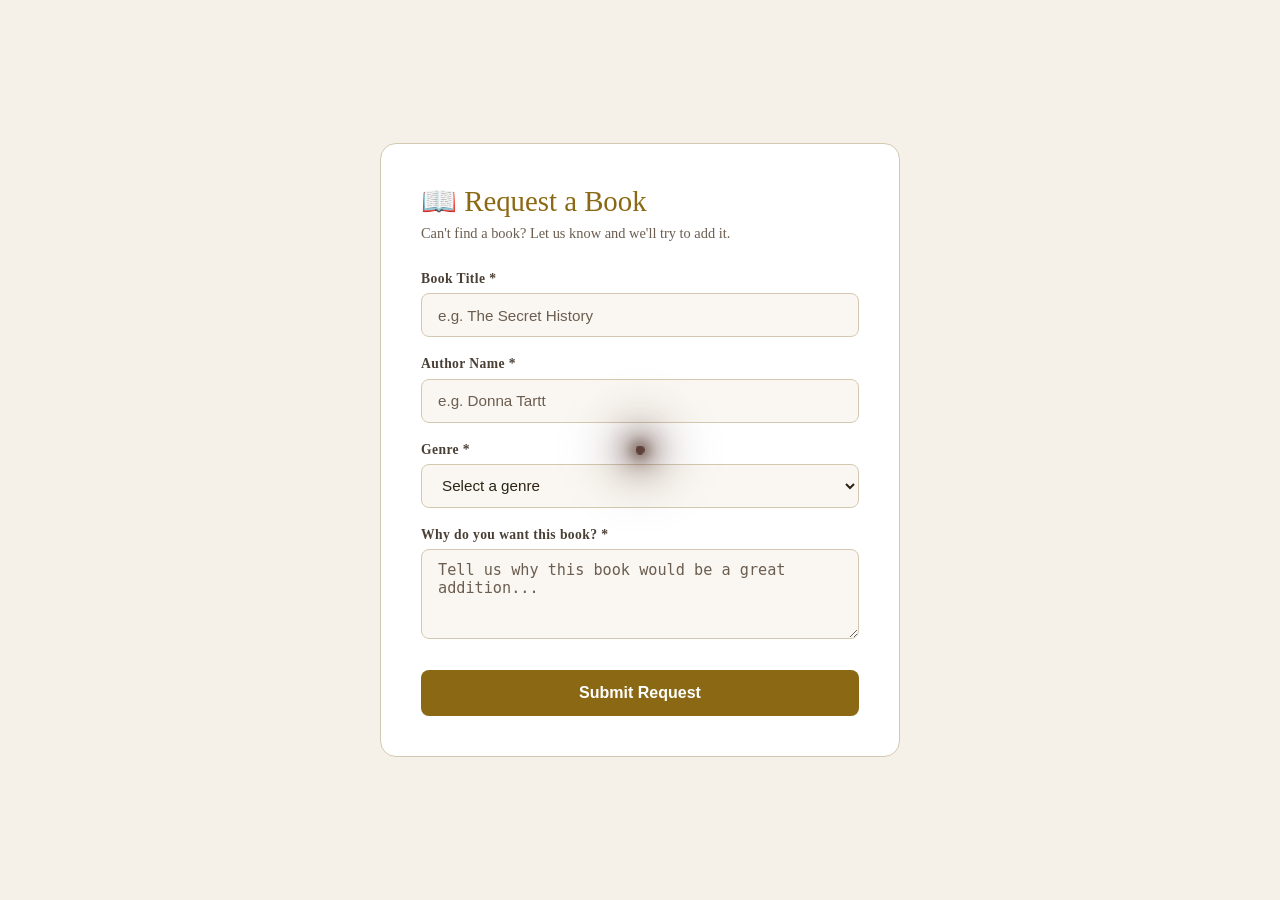
<file: frontend/pages/request-book.html>
<!DOCTYPE html>
<html lang="en">
<head>
  <meta charset="UTF-8" />
  <meta name="viewport" content="width=device-width, initial-scale=1.0"/>
  <title>Request a Book – BiblioDrift</title>
  <link rel="stylesheet" href="../css/style.css"/>
  <link rel="stylesheet" href="../css/style_main.css"/>
  <link rel="stylesheet" href="../css/style-responsive.css"/>
  <style>
    :root {
      --rb-bg: #f5f0e8;
      --rb-card: #ffffff;
      --rb-border: #d4c9b0;
      --rb-input-bg: #faf7f2;
      --rb-text: #2c2416;
      --rb-text-muted: #6b5d4f;
      --rb-text-secondary: #4a3f35;
      --rb-accent: #8b6914;
      --rb-btn-text: #ffffff;
    }

    @media (prefers-color-scheme: dark) {
      :root {
        --rb-bg: #1c140e;
        --rb-card: #2a1f18;
        --rb-border: #3d2d23;
        --rb-input-bg: #1f1610;
        --rb-text: #e8e0d0;
        --rb-text-muted: #9a8e7e;
        --rb-text-secondary: #c8bfb0;
        --rb-accent: #c9a84c;
        --rb-btn-text: #1c140e;
      }
    }

    .request-section {
      min-height: 100vh;
      display: flex;
      align-items: center;
      justify-content: center;
      padding: 2rem;
      background: var(--rb-bg);
    }
    .request-card {
      background: var(--rb-card);
      border: 1px solid var(--rb-border);
      border-radius: 16px;
      padding: 2.5rem;
      width: 100%;
      max-width: 520px;
    }
    .request-card h2 {
      font-family: 'Georgia', serif;
      color: var(--rb-accent);
      font-size: 1.8rem;
      margin-bottom: 0.4rem;
    }
    .request-card p.subtitle {
      color: var(--rb-text-muted);
      font-size: 0.9rem;
      margin-bottom: 1.8rem;
    }
    .form-group {
      margin-bottom: 1.2rem;
    }
    .form-group label {
      display: block;
      color: var(--rb-text-secondary);
      font-size: 0.85rem;
      margin-bottom: 0.4rem;
      letter-spacing: 0.03em;
      font-weight: 600;
    }
    .form-group input,
    .form-group select,
    .form-group textarea {
      width: 100%;
      background: var(--rb-input-bg) !important;
      border: 1px solid var(--rb-border) !important;
      border-radius: 8px;
      padding: 0.7rem 1rem;
      color: var(--rb-text) !important;
      font-size: 0.95rem;
      outline: none;
      transition: border-color 0.2s;
      box-sizing: border-box;
    }
    .form-group input::placeholder,
    .form-group textarea::placeholder {
      color: var(--rb-text-muted) !important;
      opacity: 1;
    }
    .form-group input:focus,
    .form-group select:focus,
    .form-group textarea:focus {
      border-color: var(--rb-accent) !important;
    }
    .form-group select option {
      background: var(--rb-card);
      color: var(--rb-text);
    }
    .form-group textarea {
      resize: vertical;
      min-height: 90px;
    }
    .submit-btn {
      width: 100%;
      padding: 0.85rem;
      background: var(--rb-accent);
      color: var(--rb-btn-text);
      border: none;
      border-radius: 8px;
      font-size: 1rem;
      font-weight: 600;
      cursor: pointer;
      margin-top: 0.5rem;
      transition: opacity 0.2s;
    }
    .submit-btn:hover { opacity: 0.85; }
    .success-msg {
      display: none;
      text-align: center;
      padding: 2rem 0;
    }
    .success-msg .checkmark {
      font-size: 3rem;
      margin-bottom: 1rem;
    }
    .success-msg h3 {
      color: var(--rb-accent);
      font-family: 'Georgia', serif;
      font-size: 1.4rem;
      margin-bottom: 0.5rem;
    }
    .success-msg p {
      color: var(--rb-text-muted);
      font-size: 0.9rem;
    }
    .back-link {
      display: inline-block;
      margin-top: 1.5rem;
      color: var(--rb-accent);
      text-decoration: none;
      font-size: 0.9rem;
    }
    .back-link:hover { text-decoration: underline; }
  </style>
</head>
<body>

<section class="request-section">
  <div class="request-card">

    <div id="form-container">
      <h2>📖 Request a Book</h2>
      <p class="subtitle">Can't find a book? Let us know and we'll try to add it.</p>

      <form id="requestForm">
        <div class="form-group">
          <label for="bookTitle">Book Title *</label>
          <input type="text" id="bookTitle" placeholder="e.g. The Secret History" required/>
        </div>

        <div class="form-group">
          <label for="authorName">Author Name *</label>
          <input type="text" id="authorName" placeholder="e.g. Donna Tartt" required/>
        </div>

        <div class="form-group">
          <label for="genre">Genre *</label>
          <select id="genre" required>
            <option value="" disabled selected>Select a genre</option>
            <option>Fiction</option>
            <option>Mystery</option>
            <option>Dark Academia</option>
            <option>Romance</option>
            <option>Fantasy</option>
            <option>Non-Fiction</option>
            <option>Science Fiction</option>
            <option>Horror</option>
            <option>Classic Literature</option>
            <option>Other</option>
          </select>
        </div>

        <div class="form-group">
          <label for="reason">Why do you want this book? *</label>
          <textarea id="reason" placeholder="Tell us why this book would be a great addition..." required></textarea>
        </div>

        <button type="submit" class="submit-btn">Submit Request</button>
      </form>
    </div>

    <div class="success-msg" id="successMsg">
      <div class="checkmark">✨</div>
      <h3>Request Submitted!</h3>
      <p>Thank you for your suggestion. We'll review it and try to add it to BiblioDrift soon.</p>
      <a href="../pages/app.html" class="back-link">← Back to Discovery</a>
    </div>

  </div>
</section>

<script>
  document.getElementById('requestForm').addEventListener('submit', function(e) {
    e.preventDefault();
    document.getElementById('form-container').style.display = 'none';
    document.getElementById('successMsg').style.display = 'block';
  });
</script>

    <script src="../js/theme-manager.js"></script>
  <script src="../js/ambient.js"></script>
</body>
</html>
</file>
<file: frontend/css/style.css>
:root {
    /* Day Theme (Default) */
    --bg-color: #f9f7f2;
    --header-bg: rgba(249, 247, 242, 0.8);
    --text-main: #2c2420;
    --text-muted: #4a3f35;
    /* Darker for better contrast */
    --accent-gold: #d4af37;
    --wood-dark: #5d4037;
    --wood-light: #8d6e63;
    --glass-bg: rgba(255, 255, 255, 0.1);
    --glass-border: rgba(255, 255, 255, 0.2);
    --shadow-soft: 0 10px 30px rgba(0, 0, 0, 0.05);
    --shadow-panel: 0 18px 45px rgba(44, 36, 32, 0.12);
    --input-bg: rgba(255, 255, 255, 0.5);
    --input-border: rgba(0, 0, 0, 0.1);
    --book-bg: #fff;
    --paper-color: #fffdf9;
    --nav-active-color: #3a241c;
    --nav-active-ring: rgba(58, 36, 28, 0.18);
    --surface-panel: rgba(255, 255, 255, 0.72);
    --surface-elevated: rgba(255, 255, 255, 0.92);
    --surface-soft: rgba(255, 255, 255, 0.58);
    --control-border: rgba(93, 64, 55, 0.14);
    --control-focus-ring: rgba(212, 175, 55, 0.24);
    --control-hover: rgba(255, 255, 255, 0.96);
    --radius-panel: 24px;
    --radius-control: 18px;

    /* Vibe Colors */
    --vibe-mystery: #78909c;
    --vibe-romance: #ef9a9a;
    --vibe-classic: #a1887f;

    /* Dimensions */
    --book-width: 160px;
    --book-height: 240px;

    --book-thick: 40px;

    --constellation-book: #facc15;
    --constellation-mood: #8b5cf6;
    --constellation-genre: #10b981;
    --constellation-author: #3b82f6;
    --constellation-shelf: #f97316;

    /* New Brand/UI Variables */
    --border-radius-soft: 12px;
    --shadow-hover: 0 15px 35px rgba(0, 0, 0, 0.15);
}

/* Fix: WCAG AA Contrast Floor - Issue #534 */
.glass-panel,
.book-tooltip,
.book-detail-modal,
[class*="glass"] {
    background: rgba(0, 0, 0, 0.45) !important;
    backdrop-filter: blur(12px);
    -webkit-backdrop-filter: blur(12px);
}

[data-theme="night"] {
    /* Night Theme (Dark Wood) */
    --bg-color: #1e1a18;
    --header-bg: rgba(30, 26, 24, 0.85);
    --text-main: #e0d5cb;
    --text-muted: #d5c7bc;
    /* Lighter for better contrast on dark */
    --accent-gold: #fccb4e;
    --wood-dark: #3e2723;
    --wood-light: #5d4037;
    --glass-bg: rgba(0, 0, 0, 0.3);
    --glass-border: rgba(255, 255, 255, 0.05);
    --shadow-soft: 0 10px 40px rgba(0, 0, 0, 0.4);
    --shadow-panel: 0 18px 45px rgba(0, 0, 0, 0.45);
    --input-bg: rgba(0, 0, 0, 0.2);
    --input-border: rgba(255, 255, 255, 0.1);
    --book-bg: #2c2420;
    --paper-color: #e0d5cb;
    /* Overrides */
    --shadow-hover: 0 15px 45px rgba(0, 0, 0, 0.5);
    --nav-active-color: #fff2df;
    --nav-active-ring: rgba(255, 242, 223, 0.22);
    --surface-panel: rgba(19, 16, 14, 0.74);
    --surface-elevated: rgba(34, 28, 25, 0.92);
    --surface-soft: rgba(255, 255, 255, 0.06);
    --control-border: rgba(255, 255, 255, 0.1);
    --control-focus-ring: rgba(252, 203, 78, 0.24);
    --control-hover: rgba(255, 255, 255, 0.1);
}

* {
    box-sizing: border-box;
    margin: 0;
    padding: 0;
}

/* Smooth core animation and hover transitions for interactive elements */
button,
input,
select,
textarea,
.search-input,
.action-btn,
.suggestion-btn,
.send-btn,
.btn-primary,
.close-modal-btn,
.close-genre-modal,
.genre-card,
.book-rec-item {
    transition:
        background-color 0.25s ease,
        color 0.25s ease,
        border-color 0.25s ease,
        box-shadow 0.25s ease,
        transform 0.25s ease,
        opacity 0.2s ease;
}

html {
    scroll-behavior: smooth;
    transition: background-color 0.4s ease, color 0.4s ease;
}

body {
    background-color: var(--bg-color);
    color: var(--text-main);
    font-family: "Georgia", serif;
    /* Classic serif for books */
    overflow-x: hidden;
    min-height: 100vh;
    display: flex;
    flex-direction: column;
    transition: background-color 0.4s ease, color 0.4s ease, border-color 0.4s ease, box-shadow 0.4s ease;
}

main {
    flex: 1;
}

/* Explicit night-mode overrides — bulletproof fallback */
[data-theme="night"] body,
html[data-theme="night"],
html[data-theme="night"] body {
    background-color: #1e1a18 !important;
    color: #fff5f5 !important;
}

[data-theme="night"] header {
    background: rgba(30, 26, 24, 0.85) !important;
    backdrop-filter: blur(25px);
    border-bottom: 1px solid rgba(255, 255, 255, 0.15);
}

[data-theme="night"] .search-input,
[data-theme="night"] input {
    background: rgba(0, 0, 0, 0.2) !important;
    color: #e0d5cb !important;
    border-color: rgba(255, 255, 255, 0.1) !important;
}


/* Global Wooden Scrollbar Styling */
::-webkit-scrollbar {
    width: 12px;
}

::-webkit-scrollbar-track {
    background: var(--bg-color);
}

::-webkit-scrollbar-thumb {
    background: linear-gradient(180deg, var(--wood-dark), var(--wood-light));
    border-radius: 6px;
    border: 2px solid var(--bg-color);
}

::-webkit-scrollbar-thumb:hover {
    background: linear-gradient(180deg, var(--wood-light), var(--wood-dark));
    box-shadow: inset 0 0 6px rgba(0, 0, 0, 0.3);
}

h1,
h2,
h3 {
    font-weight: normal;
    font-family: "Playfair Display", serif;
    /* Elegant headings */
}

/* --- Layout --- */
header {
    padding: 1.5rem 4rem;
    display: flex;
    justify-content: space-between;
    align-items: center;
    position: sticky;
    top: 0;
    z-index: 100;
    background: var(--header-bg);
    backdrop-filter: blur(25px);
    -webkit-backdrop-filter: blur(25px);
    border-bottom: 1px solid rgba(0, 0, 0, 0.15);
    /* Subtly deeper bottom border */
    transition: background-color 0.4s ease, color 0.4s ease, backdrop-filter 0.4s ease, border-color 0.4s ease;
}

.header-controls {
    display: flex;
    align-items: center;
    gap: 2rem;
}

.search-bar {
    position: relative;
    display: flex;
    align-items: center;
}

.search-input {
    background: var(--input-bg);
    border: 1px solid var(--input-border);
    padding: 0.5rem 1rem;
    border-radius: 20px;
    font-family: "Georgia", serif;
    width: 200px;
    transition: all 0.4s ease;
    outline: none;
    color: var(--text-main);
}

.search-input:hover,
.search-input:focus {
    background: var(--book-bg);
    border-color: rgba(212, 175, 55, 0.35);
}

.search-input:focus {
    width: 300px;
    box-shadow: 0 0 0 4px rgba(212, 175, 55, 0.14);
}

.search-icon {
    position: absolute;
    right: 10px;
    color: var(--text-muted);
    cursor: pointer;
    transition: color 0.3s ease;
}

.search-icon:hover {
    color: var(--text-main);
}

.logo {
    font-size: 1.5rem;
    letter-spacing: 1px;
    color: var(--text-main);
    text-decoration: none;
    display: flex;
    align-items: center;
    gap: 0.5rem;
}

.nav-links {
    display: flex;
    flex-wrap: wrap;
    gap: 1rem 2rem;
    align-items: center;
}

.nav-links a {
    text-decoration: none;
    color: var(--text-muted);
    transition: color 0.3s ease, border-color 0.3s ease, font-weight 0.3s ease;
    display: inline-block;
    border-bottom: 4px solid transparent;
    padding-bottom: 8px;
}

.nav-links a:hover,
.nav-links a.active {
    color: var(--text-main);
    font-weight: 800;
    border-bottom-color: var(--accent-gold);
}

/* Hide active underline if another link is hovered */
.nav-links:hover a.active:not(:hover) {
    border-bottom-color: transparent;
    color: var(--text-muted);
    font-weight: normal;
}

/* === ANIMATED HOVER TOOLTIPS FOR NAVIGATION (NEW) === */
.tooltip {
    position: relative;
    display: inline-block;
}

.tooltip-text {
    display: none;
}

.tooltip-text::after {
    display: none;
}

.tooltip:hover .tooltip-text {
    display: none;
}

/* Prevent tooltip from going off right edge for the last element */
.nav-links .tooltip:last-child .tooltip-text {
    left: auto;
    right: 0;
    transform: translateX(0%) scale(0.95) translateY(6px);
}

.nav-links .tooltip:last-child:hover .tooltip-text {
    transform: translateX(0%) scale(1) translateY(0);
}

.nav-links .tooltip:last-child .tooltip-text::after {
    left: auto;
    right: 15px;
    transform: rotate(45deg);
}

.tooltip-text i {
    display: none;
}

main {
    padding: 2rem 4rem;
    max-width: 1400px;
    margin: 0 auto;
    width: 100%;
    overflow-x: hidden;
}

/* Strong accessible focus states for keyboard navigation */
button:focus-visible,
.search-input:focus-visible,
input:focus-visible,
textarea:focus-visible,
select:focus-visible,
.action-btn:focus-visible,
.suggestion-btn:focus-visible,
.send-btn:focus-visible,
.btn-primary:focus-visible,
.close-modal-btn:focus-visible,
.close-genre-modal:focus-visible,
.genre-card:focus-visible,
.book-rec-item:focus-visible {
    outline: 3px solid rgba(212, 175, 55, 0.35);
    outline-offset: 2px;
}

select,
.dropdown {
    transition: background-color 0.28s ease, border-color 0.28s ease, box-shadow 0.28s ease, color 0.28s ease;
}

select:focus,
.dropdown:focus,
input:focus,
textarea:focus {
    box-shadow: 0 0 0 4px rgba(212, 175, 55, 0.12);
    border-color: rgba(212, 175, 55, 0.35);
}

/* --- Hero --- */
.hero {
    text-align: center;
    padding: 6rem 1rem;
    animation: heroFade 1s ease-out;
}

@keyframes heroFade {
    from {
        opacity: 0;
        transform: translateY(15px);
    }

    to {
        opacity: 1;
        transform: translateY(0);
    }
}


.hero h1 {
    font-size: clamp(2.5rem, 8vw, 4.5rem);
    margin-bottom: 1.5rem;
    font-style: italic;
    line-height: 1.2;
    letter-spacing: 0.5px;
    text-shadow: 2px 2px 4px rgba(0, 0, 0, 0.2);
}

.hero p {
    color: var(--text-muted);
    font-size: 1.2rem;
    line-height: 1.8;
    max-width: 55ch;
    margin: 0 auto;
}

/* --- Curated Tables (Horizontal Scroll) --- */
.curated-section {
    margin-bottom: 6rem;
    width: 100%;
    overflow-x: hidden;
}

.section-header {
    margin: 0 1rem 0.5rem 1rem;
    display: flex;
    justify-content: space-between;
    align-items: baseline;
    flex-wrap: wrap;
    gap: 1rem;
}

.curated-row {
    display: flex;
    gap: 3rem;
    padding: 2rem 1rem;
    overflow-x: auto;
    overflow-y: hidden;
    /* Allow horizontal scrolling on mobile */
    perspective: 1000px;
    -webkit-overflow-scrolling: touch;
    scroll-behavior: smooth;
    flex-wrap: nowrap;
}

/* --- 3D Book Component --- */
.book-scene {
    width: var(--book-width);
    height: var(--book-height);
    perspective: 1000px;
    cursor: pointer;
    flex-shrink: 0;
    min-width: var(--book-width);
}

.book {
    width: 100%;
    height: 100%;
    position: relative;
    transform-style: preserve-3d;
    /* Bouncy cozy feel */
    transform-origin: center center -20px;
    /* Pivot inside the book */
    animation: floatIn 0.8s ease-out backwards;
}

@keyframes floatIn {
    from {
        opacity: 0;
        transform: translateY(50px) scale(0.9);
    }

    to {
        opacity: 1;
        transform: translateY(0) scale(1);
    }
}

.book.flipped {
    transform: rotateY(180deg) scale(1.2) translateZ(50px);
    /* Expand and bring closer */
    z-index: 100;
}

/* Book Faces */
.book__face {
    position: absolute;
    width: 100%;
    height: 100%;
    backface-visibility: hidden;
    /* Hide back when front is clear */
    border-radius: var(--border-radius-soft);
    box-shadow: var(--shadow-soft);
    transition: box-shadow 0.3s ease, transform 0.3s ease;
}

.book__face--front {
    background: var(--book-bg);
    transform: rotateY(0deg);
    z-index: 2;
}

.book__face--front img {
    width: 100%;
    height: 100%;
    object-fit: cover;
    border-radius: 4px 8px 8px 4px;
}

.book__face--back {
    transform: rotateY(180deg);
    background: var(--paper-color);
    /* Paper color */
    padding: 1.5rem;
    display: flex;
    flex-direction: column;
    justify-content: space-between;
    border: 1px solid var(--glass-border);
    z-index: 1;
    color: #2c2420;
    /* Keep text dark for paper feel even in night mode */
}

/* The Spine */
.book__face--spine {
    position: absolute;
    width: var(--book-thick);
    height: 100%;
    left: 0;
    top: 0;
    transform: rotateY(-90deg) translateZ(calc(var(--book-thick) / 2));
}

/* Improved 3D Box Model */
/* Re-defining .book for proper thickness volume */
.book {
    transform-origin: center center -20px;
    /* Pivot inside the book */
}

.book__face--front {
    transform: translateZ(20px);
}

.book__face--back {
    transform: rotateY(180deg) translateZ(20px);
}

.book__face--spine {
    width: 40px;
    height: 100%;
    background: #333;
    /* Default spine color */
    transform: rotateY(-90deg) translateZ(20px);
    /* Adjust positioning to be flush left of front face */
    left: -20px;
    /* Half thickness */
}

.book__face--right {
    /* Pages */
    width: 40px;
    height: 100%;
    background: linear-gradient(to right, #fff, #f0f0f0 20%, #fff 40%);
    transform: rotateY(90deg) translateZ(140px);
    /* Width - half thickness */
    left: auto;
    right: -20px;
}

/* Hover Effect: Pull out */
.book-scene:hover .book:not(.flipped) {
    transform: translateZ(30px) translateY(-10px) rotateY(-10deg);
    filter: drop-shadow(var(--shadow-hover));
}

.book-scene:hover .book__face {
    box-shadow: var(--shadow-hover);
}

/* Glassmorphism Overlay (Quick view) */
.glass-overlay {
    position: absolute;
    bottom: 10px;
    left: 10px;
    right: 10px;
    background: rgba(255, 255, 255, 0.7);
    backdrop-filter: blur(8px);
    padding: 0.5rem;
    border-radius: 6px;
    opacity: 0;
    transform: translateY(10px);
    transition: all 0.3s ease;
    pointer-events: none;
    /* Let clicks pass to book */
}

.book-scene:hover .glass-overlay {
    opacity: 1;
    transform: translateY(0);
}

/* Back of book content */
.handwritten-note {
    font-family: "Courier New", Courier, monospace;
    /* Placeholder for handwriting font */
    color: var(--text-muted);
    font-size: 0.9rem;
    line-height: 1.4;
    background: #fffdc2;
    padding: 10px;
    transform: rotate(-2deg);
    box-shadow: 2px 2px 5px rgba(0, 0, 0, 0.1);
    margin-bottom: 1rem;
}

/* Read details Button */
.read-details-btn {
    background-color: #3e2723;
    color: #fffdf9;
    border: 1px solid var(--accent-gold);
    padding: 6px 16px;
    border-radius: 6px;
    font-family: 'Playfair Display', 'Georgia', serif;
    font-size: 0.82rem;
    cursor: pointer;
    display: flex;
    align-items: center;
    justify-content: center;
    gap: 6px;
    margin: 8px auto 14px auto;
    width: 96%;
    box-shadow: 0 3px 6px rgba(0, 0, 0, 0.15);
    transition: background-color 0.2s ease-in-out;
    white-space: nowrap;
}

.read-details-btn:hover {
    background-color: #5d4037;
}

.book__face--back .book-actions {
    justify-content: space-around;
    padding: 0 10px;
    width: 100%;
    margin-bottom: -6px;
}

.book-actions {
    display: flex;
    gap: 0.35rem;
    justify-content: center;
    align-items: center;
    width: 100%;
}

.btn-icon {
    border: none;
    background: none;
    cursor: pointer;
    font-size: 1rem;
    padding: 0.15rem 0.25rem;
    opacity: 0.6;
    transition: opacity 0.2s, transform 0.12s;
}

.btn-icon:hover {
    opacity: 1;
    transform: scale(1.08);
}

/* --- Virtual Shelves --- */
.shelves-container {
    width: 100%;
    overflow-x: hidden;
    display: flex;
    flex-direction: column;
    gap: 4rem;
    padding: 2rem 0;
}

.shelf-row {
    position: relative;
    padding: 0 2rem 1.5rem 2rem;
    /* Realistic Wood Texture Gradient */
    background:
        repeating-linear-gradient(90deg,
            transparent 0,
            transparent 4px,
            rgba(0, 0, 0, 0.02) 5px,
            transparent 10px),
        linear-gradient(to bottom, #5d4037 0%, #3e2723 100%);
    border-bottom: 25px solid #281a15;
    /* Thicker front lip */
    border-radius: 4px;
    box-shadow:
        0 20px 20px -10px rgba(0, 0, 0, 0.3),
        inset 0 2px 20px rgba(0, 0, 0, 0.2);
    display: flex;
    align-items: flex-end;
    gap: 1.5rem;
    /* More spacing for expanded books */
    min-height: 280px;
    flex-wrap: nowrap;
    overflow-x: auto;
    -webkit-overflow-scrolling: touch;
}

.shelf-row::after {
    /* Depth shadow on wall behind books */
    content: "";
    position: absolute;
    bottom: 25px;
    /* Above bottom lip */
    left: 0;
    right: 0;
    height: 100%;
    z-index: -1;
    background: linear-gradient(to bottom,
            rgba(0, 0, 0, 0.1),
            rgba(0, 0, 0, 0.4));
    pointer-events: none;
}

.shelf-label {
    position: absolute;
    top: -20px;
    left: 0;
    font-size: 1.2rem;
    color: var(--wood-light);
    font-style: italic;
}

/* --- Mood Analysis Styles --- */

/* Mood Tags on Book Covers */
.mood-tags {
    position: absolute;
    top: 5px;
    left: 5px;
    display: flex;
    flex-direction: column;
    gap: 2px;
}

.mood-tag {
    background: rgba(0, 0, 0, 0.7);
    color: white;
    padding: 2px 6px;
    border-radius: 10px;
    font-size: 0.7rem;
    font-weight: bold;
    text-transform: capitalize;
}

/* Mood-specific colors */
.mood-cozy {
    background: #8d6e63 !important;
}

.mood-dark {
    background: #424242 !important;
}

.mood-mysterious {
    background: #5e35b1 !important;
}

.mood-romantic {
    background: #e91e63 !important;
}

.mood-adventurous {
    background: #ff5722 !important;
}

.mood-melancholy {
    background: #607d8b !important;
}

.mood-uplifting {
    background: #4caf50 !important;
}

.mood-intense {
    background: #f44336 !important;
}

.mood-whimsical {
    background: #9c27b0 !important;
}

.mood-thought-provoking {
    background: #795548 !important;
}

/* Glass overlay mood tags */
.glass-mood-tags {
    margin-top: 0.5rem;
    display: flex;
    gap: 0.25rem;
    flex-wrap: wrap;
}

.glass-mood-tag {
    background: rgba(255, 255, 255, 0.3);
    padding: 1px 4px;
    border-radius: 8px;
    font-size: 0.6rem;
    text-transform: capitalize;
}

/* Back of book mood analysis */
.mood-analysis {
    margin-top: 1rem;
    padding-top: 0.5rem;
    border-top: 1px solid rgba(0, 0, 0, 0.1);
}

.mood-tags-back {
    display: flex;
    gap: 0.25rem;
    flex-wrap: wrap;
    margin-top: 0.25rem;
}

.mood-tag-small {
    background: var(--accent-gold);
    color: white;
    padding: 1px 4px;
    border-radius: 6px;
    font-size: 0.6rem;
    text-transform: capitalize;
}

/* Mood Analysis Modal */
.mood-modal {
    position: fixed;
    top: 0;
    left: 0;
    width: 100%;
    height: 100%;
    background: rgba(0, 0, 0, 0.7);
    display: flex;
    justify-content: center;
    align-items: center;
    z-index: 1000;
    backdrop-filter: blur(5px);
}

.mood-modal-content {
    background: var(--book-bg);
    border-radius: 12px;
    max-width: 500px;
    width: 90%;
    max-height: 80vh;
    overflow-y: auto;
    box-shadow: var(--shadow-soft);
    border: 1px solid var(--glass-border);
    display: flex;
    flex-direction: column;
}

.mood-modal-header {
    padding: 1.5rem;
    border-bottom: 1px solid var(--glass-border);
    display: flex;
    justify-content: space-between;
    align-items: center;
}

.mood-modal-header h3 {
    margin: 0;
    color: var(--text-main);
}

.close-modal {
    background: none;
    border: none;
    font-size: 1.5rem;
    cursor: pointer;
    color: var(--text-muted);
    padding: 0;
    width: 30px;
    height: 30px;
    display: flex;
    align-items: center;
    justify-content: center;
}

.close-modal:hover {
    color: var(--text-main);
}

.mood-modal-body {
    padding: 1.5rem;
}

.mood-section {
    margin-bottom: 1.5rem;
}

.mood-section h4 {
    margin: 0 0 0.5rem 0;
    color: var(--text-main);
    font-size: 1rem;
}

/* Sentiment Bar */
.sentiment-bar {
    width: 100%;
    height: 8px;
    background: #e0e0e0;
    border-radius: 4px;
    overflow: hidden;
    margin: 0.5rem 0;
}

.sentiment-fill {
    height: 100%;
    background: linear-gradient(to right, #f44336, #ff9800, #4caf50);
    transition: width 0.3s ease;
}

/* Large mood tags in modal */
.mood-tags-large {
    display: flex;
    gap: 0.5rem;
    flex-wrap: wrap;
}

.mood-tag-large {
    padding: 0.5rem 1rem;
    border-radius: 20px;
    font-size: 0.9rem;
    font-weight: bold;
    color: white;
    text-transform: capitalize;
}

/* Vibe quote styling */
.vibe-quote {
    background: var(--paper-color);
    padding: 1rem;
    border-radius: 8px;
    font-style: italic;
    color: #2c2420;
    border-left: 4px solid var(--accent-gold);
    margin: 0.5rem 0;
}

/* Mood button in book actions */
.mood-btn {
    color: var(--accent-gold) !important;
}

.mood-btn:hover {
    color: var(--wood-dark) !important;
    transform: scale(1.1);
}

/* Responsive mood modal */
@media (max-width: 768px) {
    .mood-modal-content {
        width: 95%;
        margin: 1rem;
    }

    .mood-tags-large {
        flex-direction: column;
    }

    .mood-tag-large {
        text-align: center;
    }
}

/* Utilities */
.hidden {
    display: none !important;
}

/* --- Constellation View --- */
.constellation-container {
    width: 100%;
    height: 800px; /* Fixed height for stability */
    min-height: 600px;
    margin-top: 2rem;
    position: relative;
    border-radius: 24px;
    overflow: hidden;
    background: 
        radial-gradient(circle at 50% 0%, rgba(30, 41, 59, 0.7), transparent),
        linear-gradient(to bottom, #020617, #0f172a);
    border: 1px solid rgba(255, 255, 255, 0.1);
    box-shadow: 0 25px 50px -12px rgba(0, 0, 0, 0.5);
    transition: opacity 0.4s ease, transform 0.4s ease;
    display: flex;
    flex-direction: column;
}

.constellation-container.hidden {
    display: none !important;
}

#constellation-svg {
    flex: 1;
    width: 100%;
    height: 100%;
    display: block;
    cursor: grab;
    will-change: transform;
    background: transparent;
}

.constellation-container:fullscreen {
    width: 100vw;
    height: 100vh;
    border-radius: 0;
    margin: 0;
}

.constellation-container:fullscreen #constellation-svg {
    height: 100vh;
    width: 100vw;
}

/* Node Styling */
.constellation-node {
    outline: none;
    transition: transform 0.3s cubic-bezier(0.34, 1.56, 0.64, 1);
}

.node-core {
    stroke: rgba(255, 255, 255, 0.8);
    stroke-width: 2;
    transition: all 0.3s ease;
}

.constellation-node:hover .node-core {
    stroke-width: 4;
    filter: brightness(1.3) drop-shadow(0 0 12px currentColor);
}

/* Related Books in Modal */
.related-books-box {
    background: rgba(255, 255, 255, 0.03);
    border: 1px solid rgba(255, 255, 255, 0.08);
    border-radius: 16px;
    padding: 1.2rem;
    margin-bottom: 1.5rem;
    transition: all 0.3s ease;
}

.related-header {
    display: flex;
    align-items: center;
    gap: 8px;
    margin-bottom: 1rem;
    color: var(--accent-gold);
    font-size: 0.95rem;
    font-weight: 600;
}

.related-books-container {
    display: flex;
    gap: 12px;
    overflow-x: auto;
    padding-bottom: 12px;
    scrollbar-width: thin;
    scrollbar-color: rgba(255, 255, 255, 0.1) transparent;
}

.related-books-container::-webkit-scrollbar {
    height: 4px;
}

.related-books-container::-webkit-scrollbar-thumb {
    background: rgba(255, 255, 255, 0.1);
    border-radius: 4px;
}

.related-book-item {
    flex: 0 0 90px;
    cursor: pointer;
    transition: all 0.3s cubic-bezier(0.4, 0, 0.2, 1);
    text-decoration: none;
}

.related-book-item:hover {
    transform: translateY(-4px) scale(1.05);
}

.related-book-item img {
    width: 100%;
    aspect-ratio: 2/3;
    object-fit: cover;
    border-radius: 6px;
    box-shadow: 0 4px 12px rgba(0, 0, 0, 0.3);
    border: 1px solid rgba(255, 255, 255, 0.1);
}

.related-book-title {
    font-size: 0.7rem;
    color: #e2e8f0;
    margin-top: 6px;
    display: -webkit-box;
    -webkit-line-clamp: 2;
    -webkit-box-orient: vertical;
    overflow: hidden;
    line-height: 1.2;
    font-weight: 500;
}

.constellation-node.active .node-core {
    stroke: #fff;
    stroke-width: 5;
    filter: brightness(1.5) drop-shadow(0 0 20px currentColor);
}

.constellation-node.dimmed {
    opacity: 0.2;
    filter: grayscale(0.8);
}

.constellation-node text {
    font-family: 'Inter', 'Segoe UI', sans-serif;
    letter-spacing: 0.5px;
    pointer-events: none;
    user-select: none;
    transition: all 0.3s ease;
    opacity: 0.9;
}

.constellation-node.dimmed text {
    opacity: 0;
}

/* Link Styling */
.constellation-link {
    stroke-opacity: 0.15;
    stroke-linecap: round;
    transition: all 0.3s ease;
}

.constellation-link.highlighted {
    stroke-opacity: 0.8;
    stroke-width: 3px !important;
}

.constellation-link.dimmed {
    stroke-opacity: 0.03;
}

/* Toolbar & Legend Overlay */
.constellation-toolbar {
    position: absolute;
    top: 24px;
    right: 24px;
    display: flex;
    gap: 12px;
    z-index: 100;
}

.constellation-toolbar button {
    background: rgba(15, 23, 42, 0.8);
    border: 1px solid rgba(255, 255, 255, 0.1);
    color: #e2e8f0;
    padding: 10px 16px;
    border-radius: 14px;
    backdrop-filter: blur(12px);
    cursor: pointer;
    font-size: 14px;
    font-weight: 500;
    display: flex;
    align-items: center;
    gap: 8px;
    transition: all 0.3s cubic-bezier(0.4, 0, 0.2, 1);
}

.constellation-toolbar button:hover {
    background: rgba(30, 41, 59, 0.9);
    border-color: var(--accent-gold);
    color: #fff;
    transform: translateY(-2px);
    box-shadow: 0 10px 15px -3px rgba(0, 0, 0, 0.3);
}

.constellation-legend {
    position: absolute;
    left: 24px;
    bottom: 24px;
    padding: 20px;
    background: rgba(15, 23, 42, 0.8);
    border: 1px solid rgba(255, 255, 255, 0.1);
    border-radius: 20px;
    backdrop-filter: blur(12px);
    z-index: 100;
    color: #f1f5f9;
}

.legend-item {
    display: flex;
    align-items: center;
    gap: 12px;
    margin-bottom: 8px;
    font-size: 13px;
    font-weight: 500;
}

.legend-item:last-child {
    margin-bottom: 0;
}

.legend-dot {
    width: 12px;
    height: 12px;
    border-radius: 50%;
    box-shadow: 0 0 10px currentColor;
    border: 2px solid rgba(255, 255, 255, 0.4);
}

.book-node { color: #facc15; }
.mood-node { color: #8b5cf6; }
.genre-node { color: #10b981; }
.author-node { color: #3b82f6; }
.shelf-node { color: #f97316; }

/* Empty State */
#constellation-empty-state {
    position: absolute;
    inset: 0;
    display: flex;
    flex-direction: column;
    align-items: center;
    justify-content: center;
    background: rgba(2, 6, 23, 0.8);
    backdrop-filter: blur(8px);
    z-index: 150;
    color: #94a3b8;
    text-align: center;
    padding: 40px;
}

#constellation-empty-state i {
    font-size: 48px;
    color: var(--accent-gold);
    margin-bottom: 20px;
    opacity: 0.8;
}

#constellation-empty-state h2 {
    color: #f1f5f9;
    font-size: 24px;
    margin-bottom: 12px;
}

@media (max-width: 768px) {
    .constellation-container {
        min-height: 600px;
    }
    .constellation-toolbar {
        top: 16px;
        right: 16px;
        gap: 8px;
    }
    .constellation-toolbar button {
        padding: 8px 12px;
        font-size: 12px;
    }
    .constellation-legend {
        left: 16px;
        bottom: 16px;
        padding: 12px;
    }
}


.constellation-container:fullscreen {
    width: 100vw;
    height: 100vh;
    border-radius: 0;
}

.constellation-container:fullscreen #constellation-svg {
    height: 100vh;
}

.view-toggles button {
    cursor: pointer;
    transition: all 0.3s ease;
}

.view-toggles .active-view {
    box-shadow: 0 4px 15px rgba(0, 0, 0, 0.2);
    transform: scale(1.05);
}

.fade-in {
    animation: fadeIn 1s ease;
}

@keyframes fadeIn {
    from {
        opacity: 0;
        transform: translateY(10px);
    }

    to {
        opacity: 1;
        transform: translateY(0);
    }
}

/* Theme Toggle Button Enhancement */
#themeToggle {
    font-size: 1.4rem;
    color: var(--text-main);
    cursor: pointer;
    transition:
        transform 0.3s ease,
        color 0.3s ease;
}

#themeToggle:hover {
    transform: rotate(15deg) scale(1.1);
    color: var(--accent-gold);
}


.footer {
    min-height: 120px;
    width: 100%;
    background-color: #222;
    display: flex;
    flex-direction: column;
    justify-content: center;
    align-items: center;
    gap: 1.2rem;
    padding: 2rem 0;
    margin-top: 4rem;
}

.social_icons {
    display: flex;
    gap: 2rem;
    z-index: 999;
}

.social_icons a {
    color: var(--accent-gold);
    font-size: 2rem;
    transition:
        transform 0.3s ease,
        color 0.3s ease;
    text-decoration: none;
}

.social_icons a:hover {
    color: white;
    transform: translateY(-5px);
}

.reading-progress {
    margin-top: 0.75rem;
    opacity: 0.85;
}

.progress-slider {
    width: 100%;
    accent-color: var(--accent-gold);
}

.reading-progress small {
    font-size: 0.7rem;
    opacity: 0.7;
}

/* --- Glass Modal --- */
.glass-modal {
    margin: auto;
    width: 90%;
    max-width: 900px;
    background: transparent;
    border: none;
    padding: 0;
    overflow: visible;
    max-height: 95vh;
}

.glass-modal::backdrop {
    background: rgba(0, 0, 0, 0.4);
    backdrop-filter: blur(5px);
}

.modal-content {
    background: rgba(255, 255, 255, 0.65);
    backdrop-filter: blur(20px);
    -webkit-backdrop-filter: blur(20px);
    border: 1px solid var(--glass-border);
    border-radius: 20px;
    box-shadow: 0 25px 50px -12px rgba(0, 0, 0, 0.25);
    padding: 2.5rem;
    position: relative;
    overflow: hidden;
    overflow-y: auto;
    animation: modalIn 0.4s cubic-bezier(0.175, 0.885, 0.32, 1.275);
    max-height: 90vh;
    color: var(--text-main);
}

[data-theme="night"] .modal-content {
    background: rgba(30, 26, 24, 0.8);
    border: 1px solid rgba(255, 255, 255, 0.1);
}

@keyframes modalIn {
    from {
        opacity: 0;
        transform: scale(0.9) translateY(20px);
    }

    to {
        opacity: 1;
        transform: scale(1) translateY(0);
    }
}

.close-modal-btn {
    position: absolute;
    top: 1.5rem;
    right: 1.5rem;
    background: var(--glass-bg);
    border: none;
    width: 2.5rem;
    height: 2.5rem;
    border-radius: 50%;
    cursor: pointer;
    font-size: 1.2rem;
    color: var(--text-muted);
    transition: all 0.2s;
    display: flex;
    justify-content: center;
    align-items: center;
    z-index: 10;
}

.close-modal-btn:hover {
    background: var(--accent-gold);
    color: #fff;
    transform: rotate(90deg);
}

.modal-body {
    display: grid;
    grid-template-columns: 300px 1fr;
    gap: 3rem;
}

.modal-media {
    display: flex;
    justify-content: center;
    align-items: center;
}

.modal-media img {
    width: 100%;
    height: auto;
    border-radius: 12px;
    box-shadow: 10px 10px 30px rgba(0, 0, 0, 0.2);
    transform: rotate(-3deg);
    transition: transform 0.3s;
}

.modal-media img:hover {
    transform: rotate(0) scale(1.02);
}

.modal-info {
    display: flex;
    flex-direction: column;
    gap: 1.5rem;
}

.modal-info h2 {
    font-size: 2.5rem;
    line-height: 1.2;
    margin-bottom: 0;
}

.modal-subtitle {
    font-size: 1.2rem;
    color: var(--text-muted);
    font-style: italic;
    margin-top: -1rem;
}

/* AI Insight Box */
.ai-insight-box {
    background: #fdfaf5;
    border: 1px solid rgba(212, 175, 55, 0.2);
    border-left: 4px solid var(--accent-gold);
    padding: 1.2rem 1.5rem;
    border-radius: 12px;
    margin-top: 1.5rem;
    box-shadow: 0 2px 8px rgba(0, 0, 0, 0.03);
}

#modal-ai-note {
    font-family: "Georgia", serif;
    font-style: italic;
    color: var(--text-main) !important;
    line-height: 1.6;
    font-size: 1.05rem;
    display: block;
}

[data-theme="night"] .ai-insight-box {
    background: linear-gradient(135deg,
            rgba(255, 255, 255, 0.05),
            rgba(0, 0, 0, 0.2));
}

.ai-insight-box::before {
    content: "";
    position: absolute;
    top: 0;
    left: 0;
    right: 0;
    height: 2px;
    background: linear-gradient(90deg,
            transparent,
            var(--accent-gold),
            transparent);
    opacity: 0.5;
}

.ai-header {
    display: flex;
    align-items: center;
    gap: 0.8rem;
    font-family: "Courier New", monospace;
    /* Tech feel */
    font-weight: bold;
    color: var(--accent-gold);
    margin-bottom: 1rem;
    text-transform: uppercase;
    letter-spacing: 1px;
    font-size: 0.9rem;
}

#modal-summary {
    line-height: 1.6;
    color: var(--text-main);
}

/* Theme-safe modal sub-elements */
.modal-section-title,
.purchase-header,
.purchase-links-box,
.emotion-tagging-section {
    color: var(--text-main);
}

.emotion-tag {
    display: inline-flex;
    align-items: center;
    gap: 5px;
    padding: 5px 12px;
    border-radius: 20px;
    font-size: 0.82rem;
    cursor: pointer;
    border: 1px solid var(--control-border);
    background: var(--surface-soft);
    color: var(--text-main);
    transition: all 0.2s ease;
    margin: 3px 2px;
}

.emotion-tag:hover,
.emotion-tag.active {
    background: var(--accent-gold);
    color: #2c2420;
    border-color: var(--accent-gold);
}

.modal-actions {
    margin-top: auto;
    display: flex;
    gap: 0.75rem;
    align-items: center;
    justify-content: flex-end;
    flex-wrap: wrap;
}

.btn-primary {
    background: var(--text-main);
    color: var(--bg-color);
    border: none;
    padding: 0.8rem 1.25rem;
    min-height: 44px;
    min-width: 140px;
    border-radius: 12px;
    font-family: "Georgia", serif;
    font-size: 1.05rem;
    cursor: pointer;
    transition: all 0.18s ease;
    display: flex;
    align-items: center;
    gap: 0.6rem;
}

.btn-primary:hover {
    background: var(--accent-gold);
    color: #fff;
    transform: translateY(-2px);
    box-shadow: 0 6px 20px rgba(0, 0, 0, 0.12);
}

/* Preview & Secondary buttons aligned with primary style */
.btn-preview,
.btn-secondary {
    min-height: 44px;
    min-width: 120px;
    padding: 0.7rem 1rem;
    border-radius: 12px;
    display: inline-flex;
    align-items: center;
    gap: 0.6rem;
    font-family: inherit;
    font-size: 0.98rem;
}

.btn-preview {
    background: transparent;
    color: var(--text-main);
    border: 2px solid var(--glass-border);
}

.btn-preview:hover {
    background: rgba(212,175,55,0.08);
    border-color: var(--accent-gold);
}

.btn-secondary {
    background: transparent;
    border: 1px solid var(--glass-border);
    color: var(--text-main);
}

.btn-secondary:hover {
    background: rgba(0,0,0,0.04);
    transform: translateY(-1px);
}

/* Accessible focus outlines */
.btn-primary:focus-visible,
.btn-preview:focus-visible,
.btn-secondary:focus-visible {
    outline: 3px solid rgba(212,175,55,0.18);
    outline-offset: 3px;
}

/* Make Add to Library button visually match the Preview button */
#modal-add-btn {
    min-height: 44px;
    min-width: 140px;
    padding: 0.8rem 1.25rem;
    border-radius: 12px;
    display: inline-flex;
    align-items: center;
    gap: 0.6rem;
    background: transparent;
    border: 2px solid var(--glass-border);
    color: var(--text-main);
    font-family: inherit;
    font-size: 1rem;
    cursor: pointer;
    transition: all 0.18s ease;
}

#modal-add-btn:hover {
    background: rgba(212,175,55,0.06);
    border-color: var(--accent-gold);
    transform: translateY(-1px);
}

/* When the book is already in the library show a filled accent state */
#modal-add-btn.library-remove-btn {
    background: linear-gradient(135deg, var(--accent-gold), #e6c44a);
    color: var(--wood-dark);
    border-color: var(--accent-gold);
    box-shadow: 0 8px 28px rgba(212,175,55,0.18);
}

#modal-add-btn.library-remove-btn:hover {
    transform: translateY(-2px);
}

#modal-add-btn:focus-visible {
    outline: 3px solid rgba(212,175,55,0.18);
    outline-offset: 3px;
}

/* Responsive Modal */
@media (max-width: 768px) {
    .modal-body {
        grid-template-columns: 1fr;
    }

    .modal-media img {
        max-width: 200px;
        transform: rotate(0);
    }

    .modal-content {
        padding: 1.5rem;
    }

    .modal-info h2 {
        font-size: 1.8rem;
    }

    .ai-insight-box {
        padding: 1rem 1.2rem;
    }

    #modal-ai-note {
        font-size: 0.95rem;
    }

    .modal-actions {
        flex-direction: column;
        width: 100%;
    }

    .btn-primary,
    .btn-secondary,
    .btn-preview {
        width: 100%;
    }
}

/* ===== CHAT INTERFACE STYLES ===== */

.chat-container {
    max-width: 900px;
    margin: 0 auto;
    height: calc(100vh - 80px);
    display: flex;
    flex-direction: column;
    background: var(--glass-bg);
    backdrop-filter: blur(20px);
    border: 1px solid var(--glass-border);
    border-radius: 20px;
    overflow: hidden;
    box-shadow: var(--shadow-soft);
}

.chat-header {
    padding: 20px 25px;
    background: var(--glass-bg);
    border-bottom: 1px solid var(--glass-border);
    display: flex;
    justify-content: space-between;
    align-items: center;
}

.bookseller-info {
    display: flex;
    align-items: center;
    gap: 15px;
}

.bookseller-avatar {
    width: 50px;
    height: 50px;
    background: var(--accent-gold);
    border-radius: 50%;
    display: flex;
    align-items: center;
    justify-content: center;
    color: var(--wood-dark);
    font-size: 20px;
    box-shadow: 0 4px 15px rgba(212, 175, 55, 0.3);
}

.bookseller-details h2 {
    font-family: 'Playfair Display', serif;
    color: var(--text-main);
    font-size: 1.4rem;
    margin-bottom: 4px;
}

.status {
    display: flex;
    align-items: center;
    gap: 8px;
    color: var(--text-muted);
    font-size: 0.9rem;
}

.status-dot {
    width: 8px;
    height: 8px;
    background: #4caf50;
    border-radius: 50%;
    animation: pulse 2s infinite;
}

@keyframes pulse {

    0%,
    100% {
        opacity: 1;
    }

    50% {
        opacity: 0.5;
    }
}

.chat-actions {
    display: flex;
    gap: 10px;
}

.action-btn {
    width: 40px;
    height: 40px;
    background: var(--glass-bg);
    border: 1px solid var(--glass-border);
    border-radius: 10px;
    color: var(--text-muted);
    cursor: pointer;
    transition: all 0.3s ease;
    display: flex;
    align-items: center;
    justify-content: center;
}

.action-btn:hover {
    background: var(--accent-gold);
    color: var(--wood-dark);
    transform: translateY(-2px);
}

.chat-messages {
    flex: 1;
    overflow-y: auto;
    padding: 20px 25px;
    display: flex;
    flex-direction: column;
    gap: 20px;
}

.message {
    display: flex;
    gap: 12px;
    max-width: 80%;
}

.message.user-message {
    align-self: flex-end;
    flex-direction: row-reverse;
}

.message-avatar {
    width: 35px;
    height: 35px;
    border-radius: 50%;
    display: flex;
    align-items: center;
    justify-content: center;
    font-size: 14px;
    flex-shrink: 0;
}

.bookseller-message .message-avatar {
    background: var(--accent-gold);
    color: var(--wood-dark);
}

.user-message .message-avatar {
    background: var(--wood-light);
    color: var(--paper-color);
}

.message-content {
    flex: 1;
}

.message-bubble {
    background: var(--glass-bg);
    border: 1px solid var(--glass-border);
    border-radius: 18px;
    padding: 15px 18px;
    backdrop-filter: blur(10px);
    box-shadow: 0 4px 15px rgba(0, 0, 0, 0.1);
}

.user-message .message-bubble {
    background: var(--accent-gold);
    color: var(--wood-dark);
    border-color: var(--accent-gold);
}

.message-bubble p {
    margin-bottom: 8px;
    line-height: 1.5;
    color: var(--text-main);
}

.user-message .message-bubble p {
    color: var(--wood-dark);
}

.message-bubble p:last-child {
    margin-bottom: 0;
}

.message-time {
    font-size: 0.75rem;
    color: var(--text-muted);
    margin-top: 5px;
    text-align: left;
}

.user-message .message-time {
    text-align: right;
}

.quick-suggestions {
    padding: 15px 25px;
    border-top: 1px solid var(--glass-border);
    background: var(--glass-bg);
}

.suggestions-header {
    font-size: 0.9rem;
    color: var(--text-muted);
    margin-bottom: 12px;
}

.suggestions-list {
    display: flex;
    gap: 10px;
    flex-wrap: wrap;
}

.suggestion-btn {
    background: var(--glass-bg);
    border: 1px solid var(--glass-border);
    border-radius: 20px;
    padding: 8px 15px;
    color: var(--text-main);
    cursor: pointer;
    transition: all 0.3s ease;
    font-size: 0.85rem;
    display: flex;
    align-items: center;
    gap: 6px;
    backdrop-filter: blur(10px);
}

.suggestion-btn:hover {
    background: var(--accent-gold);
    color: var(--wood-dark);
    transform: translateY(-2px);
    box-shadow: 0 4px 15px rgba(212, 175, 55, 0.3);
}

.chat-input-container {
    padding: 20px 25px;
    border-top: 1px solid var(--glass-border);
    background: var(--glass-bg);
}

.chat-input-wrapper {
    display: flex;
    gap: 12px;
    align-items: flex-end;
    background: var(--input-bg);
    border: 1px solid var(--input-border);
    border-radius: 20px;
    padding: 12px 15px;
    backdrop-filter: blur(10px);
}

#chatInput {
    flex: 1;
    background: transparent;
    border: none;
    outline: none;
    color: var(--text-main);
    font-size: 1rem;
    line-height: 1.4;
    resize: none;
    min-height: 24px;
    max-height: 120px;
    font-family: inherit;
}

#chatInput::placeholder {
    color: var(--text-muted);
}

.send-btn {
    width: 40px;
    height: 40px;
    background: var(--accent-gold);
    border: none;
    border-radius: 50%;
    color: var(--wood-dark);
    cursor: pointer;
    transition: all 0.3s ease;
    display: flex;
    align-items: center;
    justify-content: center;
    flex-shrink: 0;
}

.send-btn:hover {
    transform: scale(1.1);
    box-shadow: 0 4px 15px rgba(212, 175, 55, 0.4);
}

.send-btn:disabled {
    opacity: 0.5;
    cursor: not-allowed;
    transform: none;
}

.input-hint {
    margin-top: 8px;
    font-size: 0.8rem;
    color: var(--text-muted);
    display: flex;
    align-items: center;
    gap: 6px;
}

/* Book Recommendations in Chat */
.book-recommendation {
    margin: 15px 0;
    padding: 15px;
    background: var(--glass-bg);
    border: 1px solid var(--glass-border);
    border-radius: 12px;
    backdrop-filter: blur(10px);
}

.book-rec-header {
    display: flex;
    justify-content: space-between;
    align-items: center;
    margin-bottom: 12px;
}

.book-rec-title {
    font-weight: 600;
    color: var(--text-main);
    font-size: 0.95rem;
}

.book-rec-count {
    font-size: 0.8rem;
    color: var(--text-muted);
    background: var(--glass-bg);
    padding: 4px 8px;
    border-radius: 10px;
}

.book-rec-grid {
    display: grid;
    grid-template-columns: repeat(auto-fill, minmax(120px, 1fr));
    gap: 12px;
}

.book-rec-item {
    background: var(--glass-bg);
    border: 1px solid var(--glass-border);
    border-radius: 8px;
    padding: 10px;
    text-align: center;
    cursor: pointer;
    transition: all 0.3s ease;
    backdrop-filter: blur(5px);
}

.book-rec-item:hover {
    transform: translateY(-3px);
    box-shadow: 0 6px 20px rgba(0, 0, 0, 0.15);
    border-color: var(--accent-gold);
}

.book-rec-cover {
    width: 60px;
    height: 90px;
    background: var(--book-bg);
    border-radius: 4px;
    margin: 0 auto 8px;
    display: flex;
    align-items: center;
    justify-content: center;
    overflow: hidden;
    box-shadow: 0 2px 8px rgba(0, 0, 0, 0.1);
    flex-shrink: 0;
}

.book-rec-cover img {
    width: 100%;
    height: 100%;
    object-fit: cover;
}

.book-rec-cover i {
    font-size: 24px;
    color: var(--text-muted);
}

.book-rec-info h4 {
    font-size: 0.8rem;
    color: var(--text-main);
    margin-bottom: 4px;
    line-height: 1.2;
    display: -webkit-box;
    -webkit-line-clamp: 2;
    line-clamp: 2;
    -webkit-box-orient: vertical;
    overflow: hidden;
}

.book-rec-info p {
    font-size: 0.7rem;
    color: var(--text-muted);
    display: -webkit-box;
    -webkit-line-clamp: 1;
    line-clamp: 1;
    -webkit-box-orient: vertical;
    overflow: hidden;
}

/* Emotion Tags & Mood Filtering */
.emotion-tags-container {
    display: flex;
    flex-wrap: wrap;
    gap: 8px;
    margin: 12px 0;
}

.emotion-tag {
    background: var(--glass-bg);
    border: 1px solid var(--glass-border);
    border-radius: 16px;
    padding: 4px 12px;
    font-size: 0.75rem;
    color: var(--text-main);
    cursor: pointer;
    transition: all 0.2s ease;
    display: flex;
    align-items: center;
    gap: 6px;
}

.emotion-tag:hover {
    background: rgba(255, 255, 255, 0.1);
    border-color: var(--accent-gold);
}

.emotion-tag.active {
    background: var(--accent-gold);
    color: #000;
    border-color: var(--accent-gold);
}

.mood-selector-modal {
    margin-top: 16px;
    padding: 16px;
    background: rgba(0, 0, 0, 0.2);
    border-radius: 12px;
    border: 1px solid var(--glass-border);
}

.mood-selector-title {
    font-family: 'Playfair Display', serif;
    font-size: 1rem;
    margin-bottom: 12px;
    color: var(--accent-gold);
}

.mood-grid {
    display: grid;
    grid-template-columns: repeat(auto-fill, minmax(100px, 1fr));
    gap: 10px;
}

.mood-item {
    padding: 8px;
    border-radius: 8px;
    background: var(--glass-bg);
    border: 1px solid var(--glass-border);
    text-align: center;
    cursor: pointer;
    transition: transform 0.2s;
}

.mood-item:hover {
    transform: scale(1.05);
    border-color: var(--accent-gold);
}

.mood-item i {
    display: block;
    font-size: 1.2rem;
    margin-bottom: 4px;
}

.mood-item span {
    font-size: 0.7rem;
    text-transform: uppercase;
    letter-spacing: 0.5px;
}

/* Typing Indicator */
.typing-indicator {
    display: flex;
    align-items: center;
    gap: 12px;
    max-width: 80%;
}

.typing-indicator .message-avatar {
    width: 35px;
    height: 35px;
    background: var(--accent-gold);
    color: var(--wood-dark);
    border-radius: 50%;
    display: flex;
    align-items: center;
    justify-content: center;
    font-size: 14px;
}

.typing-bubble {
    background: var(--glass-bg);
    border: 1px solid var(--glass-border);
    border-radius: 18px;
    padding: 15px 18px;
    backdrop-filter: blur(10px);
    display: flex;
    align-items: center;
    gap: 4px;
}

.typing-dot {
    width: 8px;
    height: 8px;
    background: var(--text-muted);
    border-radius: 50%;
    animation: typing 1.4s infinite ease-in-out;
}

.typing-dot:nth-child(2) {
    animation-delay: 0.2s;
}

.typing-dot:nth-child(3) {
    animation-delay: 0.4s;
}

@keyframes typing {

    0%,
    60%,
    100% {
        transform: translateY(0);
        opacity: 0.4;
    }

    30% {
        transform: translateY(-10px);
        opacity: 1;
    }
}

/* Responsive Design */
@media (max-width: 768px) {
    .chat-container {
        height: calc(100vh - 60px);
        border-radius: 0;
        margin: 0;
    }

    .chat-header {
        padding: 15px 20px;
    }

    .bookseller-details h2 {
        font-size: 1.2rem;
    }

    .chat-messages {
        padding: 15px 20px;
    }

    .message {
        max-width: 90%;
    }

    .suggestions-list {
        flex-direction: column;
    }

    .suggestion-btn {
        justify-content: center;
    }

    .book-rec-grid {
        grid-template-columns: repeat(auto-fill, minmax(100px, 1fr));
        gap: 8px;
    }
}

@media (max-width: 480px) {
    .chat-header {
        padding: 12px 15px;
    }

    .bookseller-avatar {
        width: 40px;
        height: 40px;
        font-size: 16px;
    }

    .bookseller-details h2 {
        font-size: 1.1rem;
    }

    .chat-messages {
        padding: 12px 15px;
    }

    .chat-input-container {
        padding: 15px;
    }

    .book-rec-grid {
        grid-template-columns: repeat(2, 1fr);
    }
}

/* ===== GENRE SECTION STYLES ===== */
.genre-grid {
    display: grid;

    grid-template-columns: repeat(auto-fill, minmax(180px, 1fr));
    gap: 1.25rem;
    padding: 2rem 0.5rem
}

/* Genre Card - Vintage Book Spine Look */
/* Genre Card - Compact Vintage Rectangular Look */
.genre-card {
    display: flex;
    flex-direction: row;
    /* Horizontal layout */
    align-items: center;
    justify-content: flex-start;
    gap: 1rem;
    padding: 1.35rem 1.6rem;
    cursor: pointer;
    transition: all 0.3s cubic-bezier(0.23, 1, 0.32, 1);

    /* Rectangular Shape */
    border-radius: 18px;
    box-shadow: 0 10px 24px rgba(0, 0, 0, 0.18);

    min-height: 112px;
    position: relative;
    overflow: hidden;
    border: 1px solid rgba(255, 255, 255, 0.08);
    backdrop-filter: blur(10px);
}

/* Remove gold lines for cleaner small look */
.genre-card::before,
.genre-card::after {
    display: none;
}

.genre-card i {
    font-size: 1.9rem;
    margin-bottom: 0;
    margin-right: 0;
    color: rgba(255, 255, 255, 0.95);
    /* Bright White/Gold */
    text-shadow: 0 1px 3px rgba(0, 0, 0, 0.3);
    transition: transform 0.3s ease;
    flex-shrink: 0;
}

.genre-card span {
    font-family: 'Playfair Display', serif;
    font-size: 1.1rem;
    font-weight: 600;
    color: #f5f5f5;
    text-transform: capitalize;
    /* Easier to read */
    letter-spacing: 0.5px;
    text-shadow: 0 1px 2px rgba(0, 0, 0, 0.5);
    text-align: left;
    writing-mode: horizontal-tb;
    /* Horizontal Text */
    transform: none;
    line-height: 1.2;
}

.genre-card:hover {
    transform: translateY(-6px);
    box-shadow: 0 16px 30px rgba(0, 0, 0, 0.28);
    z-index: 10;
}

.genre-card:hover i {
    transform: scale(1.1);
    color: #fff;
}

/* Genre Card Colors - Vintage Leather Palette (Deep & Dark) */

/* Romance: Deep Burgundy (Vintage Red) */
.genre-card[data-genre="romance"] {
    background: linear-gradient(90deg, #4a0d24 0%, #751838 40%, #5c112a 100%);
}

/* Mystery: Midnight Navy */
.genre-card[data-genre="mystery"] {
    background: linear-gradient(90deg, #0d1b33 0%, #1a2f52 40%, #12213d 100%);
}

/* Fiction: Classic Dark Green */
.genre-card[data-genre="fiction"] {
    background: linear-gradient(90deg, #0f3316 0%, #1e5228 40%, #163d1e 100%);
}

/* Crime: Charcoal Black */
.genre-card[data-genre="crime"] {
    background: linear-gradient(90deg, #181818 0%, #2e2e2e 40%, #1f1f1f 100%);
}

/* Fantasy: Deep Royal Purple */
.genre-card[data-genre="fantasy"] {
    background: linear-gradient(90deg, #240a3d 0%, #3e1b61 40%, #2e104a 100%);
}

/* Thriller: Burnt Rust/Dark Terracotta */
.genre-card[data-genre="thriller"] {
    background: linear-gradient(90deg, #3d1508 0%, #612712 40%, #4a1a0d 100%);
}

/* Biography: Old Leather Brown */
.genre-card[data-genre="biography"] {
    background: linear-gradient(90deg, #2b1b12 0%, #4e342e 40%, #3e2723 100%);
}

/* Self-Help: Olive Drab */
.genre-card[data-genre="self-help"] {
    background: linear-gradient(90deg, #20330d 0%, #334d16 40%, #273b11 100%);
}

/* Science: Dark Slate/Teal */
.genre-card[data-genre="science"] {
    background: linear-gradient(90deg, #08282e 0%, #14424a 40%, #0e3036 100%);
}

/* History: Worn Bronze/Brown */
.genre-card[data-genre="history"] {
    background: linear-gradient(90deg, #382e1c 0%, #594a2e 40%, #453923 100%);
}

/* Genre Modal Start */

/* Genre Modal */
.genre-modal {
    position: fixed;
    top: 0;
    left: 0;
    width: 100%;
    height: 100%;
    background: rgba(0, 0, 0, 0.6);
    backdrop-filter: blur(8px);
    -webkit-backdrop-filter: blur(8px);
    border: none;
    padding: 0;
    max-width: 100%;
    max-height: 100%;
    z-index: 10000;
}

.genre-modal::backdrop {
    background: transparent;
}

.genre-modal-content {
    background: var(--bg-color);
    width: 90%;
    max-width: 1100px;
    max-height: 85vh;
    margin: 5vh auto;
    border-radius: 24px;
    overflow: hidden;
    box-shadow: 0 25px 80px rgba(0, 0, 0, 0.3);
    display: flex;
    flex-direction: column;
    color: var(--text-main);
}

.genre-modal-header {
    display: flex;
    justify-content: space-between;
    align-items: center;
    padding: 1.5rem 2rem;
    border-bottom: 1px solid rgba(0, 0, 0, 0.1);
    background: linear-gradient(to bottom, var(--card-bg), transparent);
}

.genre-modal-header h2 {
    font-family: 'Playfair Display', serif;
    font-size: 1.75rem;
    color: var(--text-main);
    margin: 0;
}

.close-genre-modal {
    width: 44px;
    height: 44px;
    background: transparent;
    border: 1px solid transparent;
    font-size: 1.5rem;
    color: var(--text-muted, rgba(0, 0, 0, 0.6));
    cursor: pointer;
    padding: 0;
    line-height: 1;
    border-radius: 50%;
    flex-shrink: 0;
    aspect-ratio: 1 / 1;
    display: flex;
    align-items: center;
    justify-content: center;
    transition: all 0.25s cubic-bezier(0.25, 0.46, 0.45, 0.94);
}

.close-genre-modal:hover {
    background-color: rgba(220, 53, 69, 0.08);
    color: #c9302c;
    transform: scale(1.04);
}

.close-genre-modal:active {
    transform: scale(0.96);
}

[data-theme="night"] .close-genre-modal {
    background-color: transparent;
    border: 1px solid transparent;
    color: rgba(255, 255, 255, 0.7);
}

[data-theme="night"] .close-genre-modal:hover {
    background-color: rgba(255, 99, 104, 0.12);
    border-color: rgba(255, 99, 104, 0.25);
    color: #ffb3b3;
    transform: scale(1.04);
}

.genre-modal-body {
    padding: 2rem;
    overflow-y: auto;
    flex: 1;
}

/* Genre Books Grid */
.genre-books-grid {
    display: grid;
    grid-template-columns: repeat(auto-fill, minmax(140px, 1fr));
    gap: 1.5rem;
    padding: 2rem;
    perspective: 1000px;
    justify-items: center;
    width: 100%;
    max-width: 100%;
}

.genre-book-card {
    background: var(--card-bg);
    border-radius: 12px;
    overflow: hidden;
    transition: all 0.3s ease;
    cursor: pointer;
    box-shadow: 0 4px 15px rgba(0, 0, 0, 0.1);
}

.genre-book-card:hover {
    transform: translateY(-5px);
    box-shadow: 0 12px 30px rgba(0, 0, 0, 0.2);
}

.genre-book-card img {
    width: 100%;
    height: 200px;
    object-fit: cover;
}

.genre-book-info {
    padding: 1rem;
}

.genre-book-info h4 {
    font-family: 'Playfair Display', serif;
    font-size: 0.95rem;
    font-weight: 600;
    color: var(--text-main);
    margin: 0 0 0.25rem 0;
    display: -webkit-box;
    -webkit-line-clamp: 2;
    line-clamp: 2;
    -webkit-box-orient: vertical;
    overflow: hidden;
}

.genre-book-info p {
    font-size: 0.8rem;
    color: var(--text-secondary);
    margin: 0;
}

.genre-loading {
    grid-column: 1 / -1;
    display: flex;
    flex-direction: column;
    align-items: center;
    justify-content: center;
    padding: 3rem;
    color: var(--text-secondary);
    gap: 1rem;
}

.genre-loading i {
    font-size: 2rem;
    color: var(--accent-gold);
}

/* Genre Responsive */
@media (max-width: 900px) {
    .genre-grid {
        grid-template-columns: repeat(auto-fit, minmax(160px, 1fr));
    }
}

@media (max-width: 600px) {
    .genre-grid {
        grid-template-columns: repeat(auto-fit, minmax(140px, 1fr));
        gap: 0.9rem;
    }

    .genre-card {
        min-height: 96px;
        padding: 1rem 1rem;
        gap: 0.85rem;
    }

    .genre-card i {
        font-size: 1.5rem;
    }

    .genre-card span {
        font-size: 0.85rem;
    }

    .genre-modal-content {
        width: 95%;
        max-height: 90vh;
        margin: 2.5vh auto;
    }

    .genre-books-grid {
        grid-template-columns: repeat(2, 1fr);
        gap: 1rem;
    }
}

/* ===== 3D BOOKSHELF STYLES =====  */

/* Main bookshelf container with perspective */
.bookshelf-3d-container {
    perspective: 1200px;
    perspective-origin: center 40%;
    padding: 2rem 0;
    min-height: 400px;
    display: flex;
    flex-direction: column;
}

/* Empty State Placeholder */
.library-empty-state {
    text-align: center;
    padding: 4rem 2rem;
    background: var(--glass-bg);
    backdrop-filter: blur(10px);
    border: 1px solid var(--glass-border);
    border-radius: 20px;
    max-width: 600px;
    margin: 2rem auto;
    animation: fadeIn 0.8s ease-out;
    display: flex;
    flex-direction: column;
    align-items: center;
    box-shadow: var(--shadow-soft);
}

.empty-state-icon {
    font-size: 4rem;
    color: var(--accent-gold);
    margin-bottom: 1.5rem;
    opacity: 0.8;
}

.library-empty-state h2 {
    font-size: 2rem;
    margin-bottom: 1rem;
    font-family: 'Playfair Display', serif;
    font-style: italic;
}

.library-empty-state p {
    color: var(--text-muted);
    font-size: 1.1rem;
    line-height: 1.6;
    max-width: 40ch;
    margin-bottom: 1rem;
}

/* Individual shelf section */
.shelf-section-3d {
    margin-bottom: 4rem;
    position: relative;
    padding-top: 2rem;
    border-top: 4px solid #3e2723;
}

.shelf-section-3d:first-child {
    border-top: none;
    padding-top: 0;
}

.shelf-section-3d .shelf-label {
    position: relative;
    top: auto;
    left: auto;
    margin-bottom: 1.5rem;
    font-size: 1.4rem;
    color: var(--text-main);
    font-style: italic;
    font-family: 'Playfair Display', serif;
    display: flex;
    align-items: center;
    gap: 0.5rem;
    padding-bottom: 0.5rem;
    border-bottom: 2px solid #4e342e;
}

/* 3D Wooden Bookshelf */
.bookshelf-3d {
    position: relative;
    transform-style: preserve-3d;
    transform: rotateX(2deg);
    min-height: 350px;
    padding: 30px 40px 20px;
    margin: 0 -20px;

    /* Realistic wood texture */
    background:
        repeating-linear-gradient(90deg,
            transparent 0,
            transparent 3px,
            rgba(0, 0, 0, 0.03) 3px,
            transparent 8px),
        repeating-linear-gradient(0deg,
            transparent 0,
            transparent 50px,
            rgba(0, 0, 0, 0.02) 50px,
            transparent 100px),
        linear-gradient(to bottom,
            #6d4c3d 0%,
            #5d4037 15%,
            #4e342e 50%,
            #3e2723 85%,
            #2c1810 100%);

    border-radius: 4px;
    box-shadow:
        inset 0 5px 15px rgba(0, 0, 0, 0.4),
        inset 0 -3px 10px rgba(255, 255, 255, 0.05),
        0 20px 40px rgba(0, 0, 0, 0.3),
        0 5px 15px rgba(0, 0, 0, 0.2);
}

/* Back wall of shelf */
.bookshelf-3d::before {
    content: '';
    position: absolute;
    top: 0;
    left: 0;
    right: 0;
    bottom: 25px;
    background:
        linear-gradient(to bottom,
            rgba(0, 0, 0, 0.3) 0%,
            rgba(0, 0, 0, 0.1) 100%);
    border-radius: 4px 4px 0 0;
    z-index: -1;
}

/* Front lip of shelf */
.bookshelf-3d::after {
    content: '';
    position: absolute;
    bottom: 0;
    left: -5px;
    right: -5px;
    height: 25px;
    background:
        linear-gradient(to bottom,
            #4e342e 0%,
            #3e2723 40%,
            #2c1810 100%);
    border-radius: 0 0 6px 6px;
    box-shadow:
        0 8px 20px rgba(0, 0, 0, 0.4),
        inset 0 2px 5px rgba(255, 255, 255, 0.1);
    transform: translateZ(20px);
}

/* Books container */
.books-row-3d {
    display: flex;
    align-items: flex-end;
    gap: 0;
    height: 300px;
    padding-bottom: 10px;
    transform-style: preserve-3d;
    position: relative;
    z-index: 1;
}

/* Individual book spine - tilted LEFT like real books */
.book-spine-3d {
    position: relative;
    transform-style: preserve-3d;
    cursor: pointer;
    transition: all 0.4s cubic-bezier(0.23, 1, 0.32, 1);
    transform-origin: bottom left;
    /* Tilt books to the LEFT (negative rotateZ) */
    transform: rotateZ(-8deg) rotateY(-5deg);
    /* Small gap between books */
    margin-right: 3px;
}

.book-spine-3d:last-child {
    margin-right: 0;
}

.book-spine-3d:nth-child(even) {
    transform: rotateZ(-6deg) rotateY(-4deg);
}

.book-spine-3d:nth-child(3n) {
    transform: rotateZ(-10deg) rotateY(-6deg);
}

.book-spine-3d:nth-child(4n) {
    transform: rotateZ(-7deg) rotateY(-3deg);
}

/* Book spine face (what you see) */
.spine-face {
    height: 100%;
    width: 100%;
    border-radius: 2px 4px 4px 2px;
    display: flex;
    flex-direction: column;
    justify-content: flex-start;
    align-items: center;
    padding: 12px 3px;
    position: relative;
    overflow: visible;
    box-shadow:
        inset 0 0 20px rgba(0, 0, 0, 0.2),
        2px 0 8px rgba(0, 0, 0, 0.3);

    /* Subtle texture overlay */
    background-image:
        linear-gradient(to right,
            rgba(0, 0, 0, 0.15) 0%,
            rgba(255, 255, 255, 0.1) 50%,
            rgba(0, 0, 0, 0.1) 100%);
    background-blend-mode: overlay;
}

/* Book spine text */
.spine-title {
    writing-mode: vertical-rl;
    text-orientation: mixed;
    transform: rotate(180deg);
    font-family: 'Georgia', serif;
    font-size: 0.85rem;
    font-weight: 700;
    color: inherit;
    text-align: center;
    line-height: 1.15;
    flex: 1;
    display: flex;
    align-items: center;
    justify-content: center;
    overflow: visible;
    white-space: nowrap;
    letter-spacing: 0.5px;
    text-shadow: 0 1px 3px rgba(0, 0, 0, 0.4);
    padding: 5px 2px;
}

.spine-author {
    writing-mode: vertical-rl;
    text-orientation: mixed;
    transform: rotate(180deg);
    font-family: 'Georgia', serif;
    font-size: 0.6rem;
    font-weight: 500;
    opacity: 0.9;
    margin-top: 8px;
    text-shadow: 0 1px 2px rgba(0, 0, 0, 0.3);
    white-space: nowrap;
}

/* Book edge (pages) - hidden for tighter packing */
.book-edge {
    display: none;
}

/* Book cover (top of book when viewed from above) */
.book-top {
    position: absolute;
    top: -6px;
    left: 0;
    right: -8px;
    height: 6px;
    background: linear-gradient(to right,
            var(--spine-color, #5d4037) 0%,
            var(--spine-color, #5d4037) calc(100% - 8px),
            #3e2723 calc(100% - 8px),
            #3e2723 100%);
    transform: rotateX(90deg) translateZ(3px);
    border-radius: 2px 2px 0 0;
}

/* Hover effect - book stands up straight and pulls forward */
.book-spine-3d:hover {
    transform: rotateZ(0deg) rotateY(0deg) translateZ(20px) translateY(-10px);
    z-index: 100;
}

.book-spine-3d:hover .spine-face {
    box-shadow:
        inset 0 0 20px rgba(0, 0, 0, 0.2),
        5px 10px 30px rgba(0, 0, 0, 0.4),
        0 0 15px rgba(212, 175, 55, 0.3);
}

/* Book tooltip */
.book-tooltip {
    position: fixed;
    background: rgba(255, 255, 255, 0.98);
    backdrop-filter: blur(20px);
    -webkit-backdrop-filter: blur(20px);
    border: 1px solid rgba(0, 0, 0, 0.1);
    border-radius: 16px;
    padding: 1.25rem;
    min-width: 280px;
    max-width: 320px;
    box-shadow:
        0 20px 60px rgba(0, 0, 0, 0.2),
        0 8px 25px rgba(0, 0, 0, 0.15);
    z-index: 10000;
    pointer-events: none;
    opacity: 0;
    transform: translateY(10px) scale(0.95);
    transition: all 0.3s cubic-bezier(0.23, 1, 0.32, 1);
}

/* Fix: Ensure light text in day theme for contrast with dark background override */
.book-tooltip .tooltip-title,
.book-tooltip .tooltip-author,
.book-tooltip .tooltip-rating-text,
.book-tooltip .tooltip-description {
    color: #f5f5f5 !important;
}

[data-theme="night"] .book-tooltip {
    background: rgba(44, 36, 32, 0.98);
    border: 1px solid rgba(255, 255, 255, 0.1);
}

.book-tooltip.visible {
    opacity: 1;
    transform: translateY(0) scale(1);
}

.tooltip-header {
    display: flex;
    gap: 1rem;
    margin-bottom: 0.75rem;
}

.tooltip-cover {
    width: 60px;
    height: 85px;
    border-radius: 4px;
    object-fit: cover;
    box-shadow: 0 4px 12px rgba(0, 0, 0, 0.15);
    flex-shrink: 0;
}

.tooltip-info {
    flex: 1;
    min-width: 0;
}

.tooltip-title {
    font-family: 'Playfair Display', serif;
    font-size: 1.25rem;
    font-weight: 700;
    color: var(--text-main);
    margin-bottom: 0.25rem;
    line-height: 1.3;
}

.tooltip-author {
    font-size: 1rem;
    color: var(--text-muted);
    font-weight: 500;
    margin-bottom: 0.5rem;
}

.tooltip-rating {
    display: flex;
    align-items: center;
    gap: 0.5rem;
    font-size: 0.85rem;
}

.tooltip-stars {
    color: var(--accent-gold);
    letter-spacing: 2px;
}

.tooltip-rating-text {
    color: var(--text-muted);
}

.tooltip-description {
    font-size: 0.85rem;
    color: var(--text-muted);
    line-height: 1.5;
    display: -webkit-box;
    -webkit-line-clamp: 3;
    line-clamp: 3;
    -webkit-box-orient: vertical;
    overflow: hidden;
    border-top: 1px solid rgba(0, 0, 0, 0.08);
    padding-top: 0.75rem;
    margin-top: 0.5rem;
}

[data-theme="night"] .tooltip-description {
    border-top-color: rgba(255, 255, 255, 0.08);
}

.tooltip-hint {
    font-size: 0.75rem;
    color: var(--accent-gold);
    text-align: center;
    margin-top: 0.75rem;
    opacity: 0.9;
}

/* Book Detail Modal */
.book-detail-modal {
    position: fixed;
    top: 0;
    left: 0;
    right: 0;
    bottom: 0;
    background:
        radial-gradient(circle at top, rgba(212, 175, 55, 0.12), transparent 38%),
        rgba(0, 0, 0, 0.62);
    -webkit-backdrop-filter: blur(12px);
    backdrop-filter: blur(12px);
    display: flex;
    justify-content: center;
    align-items: center;
    z-index: 10001;
    opacity: 0;
    visibility: hidden;
    transition: all 0.4s ease;
    padding: 2rem;
}

.book-detail-modal.active {
    opacity: 1;
    visibility: visible;
}

.book-detail-content {
    background: linear-gradient(180deg, var(--surface-elevated), var(--surface-panel));
    border-radius: var(--radius-panel);
    max-width: 900px;
    width: 100%;
    max-height: 90vh;
    overflow-y: auto;
    box-shadow: var(--shadow-panel);
    border: 1px solid var(--glass-border);
    transform: translateY(30px) scale(0.95);
    transition: all 0.4s cubic-bezier(0.23, 1, 0.32, 1);
    position: relative;
}

.book-detail-modal.active .book-detail-content {
    transform: translateY(0) scale(1);
}

.modal-close-btn {
    position: absolute;
    top: 15px;
    right: 15px;
    width: 36px;
    height: 36px;
    border-radius: 50%;
    flex-shrink: 0;
    aspect-ratio: 1 / 1;
    display: flex;
    align-items: center;
    justify-content: center;
    padding: 0;
    font-size: 1.25rem;
    line-height: 1;
    cursor: pointer;
    z-index: 100;
    transition: all 0.25s cubic-bezier(0.25, 0.46, 0.45, 0.94);
    background-color: transparent;
    border: 1px solid transparent; 
    color: var(--text-muted, rgba(0, 0, 0, 0.6));
}

.modal-close-btn:hover {
    background-color: rgba(220, 53, 69, 0.08);
    color: #c9302c;
    transform: scale(1.04);
}

.modal-close-btn:active {
    transform: scale(0.96);
}

[data-theme="night"] .modal-close-btn {
    background-color: transparent;
    border: 1px solid transparent;
    color: rgba(255, 255, 255, 0.7);
}

[data-theme="night"] .modal-close-btn:hover {
    background-color: rgba(255, 99, 104, 0.12);
    border-color: rgba(255, 99, 104, 0.25);
    color: #ffb3b3;
    transform: scale(1.04);
}

.book-detail-grid {
    display: grid;
    grid-template-columns: 280px 1fr;
    gap: 3rem;
    padding: 2.5rem;
}

.book-expanded-layout {
    display: grid;
    grid-template-columns: minmax(280px, 320px) minmax(0, 1fr);
    gap: 1.5rem;
    align-items: start;
    padding: 1.25rem;
}

.book-cover-section {
    position: relative;
}

.book-cover-3d {
    position: relative;
    transform-style: preserve-3d;
    transform: perspective(800px) rotateY(-15deg);
    transition: transform 0.5s ease;
}

.book-cover-3d:hover {
    transform: perspective(800px) rotateY(-5deg);
}

.book-cover-image {
    width: 100%;
    height: auto;
    border-radius: 8px;
    box-shadow:
        15px 15px 40px rgba(0, 0, 0, 0.3),
        5px 5px 15px rgba(0, 0, 0, 0.2);
}

.book-cover-spine {
    position: absolute;
    left: -20px;
    top: 5px;
    bottom: 5px;
    width: 20px;
    background: linear-gradient(to right,
            rgba(0, 0, 0, 0.3),
            rgba(0, 0, 0, 0.1));
    border-radius: 4px 0 0 4px;
    transform: rotateY(-90deg) translateZ(10px);
}

.book-info-section {
    display: flex;
    flex-direction: column;
    gap: 1.5rem;
}

.book-title-large {
    font-family: 'Playfair Display', serif;
    font-size: 2.5rem;
    font-weight: 600;
    color: var(--text-main);
    line-height: 1.2;
    margin: 0;
}

.book-author-large {
    font-size: 1.25rem;
    color: var(--text-muted);
    font-style: italic;
    margin: 0;
}

.book-meta {
    display: flex;
    align-items: center;
    gap: 1.5rem;
    flex-wrap: wrap;
}

.book-rating-large {
    display: flex;
    align-items: center;
    gap: 0.75rem;
}

.rating-stars-large {
    font-size: 1.25rem;
    color: var(--accent-gold);
    letter-spacing: 3px;
}

.rating-score {
    font-size: 1.1rem;
    font-weight: 600;
    color: var(--text-main);
}

.rating-count {
    font-size: 0.9rem;
    color: var(--text-muted);
}

.book-categories {
    display: flex;
    gap: 0.5rem;
    flex-wrap: wrap;
}

.category-tag {
    background: var(--glass-bg);
    border: 1px solid var(--glass-border);
    padding: 0.4rem 0.8rem;
    border-radius: 20px;
    font-size: 0.8rem;
    color: var(--text-muted);
}

.book-description-section {
    padding-top: 1rem;
    border-top: 1px solid var(--glass-border);
}

.book-description-section h3 {
    font-family: 'Playfair Display', serif;
    font-size: 1.25rem;
    color: var(--text-main);
    margin-bottom: 1rem;
}

.book-description-text {
    font-size: 1rem;
    line-height: 1.8;
    color: var(--text-muted);
}

.book-reviews-section {
    padding-top: 1.5rem;
    border-top: 1px solid var(--glass-border);
}

.book-reviews-section h3 {
    font-family: 'Playfair Display', serif;
    font-size: 1.25rem;
    color: var(--text-main);
    margin-bottom: 1rem;
}

.review-item {
    background: var(--glass-bg);
    border: 1px solid var(--glass-border);
    border-radius: 12px;
    padding: 1.25rem;
    margin-bottom: 1rem;
}

.review-header {
    display: flex;
    justify-content: space-between;
    align-items: center;
    margin-bottom: 0.75rem;
}

.reviewer-name {
    font-weight: 600;
    color: var(--text-main);
}

.review-rating {
    color: var(--accent-gold);
    font-size: 0.9rem;
}

.review-text {
    font-size: 0.95rem;
    line-height: 1.6;
    color: var(--text-muted);
    font-style: italic;
}

.book-actions-section {
    display: flex;
    gap: 1rem;
    margin-top: auto;
    padding-top: 1.5rem;
}

.action-btn-primary {
    flex: 1;
    padding: 1rem 1.5rem;
    border-radius: 30px;
    border: none;
    font-family: 'Georgia', serif;
    font-size: 1rem;
    cursor: pointer;
    transition: all 0.3s ease;
    display: flex;
    align-items: center;
    justify-content: center;
    gap: 0.75rem;
}

.action-btn-primary.add-to-library {
    background: var(--accent-gold);
    color: var(--wood-dark);
}

.action-btn-primary.add-to-library:hover {
    background: #e6c44a;
    transform: translateY(-2px);
    box-shadow: 0 8px 25px rgba(212, 175, 55, 0.4);
}

.action-btn-primary.mark-read {
    background: var(--glass-bg);
    border: 2px solid var(--glass-border);
    color: var(--text-main);
}

.action-btn-primary.mark-read:hover {
    background: var(--wood-light);
    color: white;
    border-color: var(--wood-light);
}

/* Empty shelf state for 3D bookshelf */
.empty-shelf-3d {
    display: flex;
    align-items: center;
    justify-content: center;
    height: 180px;
    width: 100%;
    color: rgba(255, 255, 255, 0.6);
    font-style: italic;
    font-size: 1.1rem;
    text-shadow: 0 2px 4px rgba(0, 0, 0, 0.3);
}

/* Responsive styles for 3D bookshelf */
@media (max-width: 900px) {
    .book-detail-grid {
        grid-template-columns: 1fr;
        gap: 2rem;
    }

    .book-cover-section {
        max-width: 250px;
        margin: 0 auto;
    }

    .book-cover-3d {
        transform: perspective(800px) rotateY(0);
    }

    .book-title-large {
        font-size: 2rem;
        text-align: center;
    }

    .book-author-large {
        text-align: center;
    }

    .book-meta {
        justify-content: center;
    }
}

@media (max-width: 768px) {
    .bookshelf-3d {
        padding: 20px 25px 15px;
        transform: rotateX(0);
    }

    .books-row-3d {
        gap: 4px;
        height: 180px;
        overflow-x: auto;
        padding-bottom: 15px;
    }

    .book-spine-3d {
        transform: rotateY(-5deg);
        flex-shrink: 0;
    }

    .book-spine-3d:hover {
        transform: rotateY(-3deg) translateZ(15px) translateY(-10px);
    }

    .book-detail-content {
        border-radius: 20px 20px 0 0;
        max-height: 95vh;
    }

    .book-detail-grid {
        padding: 1.5rem;
    }

    .book-actions-section {
        flex-direction: column;
    }
}

@media (max-width: 480px) {
    .shelf-section-3d .shelf-label {
        font-size: 1.2rem;
    }

    .bookshelf-3d {
        padding: 15px 20px 10px;
        margin: 0 -10px;
    }

    .books-row-3d {
        height: 160px;
    }

    .spine-title {
        font-size: 0.65rem;
    }

    .spine-author {

        .ai-insight-box,
        .purchase-links-box,
        .price-tracker-section,
        .reading-progress-tracker,
        .book-reviews-section,
        .shelf-selection-row {
            background: var(--surface-soft);
            border: 1px solid var(--glass-border);
            border-radius: 20px;
            padding: 1rem 1.1rem;
            box-shadow: 0 10px 24px rgba(0, 0, 0, 0.05);
        }

        .ai-insight-box {
            position: relative;
            overflow: hidden;
            margin-top: 0.25rem;
        }

        .ai-insight-box::before {
            content: "";
            position: absolute;
            inset: 0;
            border-radius: inherit;
            background: linear-gradient(135deg, rgba(212, 175, 55, 0.08), transparent 45%);
            pointer-events: none;
        }

        .ai-header,
        .purchase-header,
        .price-tracker-header,
        .progress-tracker-header {
            display: inline-flex;
            align-items: center;
            gap: 0.6rem;
            margin-bottom: 0.85rem;
            padding: 0.35rem 0.8rem;
            border-radius: 999px;
            background: rgba(212, 175, 55, 0.12);
            color: var(--accent-gold);
            font-size: 0.85rem;
            font-weight: 700;
            letter-spacing: 0.03em;
        }

        .purchase-links-container {
            display: flex;
            flex-wrap: wrap;
            gap: 0.5rem;
        }

        .purchase-links-container a,
        .purchase-link-btn {
            border-radius: 999px !important;
            transition: transform 0.2s ease, box-shadow 0.2s ease, opacity 0.2s ease;
        }

        .purchase-links-container a:hover,
        .purchase-link-btn:hover {
            transform: translateY(-2px);
            box-shadow: 0 8px 18px rgba(0, 0, 0, 0.12);
        }

        .price-tracker-section {
            padding-top: 1rem;
        }

        .price-tracker-section input[type="number"] {
            width: 100%;
            padding: 0.75rem 0.95rem 0.75rem 2rem;
            border-radius: 14px;
            border: 1px solid var(--control-border);
            background: var(--control-hover);
            color: var(--text-main);
            transition: border-color 0.2s ease, box-shadow 0.2s ease, background-color 0.2s ease;
        }

        .price-tracker-section input[type="number"]:focus {
            outline: none;
            border-color: var(--accent-gold);
            box-shadow: 0 0 0 4px var(--control-focus-ring);
        }

        .price-tracker-section button,
        .progress-save-btn,
        .progress-mode-btn {
            border-radius: 999px;
        }

        .shelf-selection-row {
            gap: 0.65rem;
            align-items: stretch;
            position: relative;
        }

        .library-select-label {
            font-family: "Georgia", serif;
            font-size: 0.9rem;
            color: var(--text-muted);
            font-weight: 700;
            text-transform: uppercase;
            letter-spacing: 0.04em;
        }

        display: none;
    }

    .book-title-large {
        font-size: 1.5rem;
    }
}

/* --- Merge Conflict Resolution: Added styles from feat/issue-21-api-errors --- */
/* Empty State and Error Handling */
.empty-state {
    display: flex;
    flex-direction: column;
    align-items: center;
    justify-content: center;
    padding: 3rem 1rem;
    color: var(--text-muted, #888);
    text-align: center;
    width: 100%;
    min-height: 200px;
}

.empty-state i {
    font-size: 2.5rem;
    margin-bottom: 1rem;
    color: var(--accent-gold, #d4af37);
    opacity: 0.7;
}

.empty-state p {
    font-family: 'Playfair Display', serif;
    font-size: 1.1rem;
    margin: 0;
}

/* Toast Notifications */
.toast-notification {
    position: fixed;
    bottom: 20px;
    right: 20px;
    background: var(--header-bg, #fff);
    color: var(--text-main, #333);
    padding: 1rem 1.5rem;
    border-radius: 8px;
    box-shadow: 0 4px 12px rgba(0, 0, 0, 0.15);
    z-index: 1000;
    font-family: 'Georgia', serif;
    display: flex;
    align-items: center;
    gap: 10px;
    border-left: 4px solid var(--accent-gold);
    animation: slideIn 0.3s ease-out, fadeOut 0.3s ease-in 2.7s forwards;
}

.toast-notification.error {
    border-left-color: #d32f2f;
}

.toast-notification.info {
    border-left-color: var(--accent-gold);
}

@keyframes slideIn {
    from {
        transform: translateX(100%);
        opacity: 0;
    }

    to {
        transform: translateX(0);
        opacity: 1;
    }
}

@keyframes fadeOut {
    from {
        opacity: 1;
    }

    to {
        opacity: 0;
    }
}

/* ========================================= */
/*      BOOK SPINE VARIATIONS (#12)         */
/* ========================================= */

/* --- Textures --- */

/* Leather Texture: subtle noise */
.spine-texture-leather .spine-face {
    background-image:
        url("data:image/svg+xml,%3Csvg viewBox='0 0 200 200' xmlns='http://www.w3.org/2000/svg'%3E%3Cfilter id='noiseFilter'%3E%3CfeTurbulence type='fractalNoise' baseFrequency='0.8' numOctaves='3' stitchTiles='stitch'/%3E%3C/filter%3E%3Crect width='100%25' height='100%25' filter='url(%23noiseFilter)' opacity='0.15'/%3E%3C/svg%3E"),
        linear-gradient(to right, rgba(0, 0, 0, 0.3) 0%, rgba(255, 255, 255, 0.1) 40%, rgba(0, 0, 0, 0.2) 100%);
    background-blend-mode: overlay;
}

/* Cloth Texture: cross-hatch */
.spine-texture-cloth .spine-face {
    background-image:
        repeating-linear-gradient(45deg, rgba(0, 0, 0, 0.05) 0px, rgba(0, 0, 0, 0.05) 1px, transparent 1px, transparent 4px),
        repeating-linear-gradient(-45deg, rgba(0, 0, 0, 0.05) 0px, rgba(0, 0, 0, 0.05) 1px, transparent 1px, transparent 4px),
        linear-gradient(to right, rgba(0, 0, 0, 0.2) 0%, rgba(255, 255, 255, 0.1) 50%, rgba(0, 0, 0, 0.2) 100%);
}

/* Paper/Matte Texture: flat with slight gradient */
.spine-texture-paper .spine-face {
    background-image: linear-gradient(to right, rgba(0, 0, 0, 0.1) 0%, rgba(255, 255, 255, 0.05) 50%, rgba(0, 0, 0, 0.1) 100%);
}

/* Worn/Rough Texture: scratches */
.spine-texture-worn .spine-face {
    background-image:
        url("data:image/svg+xml,%3Csvg width='100' height='100' viewBox='0 0 100 100' xmlns='http://www.w3.org/2000/svg'%3E%3Cpath d='M10 10 L20 20 M50 50 L60 40 M80 20 L70 30' stroke='rgba(0,0,0,0.2)' stroke-width='1' fill='none'/%3E%3C/svg%3E"),
        linear-gradient(to bottom, rgba(0, 0, 0, 0.2) 0%, transparent 10%, transparent 90%, rgba(0, 0, 0, 0.2) 100%),
        linear-gradient(to right, rgba(0, 0, 0, 0.3) 0%, rgba(255, 255, 255, 0.05) 50%, rgba(0, 0, 0, 0.2) 100%);
}


/* --- Patterns (Gold details etc) --- */

.spine-pattern-bands::before {
    content: '';
    position: absolute;
    top: 15%;
    left: 0;
    right: 0;
    height: 3px;
    background: var(--accent-gold);
    box-shadow: 0 1px 2px rgba(0, 0, 0, 0.3);
    pointer-events: none;
}

.spine-pattern-bands::after {
    content: '';
    position: absolute;
    bottom: 20%;
    left: 0;
    right: 0;
    height: 3px;
    background: var(--accent-gold);
    box-shadow: 0 1px 2px rgba(0, 0, 0, 0.3);
    pointer-events: none;
}

.spine-pattern-frame::before {
    content: '';
    position: absolute;
    top: 10%;
    bottom: 15%;
    left: 6px;
    right: 6px;
    border: 1px solid rgba(255, 255, 255, 0.3);
    pointer-events: none;
}

.spine-pattern-ornament::before {
    content: '?';
    /* Floral heart ornament */
    position: absolute;
    bottom: 25%;
    left: 50%;
    transform: translateX(-50%);
    color: var(--accent-gold);
    font-size: 1.2rem;
    opacity: 0.8;
}

/* --- Typography Variations --- */

/* Standard Vertical (Default) */
.spine-title {
    writing-mode: vertical-rl;
    text-orientation: mixed;
    font-family: inherit;
    font-size: 0.9rem;
    font-weight: 600;
    letter-spacing: 0.5px;
    text-align: center;
    max-height: 75%;
    overflow: hidden;
    text-overflow: ellipsis;
    margin-top: auto;
    margin-bottom: auto;
    text-shadow: 0 1px 2px rgba(0, 0, 0, 0.3);
}

/* Serif Classic */
.font-serif .spine-title {
    font-family: 'Playfair Display', serif;
    font-style: italic;
    letter-spacing: 1px;
}

/* Sans Modern */
.font-sans .spine-title {
    font-family: 'Segoe UI', sans-serif;
    font-weight: 700;
    text-transform: uppercase;
    font-size: 0.8rem;
    letter-spacing: 1.5px;
}

/* Handwritten/Personal */
.font-hand .spine-title {
    font-family: 'Georgia', serif;
    /* Fallback for now */
    font-style: italic;
    font-weight: 400;
}

/* Rotated Upwards (European style) */
.title-rotate-up .spine-title {
    transform: rotate(180deg);
}

/* Stacked letters (for very short titles) */
.title-stacked .spine-title {
    writing-mode: horizontal-tb;
    word-break: break-all;
    width: 80%;
    font-size: 1.2rem;
    line-height: 1.1;
}

/* --- User Profile Styles --- */
.profile-header {
    background: linear-gradient(135deg, var(--header-bg), var(--bg-color));
    padding: 3rem 2rem;
    border-bottom: 1px solid var(--glass-border);
    display: flex;
    flex-direction: column;
    align-items: center;
    gap: 2rem;
}

.profile-card {
    background: var(--book-bg);
    border: 1px solid var(--glass-border);
    border-radius: 20px;
    padding: 2.5rem;
    display: flex;
    align-items: center;
    gap: 2rem;
    box-shadow: var(--shadow-soft);
    max-width: 800px;
    width: 100%;
    position: relative;
    overflow: hidden;
}

.profile-card::before {
    content: '';
    position: absolute;
    top: 0;
    left: 0;
    right: 0;
    height: 6px;
    background: linear-gradient(90deg, var(--wood-dark), var(--wood-light), var(--accent-gold));
}

.profile-avatar-wrapper {
    position: relative;
}

.profile-avatar {
    width: 120px;
    height: 120px;
    border-radius: 50%;
    background: var(--wood-light);
    color: var(--paper-color);
    display: flex;
    align-items: center;
    justify-content: center;
    font-size: 3.5rem;
    border: 4px solid var(--bg-color);
    box-shadow: 0 8px 20px rgba(0, 0, 0, 0.15);
}

.profile-badge {
    position: absolute;
    bottom: 5px;
    right: 5px;
    background: var(--accent-gold);
    color: var(--wood-dark);
    width: 35px;
    height: 35px;
    border-radius: 50%;
    display: flex;
    align-items: center;
    justify-content: center;
    font-size: 1rem;
    border: 3px solid var(--book-bg);
}

.profile-info h1 {
    font-size: 2.2rem;
    color: var(--text-main);
    margin-bottom: 0.5rem;
}

.profile-email {
    color: var(--text-muted);
    font-family: 'Courier New', monospace;
    font-size: 0.95rem;
    opacity: 0.8;
}

.profile-since {
    font-size: 0.9rem;
    color: var(--text-muted);
    margin-top: 0.5rem;
    font-style: italic;
}

.profile-actions {
    margin-top: 1.5rem;
    display: flex;
    gap: 1rem;
}

.logout-btn {
    padding: 0.6rem 1.2rem;
    font-size: 0.9rem;
    background: var(--wood-dark);
    color: #fff;
    border: none;
    border-radius: 8px;
    cursor: pointer;
    transition: all 0.3s ease;
}

.logout-btn:hover {
    background: #d32f2f;
    transform: translateY(-2px);
}

.profile-stats-container {
    display: flex;
    justify-content: center;
    gap: 2rem;
    width: 100%;
    max-width: 800px;
    flex-wrap: wrap;
}

.profile-stat-box {
    background: var(--glass-bg);
    border: 1px solid var(--glass-border);
    backdrop-filter: blur(10px);
    padding: 1.5rem;
    border-radius: 15px;
    text-align: center;
    flex: 1;
    min-width: 140px;
    transition: transform 0.3s ease;
}

.profile-stat-box:hover {
    transform: translateY(-5px);
    border-color: var(--accent-gold);
}

.profile-stat-box i {
    font-size: 1.8rem;
    color: var(--accent-gold);
    margin-bottom: 0.8rem;
}

.profile-stat-box h3 {
    font-size: 1.8rem;
    margin: 0.5rem 0;
    color: var(--text-main);
}

.profile-stat-box span {
    font-size: 0.85rem;
    text-transform: uppercase;
    letter-spacing: 1px;
    color: var(--text-muted);
}

.reading-stats-dashboard {
    width: 100%;
    max-width: 800px;
    display: flex;
    flex-direction: column;
    gap: 1.5rem;
}

.progress-breakdown {
    text-align: left;
    padding: 1.5rem;
}

.progress-title {
    font-size: 1.2rem !important;
    margin-bottom: 1rem !important;
    color: var(--text-main) !important;
    text-align: left;
    font-family: "Playfair Display", serif;
}

.progress-bar-container {
    display: flex;
    height: 12px;
    border-radius: 6px;
    overflow: hidden;
    background: rgba(0, 0, 0, 0.1);
    margin-bottom: 1rem;
}

.progress-segment {
    transition: width 1s ease-out;
}

.progress-segment.finished {
    background: var(--accent-gold);
}

.progress-segment.current {
    background: var(--wood-light);
}

.progress-segment.want {
    background: var(--text-muted);
    opacity: 0.7;
}

.progress-legend {
    display: flex;
    justify-content: space-between;
    font-size: 0.85rem;
    color: var(--text-muted);
}

.legend-finished {
    color: var(--accent-gold);
    font-size: 0.6rem;
    margin-right: 4px;
}

.legend-current {
    color: var(--wood-light);
    font-size: 0.6rem;
    margin-right: 4px;
}

.legend-want {
    color: var(--text-muted);
    opacity: 0.7;
    font-size: 0.6rem;
    margin-right: 4px;
}

.profile-content {
    max-width: 1200px;
    margin: 0 auto;
    padding: 3rem 2rem;
    display: grid;
    gap: 3rem;
}

.achievements-grid {
    display: grid;
    grid-template-columns: repeat(auto-fill, minmax(200px, 1fr));
    gap: 1.5rem;
    margin-top: 1.5rem;
}

.achievement-card {
    background: var(--input-bg);
    border-radius: 12px;
    padding: 1.5rem;
    text-align: center;
    border: 2px solid transparent;
    opacity: 0.6;
    filter: grayscale(100%);
    transition: all 0.3s;
}

.achievement-card.unlocked {
    opacity: 1;
    filter: grayscale(0%);
    border-color: var(--accent-gold);
    background: var(--book-bg);
    box-shadow: 0 5px 15px rgba(212, 175, 55, 0.2);
}

.achievement-card i {
    font-size: 2rem;
    margin-bottom: 1rem;
    color: var(--wood-light);
}

.achievement-card.unlocked i {
    color: var(--accent-gold);
}

.activity-feed {
    background: var(--book-bg);
    border-radius: 15px;
    padding: 2rem;
    box-shadow: var(--shadow-soft);
}

@media (max-width: 768px) {
    .profile-card {
        flex-direction: column;
        text-align: center;
        padding: 2rem 1rem;
    }

    .profile-actions {
        justify-content: center;
    }
}

/* ===== ENHANCED FOOTER STYLES ===== */
.main-footer {
    background: var(--card-bg);
    /* Use card-bg for better contrast in dark mode */
    border-top: 1px solid var(--glass-border);
    padding: 3rem 2rem 1rem;
    margin-top: 4rem;
    color: var(--text-main);
    font-family: 'Georgia', serif;
    position: relative;
    z-index: 10;
}

.footer-container {
    max-width: 1200px;
    margin: 0 auto;
    display: grid;
    grid-template-columns: 2fr 1fr 1fr 1fr;
    gap: 3rem;
    padding-bottom: 2rem;
    border-bottom: 1px solid var(--glass-border);
}

.footer-brand {
    display: flex;
    flex-direction: column;
    gap: 1rem;
}

.footer-brand .logo {
    font-family: 'Playfair Display', serif;
    font-size: 1.8rem;
    font-weight: 700;
    color: var(--text-main);
    text-decoration: none;
    display: flex;
    align-items: center;
    gap: 0.5rem;
}

.footer-tagline {
    font-style: italic;
    font-size: 1.1rem;
    color: var(--text-muted);
    line-height: 1.6;
    max-width: 300px;
}

.footer-subtext {
    font-size: 0.9rem;
    color: var(--accent-gold);
    font-weight: 600;
}

.footer-nav h3,
.footer-legal h3,
.footer-social h3 {
    font-family: 'Playfair Display', serif;
    font-size: 1.2rem;
    margin-bottom: 1.5rem;
    color: var(--text-main);
}

.footer-nav ul,
.footer-legal ul {
    list-style: none;
    padding: 0;
    margin: 0;
    display: flex;
    flex-direction: column;
    gap: 0.8rem;
}

.footer-nav li a,
.footer-legal li a {
    text-decoration: none;
    color: var(--text-muted);
    transition: all 0.3s ease;
    font-size: 1rem;
    display: inline-block;
}

.footer-nav li a:hover,
.footer-legal li a:hover {
    color: var(--accent-gold);
    transform: translateX(5px);
}

.social-icons {
    display: flex;
    gap: 1rem;
}

.social-icons a {
    width: 40px;
    height: 40px;
    border-radius: 50%;
    background: var(--glass-bg);
    border: 1px solid var(--glass-border);
    display: flex;
    align-items: center;
    justify-content: center;
    color: var(--text-main);
    text-decoration: none;
    transition: all 0.3s ease;
}

.social-icons a:hover {
    background: var(--accent-gold);
    color: white;
    transform: translateY(-3px);
    box-shadow: 0 5px 15px rgba(0, 0, 0, 0.2);
}

.footer-bottom {
    text-align: center;
    padding-top: 2rem;
    font-size: 0.9rem;
    color: var(--text-muted);
}

.footer-bottom i {
    color: #e74c3c;
    animation: heartbeat 1.5s infinite;
}

@keyframes heartbeat {

    0%,
    100% {
        transform: scale(1);
    }

    50% {
        transform: scale(1.1);
    }
}

@media (max-width: 768px) {
    .footer-container {
        grid-template-columns: 1fr;
        gap: 2rem;
        text-align: center;
    }

    .footer-brand {
        align-items: center;
    }

    .social-icons {
        justify-content: center;
    }
}

\n
/* ========================================= */

/* ========================================= */
/*      EXPANDED BOOK VIEW (#45)            */
/* ========================================= */

#book-detail-modal {
    background: rgba(44, 36, 32, 0.85);
    /* Darker, richer overlay */
    backdrop-filter: blur(8px);
    z-index: 2000;
}

#book-detail-modal .book-detail-content {
    background: transparent;
    box-shadow: none;
    border: none;
    width: 95vw;
    max-width: 1300px;
    height: 90vh;
    padding: 0;
    overflow: visible;
    display: flex;
    align-items: center;
    justify-content: center;
    pointer-events: none;
    /* Layout wrapper shouldn't block */
}

/* Re-enable pointer events for interactive children */
#book-detail-modal .book-detail-content>* {
    pointer-events: auto;
}



.book-expanded-layout {
    display: flex;
    width: 100%;
    height: 100%;
    gap: 4rem;
    align-items: center;
    justify-content: center;
}

/* --- Left Column: 3D Stage --- */
.book-stage {
    flex: 1;
    display: flex;
    flex-direction: column;
    align-items: center;
    justify-content: center;
    perspective: 2500px;
    /* Dramatic perspective */
    z-index: 10;
    height: 100%;
    min-width: 400px;
}

.book-3d-scene {
    width: 340px;
    height: 520px;
    position: relative;
    transform-style: preserve-3d;
    transition: transform 0.1s;
    /* smooth rotation on mousemove */
}

/* The actual 3D Book Object */
.book-object {
    width: 100%;
    height: 100%;
    position: absolute;
    transform-style: preserve-3d;
    transition: transform 0.8s cubic-bezier(0.2, 0.8, 0.2, 1);
    transform-origin: center center;
    cursor: grab;
}

.book-object:active {
    cursor: grabbing;
}

/* Flipped State (Show Back) */
.book-object.flipped {
    transform: rotateY(-180deg);
}

/* Faces Common Styles */
.book-face {
    position: absolute;
    backface-visibility: hidden;
    /* Crucial */
    -webkit-backface-visibility: hidden;
}

/* ---- FRONT FACE ---- */
.face-front {
    width: 100%;
    height: 100%;
    z-index: 2;
    transform: rotateY(0deg) translateZ(25px);
    /* Push out half thickness (50px / 2) */
    background-color: #eee;
    border-radius: 2px 5px 5px 2px;
    box-shadow: inset 4px 0 10px rgba(0, 0, 0, 0.1);
    /* Curvature hint */
}

.face-front img {
    width: 100%;
    height: 100%;
    object-fit: cover;
    border-radius: 2px 5px 5px 2px;
}

/* Lighting sheen overlay */
.lighting-sheen {
    position: absolute;
    top: 0;
    left: 0;
    width: 100%;
    height: 100%;
    background: linear-gradient(105deg, transparent 20%, rgba(255, 255, 255, 0.2) 25%, transparent 30%);
    pointer-events: none;
    mix-blend-mode: overlay;
}

/* Spine shadow on cover */
.spine-overlay {
    position: absolute;
    top: 0;
    left: 0;
    bottom: 0;
    width: 25px;
    background: linear-gradient(to right, rgba(0, 0, 0, 0.3) 0%, transparent 100%);
    z-index: 3;
    pointer-events: none;
    border-radius: 2px 0 0 2px;
}

/* ---- BACK FACE ---- */
.face-back {
    width: 100%;
    height: 100%;
    transform: rotateY(180deg) translateZ(25px);
    background-color: var(--paper-color, #fffbf0);
    border-radius: 4px 2px 2px 4px;
    overflow: hidden;
    border-left: 2px solid #8d6e63;
    /* Mimic binding */
    box-shadow: inset 10px 0 20px rgba(0, 0, 0, 0.05);
    /* Inner shadow */
}

.back-paper-texture {
    width: 100%;
    height: 100%;
    padding: 3rem 2.5rem;
    background-image:
        linear-gradient(to right, rgba(0, 0, 0, 0.08) 0%, transparent 5%, transparent 95%, rgba(0, 0, 0, 0.04) 100%);
    background-color: #fff9e6;
    display: flex;
    flex-direction: column;
}

.back-content-scroll {
    overflow-y: auto;
    max-height: 100%;
    padding-right: 10px;
    font-family: 'Georgia', serif;
    font-size: 1.1rem;
    line-height: 1.7;
    color: #4a3b32;
    scrollbar-width: thin;
    scrollbar-color: #d4af37 transparent;
}

.synopsis-title {
    font-family: 'Playfair Display', serif;
    font-size: 1.8rem;
    color: #8d6e63;
    margin-bottom: 1.5rem;
    padding-bottom: 0.5rem;
    border-bottom: 2px solid rgba(141, 110, 99, 0.2);
    text-align: center;
}

/* ---- SPINE FACE ---- */
.face-spine {
    width: 50px;
    /* Thickness */
    height: 100%;
    background: #2c2420;
    /* Default dark spine */
    transform: rotateY(-90deg) translateZ(170px);
    /* 340px / 2 = 170px */
    position: absolute;
    left: 50%;
    /* Center it before transform */
    margin-left: -25px;
    /* Offset by half width to center */
    border-radius: 2px;
    box-shadow: inset 10px 0 20px rgba(0, 0, 0, 0.4);
}

/* ---- PAGE EDGES (Top, Bottom, Right) ---- */
.face-right {
    width: 48px;
    /* Slightly less than spine to show cover overhang */
    height: 98%;
    background: #fdfaf5;
    transform: rotateY(90deg) translateZ(168px);
    /* Slightly inset */
    margin-left: -24px;
    left: 50%;
    top: 1%;
    /* Page texture lines */
    background-image: repeating-linear-gradient(to right, #e8e4db 0px, #e8e4db 1px, #fdfaf5 1px, #fdfaf5 3px);
    box-shadow: inset 0 0 15px rgba(0, 0, 0, 0.05);
}

.face-top {
    width: 98%;
    height: 48px;
    top: -24px;
    left: 1%;
    transform: rotateX(90deg);
    background: #fffefb;
    background-image: repeating-linear-gradient(90deg, #d3cfc6 0px, #d3cfc6 1px, transparent 1px, transparent 3px);
}

.face-bottom {
    width: 98%;
    height: 48px;
    bottom: -24px;
    left: 1%;
    transform: rotateX(-90deg);
    background: #fffefb;
    background-image: repeating-linear-gradient(90deg, #d3cfc6 0px, #d3cfc6 1px, transparent 1px, transparent 3px);
    box-shadow: inset 0 0 15px rgba(0, 0, 0, 0.1);
}

.flip-instruction {
    margin-top: 3rem;
    color: rgba(255, 255, 255, 0.8);
    font-size: 1rem;
    letter-spacing: 0.5px;
    display: flex;
    align-items: center;
    gap: 0.8rem;
    animation: pulse 2.5s infinite;
    text-transform: uppercase;
    font-family: sans-serif;
    font-weight: 300;
}

@keyframes pulse {
    0% {
        opacity: 0.6;
        transform: translateY(0);
    }

    50% {
        opacity: 1;
        transform: translateY(-3px);
    }

    100% {
        opacity: 0.6;
        transform: translateY(0);
    }
}

/* --- Right Column: Info Panel --- */
.book-info-panel {
    flex: 1;
    max-width: 550px;
    background: var(--surface-elevated);
    -webkit-backdrop-filter: blur(14px);
    backdrop-filter: blur(14px);
    padding: 1.75rem;
    border-radius: var(--radius-panel);
    box-shadow: var(--shadow-panel);
    display: flex;
    flex-direction: column;
    gap: 1.25rem;
    height: auto;
    max-height: 90vh;
    overflow-y: auto;
    position: relative;
    pointer-events: auto;
    border: 1px solid var(--glass-border);
}

.book-header {
    border-bottom: 1px solid rgba(212, 175, 55, 0.28);
    padding: 0.25rem 0 1rem 0;
    margin-top: 0.5rem;
}

.book-info-panel .book-title-large {
    font-family: 'Playfair Display', serif;
    font-size: clamp(2.15rem, 4vw, 2.8rem);
    color: var(--text-main);
    line-height: 1.08;
    margin-bottom: 0.5rem;
}

.book-info-panel .book-author-large {
    font-size: 1.15rem;
    color: var(--text-muted);
    font-style: italic;
    font-family: 'Georgia', serif;
}

.book-stats-row {
    display: grid;
    grid-template-columns: repeat(2, minmax(0, 1fr));
    gap: 1rem;
    background: var(--surface-soft);
    padding: 1rem 1.1rem;
    border-radius: 18px;
    border: 1px solid var(--glass-border);
}

.stat-item {
    display: flex;
    flex-direction: column;
    gap: 0.3rem;
}

.stat-label {
    font-size: 0.9rem;
    color: var(--text-muted);
    text-transform: uppercase;
    letter-spacing: 0.5px;
}

.reviews-scroll-container {
    flex: 1;
    overflow-y: auto;
    padding-right: 15px;
    min-height: 150px;
    margin-top: 1rem;
    font-family: 'Georgia', serif;
    scrollbar-width: thin;
    scrollbar-color: #d4af37 transparent;
}

/* Custom Scrollbar for Reviews */
.reviews-scroll-container::-webkit-scrollbar {
    width: 6px;
}

.reviews-scroll-container::-webkit-scrollbar-track {
    background: transparent;
}

.reviews-scroll-container::-webkit-scrollbar-thumb {
    background-color: var(--wood-light);
    border-radius: 3px;
}

.book-actions-section {
    margin-top: auto;
    padding-top: 1.25rem;
    border-top: 1px solid var(--glass-border);
    display: flex;
    flex-wrap: wrap;
    gap: 1rem;
    align-items: center;
}

.library-actions-group {
    display: flex;
    flex-wrap: wrap;
    gap: 0.75rem;
    width: 100%;
}

.action-btn-primary {
    flex: 1;
    min-height: 42px;
    padding: 0.7rem 1.05rem;
    font-size: 0.85rem;
    font-weight: 600;
    text-transform: none;
    letter-spacing: 0.2px;
    transition: all 0.3s ease;
    display: flex;
    align-items: center;
    justify-content: center;
    gap: 0.5rem;
    cursor: pointer;
    border: none;
    border-radius: 999px;
}

.add-to-library {
    background-color: var(--wood-dark);
    color: white;
    border: 2px solid transparent;
    /* Maintain alignment with bordered button */
}

.add-to-library:hover {
    background-color: #3e2b25;
    transform: translateY(-2px);
    box-shadow: 0 5px 15px rgba(93, 64, 55, 0.3);
}

.book-actions-section .action-btn-secondary,
.book-actions-section .btn-preview,
.book-actions-section .library-share-btn {
    min-height: 42px;
    padding: 0.7rem 1rem;
    border-radius: 999px;
    border: 1px solid var(--glass-border);
    background: var(--surface-soft);
    color: var(--text-main);
    box-shadow: none;
}

.book-actions-section .action-btn-secondary:hover,
.book-actions-section .btn-preview:hover,
.book-actions-section .library-share-btn:hover {
    background: var(--control-hover);
    transform: translateY(-1px);
    border-color: var(--accent-gold);
}

.mark-read {
    background-color: transparent;
    color: var(--wood-dark);
    border: 2px solid var(--wood-dark);
}

.mark-read:hover {
    background-color: var(--wood-dark);
    color: white;
}

/* Mobile Responsive */
@media (max-width: 1024px) {
    .book-expanded-layout {
        flex-direction: column;
        gap: 2rem;
        overflow-y: auto;
        padding: 2rem 0;
    }

    #book-modal-3d .modal-content {
        height: 100vh;
        width: 100vw;
        max-width: none;
        overflow-y: auto;
        /* Allow scrolling entire modal on mobile */
        pointer-events: auto;
        /* Enable scrolling */
        display: block;
        /* Stack */
    }

    .book-stage {
        height: 420px;
        flex: none;
        width: 100%;
        perspective: 1000px;
        margin-top: 2rem;
    }

    .book-3d-scene {
        width: 240px;
        height: 360px;
        transform: scale(0.9);
    }

    .face-spine {
        transform: rotateY(-90deg) translateZ(120px);
    }

    /* 240/2 */
    .face-right {
        transform: rotateY(90deg) translateZ(118px);
        margin-left: -24px;
    }

    .face-front {
        transform: rotateY(0deg) translateZ(25px);
    }

    .face-back {
        transform: rotateY(180deg) translateZ(25px);
    }

    .book-info-panel {
        width: 90%;
        max-width: none;
        margin: 0 auto 2rem;
        padding: 2rem;
        height: auto;
        max-height: none;
        overflow-y: visible;
        box-shadow: 0 5px 15px rgba(0, 0, 0, 0.1);
    }

    .reviews-scroll-container {
        max-height: 300px;
    }


}

/* 404 Page Styles */
.error-page-body {
    background-image: var(--bg-color);
}

.error-content-wrapper {
    display: flex;
    flex-direction: column;
    justify-content: center;
    align-items: center;
    text-align: center;
    min-height: 60vh;
    padding: 2rem;
}

.error-code {
    font-size: 8rem;
    font-family: 'Playfair Display', serif;
    font-weight: 700;
    color: var(--wood-dark);
    margin: 0;
    opacity: 0.15;
    line-height: 1;
    position: relative;
    z-index: 0;
}

.error-book-icon {
    font-size: 4rem;
    color: var(--wood-light);
    margin-top: -3rem;
    margin-bottom: 2rem;
    z-index: 1;
    position: relative;
    animation: float 6s ease-in-out infinite;
}

@keyframes float {
    0% {
        transform: translateY(0px);
    }

    50% {
        transform: translateY(-10px);
    }

    100% {
        transform: translateY(0px);
    }
}

.error-heading {
    font-size: 2.5rem;
    color: var(--text-main);
    margin-bottom: 1rem;
    font-family: 'Playfair Display', serif;
}

.error-subtext {
    font-size: 1.1rem;
    color: var(--text-muted);
    max-width: 500px;
    margin-bottom: 2rem;
    line-height: 1.6;
}

.error-actions {
    display: flex;
    gap: 1rem;
}

.btn-primary {
    background-color: var(--wood-dark);
    color: #fff;
    padding: 0.8rem 1.5rem;
    border-radius: 4px;
    font-family: 'Playfair Display', serif;
    text-decoration: none;
    transition: background-color 0.3s;
}

.btn-primary:hover {
    background-color: var(--wood-light);
}

.btn-outline {
    background-color: transparent;
    color: var(--wood-dark);
    border: 1px solid var(--wood-dark);
    padding: 0.8rem 1.5rem;
    border-radius: 4px;
    font-family: 'Playfair Display', serif;
    text-decoration: none;
    transition: all 0.3s;
}

.btn-outline:hover {
    background-color: var(--wood-dark);
    color: #fff;
}

/* =========================================
   OVERRIDE & FIX 3D BOOK BOX MODEL
   ========================================= */

.book-scene {
    width: var(--book-width);
    height: var(--book-height);
    perspective: 1500px;
    cursor: pointer;
}

.book {
    width: 100%;
    height: 100%;
    position: relative;
    transform-style: preserve-3d;
    transform-origin: center center;
    /* Move whole book back by half its thickness so it sits flush when flipped */
    transform: translateZ(calc(var(--book-thick) * -0.5));
    transition: transform 0.6s cubic-bezier(0.34, 1.56, 0.64, 1), box-shadow 0.6s, z-index 0.6s;
    animation: floatIn 0.8s ease-out backwards;
}

.book__face {
    position: absolute;
    backface-visibility: hidden;
    /* Default rounded corners just in case */
    border-radius: 4px;
}

.book__face--front {
    width: 100%;
    height: 100%;
    top: 0;
    left: 0;
    z-index: 2;
    transform: translateZ(calc(var(--book-thick) * 0.5));
    background: var(--book-bg);
    border-radius: 4px 8px 8px 4px;
    box-shadow: inset 4px 0 10px rgba(0, 0, 0, 0.1);
}

.book__face--front img {
    width: 100%;
    height: 100%;
    object-fit: cover;
    border-radius: 4px 8px 8px 4px;
}

.book__face--back {
    width: 100%;
    height: 100%;
    top: 0;
    left: 0;
    z-index: 1;
    transform: rotateY(180deg) translateZ(calc(var(--book-thick) * 0.5));
    background: var(--paper-color);
    border-radius: 6px 4px 4px 6px;
    padding: 1.5rem;
    display: flex;
    flex-direction: column;
    justify-content: space-between;
    border: 1px solid var(--glass-border);
    color: #2c2420;
}

.book__face--spine {
    width: var(--book-thick);
    height: 100%;
    top: 0;
    left: 0;
    /* Center connects at X = half thickness */
    transform: rotateY(-90deg) translateZ(calc(var(--book-thick) * 0.5));
    background: #333;
    /* Override randomly via JS inline style */
    box-shadow: inset -3px 0 6px rgba(0, 0, 0, 0.3), inset 3px 0 6px rgba(255, 255, 255, 0.1);
}

.book__face--right {
    width: var(--book-thick);
    height: 100%;
    top: 0;
    right: 0;
    /* Placed at the right edge */
    left: auto;
    transform: rotateY(90deg) translateZ(calc(var(--book-thick) * 0.5));
    background: repeating-linear-gradient(to right, #fdfbf7 0px, #fdfbf7 2px, #dfd8c8 3px);
    box-shadow: inset 0 0 5px rgba(0, 0, 0, 0.1);
}

.book__face--top {
    width: 100%;
    height: var(--book-thick);
    top: 0;
    left: 0;
    transform: rotateX(90deg) translateZ(calc(var(--book-thick) * 0.5));
    background: repeating-linear-gradient(to bottom, #fdfbf7 0px, #fdfbf7 2px, #dfd8c8 3px);
    box-shadow: inset 0 0 5px rgba(0, 0, 0, 0.1);
}

.book__face--bottom {
    width: 100%;
    height: var(--book-thick);
    bottom: 0;
    left: 0;
    transform: rotateX(-90deg) translateZ(calc(var(--book-thick) * 0.5));
    background: repeating-linear-gradient(to top, #fdfbf7 0px, #fdfbf7 2px, #dfd8c8 3px);
    box-shadow: inset 0 0 5px rgba(0, 0, 0, 0.1);
}

/* Enhancing Interactivity: Better 3D Spin and Popup on Hover */
.book-scene:hover {
    z-index: 50;
    /* Bring scene forward immediately */
}

.book-scene:hover .book:not(.flipped) {
    transform: translateZ(50px) translateY(-15px) rotateX(15deg) rotateY(-25deg);
    box-shadow: -10px 20px 30px rgba(0, 0, 0, 0.2);
}

/* Enhanced Flipped State with 3D Pop */
.book.flipped {
    transform: rotateY(180deg) scale(1.3) translateZ(80px);
    z-index: 100;
}

/* Fixing Flipped Transform */
.book.flipped {
    transform: translateY(-20px) translateZ(100px) rotateY(180deg) scale(1.1) !important;
    z-index: 100 !important;
}

/* === HERO CONTROLS UPGRADE (MATCH YOUR THEME) === */

.sort-controls {
    margin-top: 2rem;
    display: flex;
    justify-content: center;
    gap: 1.2rem;
    flex-wrap: wrap;
    padding: 1rem;
    background: var(--surface-panel);
    border: 1px solid var(--glass-border);
    border-radius: 24px;
    box-shadow: var(--shadow-panel);
}

/* Glass dropdown cards */
.filter-group {
    display: flex;
    align-items: center;
    gap: 0.6rem;
    position: relative;
    min-width: 220px;

    background: var(--surface-soft);
    -webkit-backdrop-filter: blur(16px);
    backdrop-filter: blur(16px);

    border: 1px solid var(--control-border);
    border-radius: var(--radius-control);

    padding: 0.85rem 1rem;

    box-shadow: var(--shadow-soft);
    transition: all 0.3s ease;
}

/* Hover = premium lift */
.filter-group:hover {
    transform: translateY(-2px);
    border-color: var(--accent-gold);
    box-shadow: 0 16px 32px rgba(0, 0, 0, 0.12);
}

.filter-group:focus-within {
    border-color: var(--accent-gold);
    box-shadow: 0 0 0 4px var(--control-focus-ring), var(--shadow-soft);
}

/* Icons glow */
.filter-group i {
    color: var(--accent-gold);
    font-size: 14px;
    transition: 0.3s;
}

.filter-group:hover i {
    transform: scale(1.2);
}

/* Select styling */
.sort-select {
    -webkit-appearance: none;
    appearance: none;
    background: transparent;
    border: none;
    outline: none;

    font-family: "Georgia", serif;
    font-size: 14px;
    color: var(--text-main);

    cursor: pointer;
    width: 100%;
    padding-right: 1.5rem;
}

/* Fancy focus */
.sort-select:focus {
    color: var(--accent-gold);
}

.filter-group::after {
    content: "\f078";
    font-family: "Font Awesome 6 Free";
    font-weight: 900;
    color: var(--accent-gold);
    font-size: 0.75rem;
    pointer-events: none;
    margin-left: auto;
}

.logo img {
    height: 40px;
}

.search-icon {
    cursor: pointer;
}

.modal-share-btn {
    margin-left: 10px;
    padding: 0.8rem 1.5rem;
    border: 1px solid var(--glass-border);
    border-radius: 8px;
    background: transparent;
    cursor: pointer;
    color: var(--text-main);
    font-family: inherit;
    transition: all 0.3s ease;
}

.library-hero {
    padding-bottom: 2rem;
    position: relative;
}

.library-export-btn {
    position: absolute;
    top: 45px;
    right: 0;
}

.library-empty-link {
    margin-top: 1.5rem;
    text-decoration: none;
}

.shelf-selection-row {
    display: flex;
    flex-direction: column;
    gap: 0.5rem;
    width: 100%;
}

.library-select-label {
    font-family: "Georgia", serif;
    font-size: 0.9rem;
    color: var(--text-muted);
    font-weight: 700;
    text-transform: uppercase;
    letter-spacing: 0.04em;
}

.library-shelf-select {
    -webkit-appearance: none;
    appearance: none;
    padding: 0 2.2rem 0 1rem;
    border-radius: 16px;
    font-size: 0.95rem;
    height: 44px;
    width: 100%;
    max-width: none;
    border: 1px solid var(--control-border);
    background: linear-gradient(180deg, var(--control-hover), var(--surface-panel));
    color: var(--text-main);
    cursor: pointer;
    box-shadow: inset 0 1px 0 rgba(255, 255, 255, 0.35);
    transition: border-color 0.2s ease, box-shadow 0.2s ease, transform 0.2s ease, background-color 0.2s ease;
}

.library-shelf-select:focus {
    outline: none;
    border-color: var(--accent-gold);
    box-shadow: 0 0 0 4px var(--control-focus-ring);
}

.library-shelf-select:hover {
    border-color: var(--accent-gold);
    transform: translateY(-1px);
}

.library-remove-btn {
    background: linear-gradient(135deg, rgba(93, 64, 55, 0.98), rgba(122, 90, 77, 0.98));
    color: #fff8f1;
    padding: 0 20px;
    font-size: 0.8rem;
    font-weight: 600;
    height: 38px;
    border-radius: 19px;
    display: inline-flex;
    align-items: center;
    justify-content: center;
    white-space: nowrap;
    border: none;
    cursor: pointer;
    transition: all 0.2s ease;
    box-shadow: 0 8px 20px rgba(93, 64, 55, 0.22);
}

.library-remove-btn:hover {
    background: linear-gradient(135deg, rgba(77, 54, 47, 0.98), rgba(109, 80, 69, 0.98));
    transform: translateY(-1px);
    box-shadow: 0 10px 22px rgba(93, 64, 55, 0.28);
}

.library-share-btn {
    margin-left: 10px;
    border: 1px solid var(--glass-border);
    background: var(--surface-soft);
    color: var(--text-main);
    padding: 0.3rem 0.6rem;
    border-radius: 20px;
    font-size: 0.75rem;
    height: 32px;
    cursor: pointer;
    transition: all 0.3s ease;
}

.library-empty-state[hidden],
#search-results-section[hidden] {
    display: none !important;
}

/* EXPORT BUTTON UPGRADE */
#export-library {
    position: absolute;
    top: 30px;
    right: 0;

    background: linear-gradient(135deg, var(--wood-dark), var(--wood-light));
    color: #fff;

    border: none;
    border-radius: 12px;

    padding: 10px 16px;
    font-family: "Georgia", serif;
    font-size: 13px;

    cursor: pointer;

    box-shadow: var(--shadow-soft);
    transition: all 0.3s ease;
}

/* Hover = golden premium */
#export-library:hover {
    background: linear-gradient(135deg, var(--accent-gold), #c89b2f);
    transform: translateY(-3px);
    color: #2c2420;
}

/* Responsive fix */
@media (max-width: 600px) {
    #export-library {
        position: static;
        margin-bottom: 1rem;
    }
}


/* ============================================================ */
/* BASE UI COMPONENTS - STABLE VERSION 2.0 */
/* ============================================================ */

/* Force Back to Top Arrow */
.back-to-top {
    position: fixed !important;
    bottom: 6.5rem !important;
    /* Slightly adjusted to fit leaf below */
    right: 2rem !important;
    width: 3.5rem !important;
    height: 3.5rem !important;
    border-radius: 50% !important;
    background: var(--accent-gold) !important;
    color: white !important;
    display: flex !important;
    justify-content: center !important;
    align-items: center !important;
    z-index: 10000 !important;
    box-shadow: 0 4px 15px rgba(0, 0, 0, 0.3) !important;
    cursor: pointer !important;
    border: none !important;
    transition: all 0.3s ease !important;
}

/* Ambient Sanctuary Wrapper Position */
.ambient-sanctuary {
    position: fixed !important;
    bottom: 2.5rem !important;
    right: 2.35rem !important;
    /* Centered relative to arrow */
    z-index: 10001 !important;
}

#ambientToggle {
    width: 2.8rem !important;
    /* Slightly smaller than arrow (3.5rem) */
    height: 2.8rem !important;
    border-radius: 50% !important;
    background: var(--header-bg) !important;
    color: var(--text-main) !important;
    border: 1px solid var(--glass-border) !important;
    display: flex !important;
    align-items: center !important;
    justify-content: center !important;
    cursor: pointer !important;
    box-shadow: 0 4px 12px rgba(0, 0, 0, 0.2) !important;
    transition: all 0.3s ease !important;
}

#ambientToggle:hover {
    background: var(--accent-gold) !important;
    color: white !important;
    transform: scale(1.05);
}

/* Animated active state for the sanctuary toggle button */
#ambientToggle {
    will-change: transform;
}

#ambientToggle.active {
    transform: scale(1.08) rotate(-8deg) !important;
    box-shadow: 0 10px 24px rgba(0, 0, 0, 0.32) !important;
}

#ambientToggle:active {
    transform: scale(0.96) rotate(-2deg) !important;
}

.ambient-panel {
    position: absolute;
    bottom: 60px;
    right: 0;
    width: 260px;
    background: #1e1a18 !important;
    background: var(--header-bg) !important;
    backdrop-filter: blur(20px);
    border: 1px solid var(--glass-border) !important;
    border-radius: 15px;
    padding: 1.2rem;
    box-shadow: 0 8px 32px rgba(0, 0, 0, 0.4);
    display: none;
    flex-direction: column;
    gap: 1rem;
    /* Prepare for animated entrance */
    opacity: 0;
    transform: translateY(8px) scale(0.995);
    transition: opacity 260ms cubic-bezier(.2, .9, .3, 1), transform 260ms cubic-bezier(.2, .9, .3, 1);
    z-index: 10002;
}

.ambient-panel.active {
    display: flex !important;
    opacity: 1 !important;
    transform: translateY(0) scale(1) !important;
}

.ambient-option {
    display: flex;
    align-items: center;
    justify-content: space-between;
    gap: 10px;
}

.ambient-option span {
    display: flex;
    align-items: center;
    gap: 10px;
    font-size: 0.95rem;
}

/* Improved alignment: use a two-column grid so labels line up and controls align consistently */
.ambient-panel .ambient-option,
.ambient-panel .volume-control {
    display: grid;
    grid-template-columns: 1fr auto;
    align-items: center;
    gap: 10px;
}

.ambient-panel .volume-control {
    position: relative;
    display: grid;
    grid-template-columns: auto 1fr;
    align-items: center;
    gap: 10px;
}

.ambient-panel .volume-control .range-wrap {
    grid-column: 2 / 3;
    position: relative;
    width: 100%;
}

/* Library-specific alignment fixes */
.library-page .ambient-panel .volume-control .range-wrap {
    height: 18px;
}

.library-page .ambient-panel .volume-control .range-wrap .range-track,
.library-page .ambient-panel .volume-control .range-wrap .range-fill {
    top: 50%;
    transform: translateY(-50%);
}

.library-page .ambient-panel .volume-control .range-wrap input[type="range"] {
    height: 18px !important;
    padding: 0 !important;
}

/* Final alignment nudge: move the thumb slightly down to perfectly center on the track across pages */
.ambient-panel .volume-control .range-wrap input[type="range"]::-webkit-slider-thumb {
    transform: translateY(2px) !important;
}

.ambient-panel .volume-control .range-wrap input[type="range"]::-moz-range-thumb {
    transform: translateY(2px) !important;
}

/* Library/profile specific small adjustments if needed */
.library-page .ambient-panel .volume-control .range-wrap .range-track,
.library-page .ambient-panel .volume-control .range-wrap .range-fill,
#profile-page .ambient-panel .volume-control .range-wrap .range-track,
#profile-page .ambient-panel .volume-control .range-wrap .range-fill {
    /* keep track centered */
    top: 50% !important;
    transform: translateY(-50%) !important;
}

.ambient-panel .volume-control .range-wrap .range-track {
    position: absolute;
    left: 0;
    right: 0;
    height: 6px;
    background: rgba(0, 0, 0, 0.12);
    border-radius: 999px;
    top: 50%;
    transform: translateY(-50%);
    z-index: 1;
}

.ambient-panel .volume-control .range-wrap .range-fill {
    position: absolute;
    left: 0;
    height: 6px;
    background: var(--accent-gold);
    border-radius: 999px;
    top: 50%;
    transform: translateY(-50%);
    z-index: 2;
    width: 50%;
    transition: width 240ms cubic-bezier(.2, 1, .22, 1);
}

.ambient-panel .volume-control .range-wrap input[type="range"] {
    background: transparent !important;
    position: relative;
    z-index: 3;
    width: 100%;
}

/* Profile-specific nudge: align the track/fill and thumb better on profile layout */
.profile-page .ambient-panel .volume-control .range-wrap {
    padding-top: 2px;
    /* small spacing to shift input area down slightly */
}

.profile-page .ambient-panel .volume-control .range-wrap .range-track,
.profile-page .ambient-panel .volume-control .range-wrap .range-fill {
    top: 54%;
}

.profile-page .ambient-panel .volume-control .range-wrap input[type="range"] {
    height: 20px !important;
}

.profile-page .ambient-panel .volume-control .range-wrap input[type="range"]::-webkit-slider-thumb {
    margin-top: 0 !important;
}

/* Make the input tall enough so the thumb can be vertically centered; remove negative margins */
.ambient-panel .volume-control .range-wrap input[type="range"] {
    height: 18px !important;
    padding: 0 !important;
    margin: 0 !important;
    line-height: 18px !important;
}

/* Ensure the WebKit thumb is not shifted upward */
.ambient-panel .volume-control .range-wrap input[type="range"]::-webkit-slider-thumb {
    margin-top: 0 !important;
    position: relative !important;
    top: 0 !important;
}

/* Ensure the Firefox thumb is vertically centered */
.ambient-panel .volume-control .range-wrap input[type="range"]::-moz-range-thumb {
    margin: 0 !important;
}

.ambient-panel .ambient-option span,
.ambient-panel .volume-control label {
    display: flex;
    align-items: center;
    gap: 10px;
    color: var(--text-main);
}

/* Make switches slightly larger and center their internal toggle */
.switch {
    width: 44px;
    height: 26px;
}

.slider {
    border-radius: 999px;
    background-color: rgba(68, 68, 68, 0.9);
}

.slider:before {
    height: 18px;
    width: 18px;
    left: 4px;
    bottom: 4px;
}

/* Smooth transitions for switches */
.slider {
    transition: background-color 200ms cubic-bezier(.2, .9, .3, 1);
}

.slider:before {
    transition: transform 200ms cubic-bezier(.2, .9, .3, 1), box-shadow 200ms;
}

input:checked+.slider {
    background-color: var(--accent-gold);
}

input:checked+.slider:before {
    transform: translateX(18px);
}

/* Quick pop when a toggle is enabled */
input:checked+.slider {
    animation: togglePop 220ms cubic-bezier(.2, .9, .3, 1);
}

@keyframes togglePop {
    0% {
        transform: scale(0.96);
    }

    60% {
        transform: scale(1.04);
    }

    100% {
        transform: scale(1);
    }
}

/* Staggered fade-in for options when panel opens */
.ambient-panel.active .ambient-option,
.ambient-panel.active .volume-control {
    opacity: 0;
    transform: translateY(6px);
    animation: optionFade 360ms cubic-bezier(.2, .9, .3, 1) forwards;
}

.ambient-panel.active .ambient-option:nth-child(1) {
    animation-delay: 0.06s;
}

.ambient-panel.active .ambient-option:nth-child(2) {
    animation-delay: 0.12s;
}

.ambient-panel.active .ambient-option:nth-child(3) {
    animation-delay: 0.18s;
}

.ambient-panel.active .ambient-option:nth-child(4) {
    animation-delay: 0.24s;
}

.ambient-panel.active .volume-control {
    animation-delay: 0.3s;
}

@keyframes optionFade {
    to {
        opacity: 1;
        transform: translateY(0);
    }
}

/* Button press micro-interaction */
#ambientToggle {
    transition: transform 180ms ease, box-shadow 180ms ease, background 180ms ease;
}

#ambientToggle:active {
    transform: scale(0.96) rotate(-6deg);
}

/* Accessible focus for switches */
.switch input:focus-visible+.slider {
    box-shadow: 0 0 0 4px rgba(212, 175, 55, 0.16);
}

/* Volume slider styling */
.ambient-panel input[type="range"] {
    -webkit-appearance: none;
    width: 130px;
    height: 6px;
    background-color: rgba(0, 0, 0, 0.12);
    /* Use a solid gold background-image and size it with --ambient-fill for reliable Chrome rendering */
    background-image: linear-gradient(to right, var(--accent-gold), var(--accent-gold));
    background-size: calc(var(--ambient-fill, 50) * 1%) 100%;
    background-repeat: no-repeat;
    border-radius: 999px;
    outline: none;
}

.ambient-panel input[type="range"]::-webkit-slider-thumb {
    -webkit-appearance: none;
    width: 18px;
    height: 18px;
    background: var(--accent-gold);
    border-radius: 50%;
    box-shadow: 0 2px 6px rgba(0, 0, 0, 0.25);
    cursor: pointer;
}

/* Ensure base thumb has a transition so scaling animates smoothly on all pages */
.ambient-panel input[type="range"]::-webkit-slider-thumb {
    transition: transform 260ms cubic-bezier(.2, 1, .22, 1), box-shadow 260ms ease !important;
    transform-origin: center center;
    transform: scale(1) !important;
}

/* Animated track fill and thumb pop when volume changes */
.ambient-panel input[type="range"] {
    background: linear-gradient(90deg, var(--accent-gold) var(--ambient-fill, 50%), rgba(0, 0, 0, 0.12) var(--ambient-fill, 50%));
    background-size: 100% 100%;
    background-repeat: no-repeat;
    transition: background 360ms cubic-bezier(.2, 1, .22, 1);
}

.ambient-panel input.volume-animate::-webkit-slider-thumb {
    transform: scale(1.12) !important;
    transition: transform 360ms cubic-bezier(.2, 1, .22, 1) !important;
}

/* Also ensure the base Firefox thumb transitions */
.ambient-panel input[type="range"]::-moz-range-thumb {
    transition: transform 260ms cubic-bezier(.2, 1, .22, 1), box-shadow 260ms ease;
    transform-origin: center center;
}

.ambient-panel input.volume-animate::-moz-range-thumb {
    transform: scale(1.12);
    transition: transform 360ms cubic-bezier(.2, 1, .22, 1);
}

/* Fallback for Firefox: smooth track color via background */
.ambient-panel input[type="range"]::-moz-range-track {
    background: transparent;
}

/* Responsive ambient panel: full width on very small screens */
@media (max-width: 420px) {
    .ambient-panel {
        right: 1rem;
        bottom: 70px;
        width: min(92vw, 320px);
        padding: 0.9rem;
    }

    .ambient-panel input[type="range"] {
        width: 100%;
    }
}

/* Library page: make ambient volume control smaller for compact layout */
.library-page .ambient-panel input[type="range"] {
    -webkit-appearance: none;
    appearance: none;
    width: 120px;
    height: 6px;
    background-color: rgba(0, 0, 0, 0.12) !important;
    background-image: linear-gradient(to right, var(--accent-gold), var(--accent-gold)) !important;
    background-size: calc(var(--ambient-fill, 50) * 1%) 100% !important;
    background-repeat: no-repeat !important;
    border-radius: 999px;
    outline: none;
}

.library-page .ambient-panel input[type="range"]::-webkit-slider-runnable-track {
    height: 6px;
    border-radius: 999px;
}

.library-page .ambient-panel input[type="range"]::-webkit-slider-thumb {
    -webkit-appearance: none;
    appearance: none;
    margin-top: -6px;
    /* center the larger thumb */
    width: 18px;
    height: 18px;
    background: var(--accent-gold);
    border-radius: 50%;
    box-shadow: 0 3px 8px rgba(0, 0, 0, 0.25);
    border: 3px solid rgba(255, 255, 255, 0.8);
    cursor: pointer;
}

.library-page .ambient-panel input[type="range"]::-moz-range-track {
    height: 6px;
    background: transparent;
}

.library-page .ambient-panel input[type="range"]::-moz-range-thumb {
    width: 18px;
    height: 18px;
    background: var(--accent-gold);
    border-radius: 50%;
    box-shadow: 0 3px 8px rgba(0, 0, 0, 0.25);
    border: 3px solid rgba(255, 255, 255, 0.8);
    cursor: pointer;
}

.library-page .ambient-panel .volume-control label {
    font-size: 0.95rem;
}

/* Override responsive minimums that enlarge inputs (loaded in style-responsive.css) */
.library-page .ambient-panel input[type="range"] {
    min-height: 0 !important;
    min-width: 0 !important;
    height: 6px !important;
}

.library-page .ambient-panel input[type="range"]::-webkit-slider-thumb {
    width: 18px !important;
    height: 18px !important;
}

.library-page .ambient-panel input[type="range"]::-moz-range-thumb {
    width: 18px !important;
    height: 18px !important;
}

/* Profile page: same compact ambient volume styling as library */
#profile-page .ambient-panel input[type="range"] {
    -webkit-appearance: none;
    appearance: none;
    width: 120px;
    height: 6px;
    background-color: rgba(0, 0, 0, 0.12) !important;
    background-image: linear-gradient(to right, var(--accent-gold), var(--accent-gold)) !important;
    background-size: calc(var(--ambient-fill, 50) * 1%) 100% !important;
    background-repeat: no-repeat !important;
    border-radius: 999px;
    outline: none;
    min-height: 0 !important;
    min-width: 0 !important;
}

#profile-page .ambient-panel input[type="range"]::-webkit-slider-runnable-track {
    height: 6px;
    border-radius: 999px;
}

#profile-page .ambient-panel input[type="range"]::-webkit-slider-thumb {
    -webkit-appearance: none;
    appearance: none;
    margin-top: -6px;
    width: 18px;
    height: 18px;
    background: var(--accent-gold);
    border-radius: 50%;
    box-shadow: 0 3px 8px rgba(0, 0, 0, 0.25);
    border: 3px solid rgba(255, 255, 255, 0.8);
    cursor: pointer;
}

#profile-page .ambient-panel input[type="range"]::-moz-range-track {
    height: 6px;
    background: transparent;
}

#profile-page .ambient-panel input[type="range"]::-moz-range-thumb {
    width: 18px;
    height: 18px;
    background: var(--accent-gold);
    border-radius: 50%;
    box-shadow: 0 3px 8px rgba(0, 0, 0, 0.25);
    border: 3px solid rgba(255, 255, 255, 0.8);
    cursor: pointer;
}

#profile-page .ambient-panel .volume-control label {
    font-size: 0.95rem;
}

/* Strong overrides to ensure page-scoped slider sizing is applied last */
.library-page .ambient-panel input[type="range"],
.profile-page .ambient-panel input[type="range"] {
    -webkit-appearance: none !important;
    appearance: none !important;
    width: 120px !important;
    height: 6px !important;
    background: linear-gradient(90deg, var(--accent-gold) 50%, rgba(0, 0, 0, 0.12) 50%) !important;
    border-radius: 999px !important;
    outline: none !important;
    min-height: 0 !important;
    min-width: 0 !important;
}

.library-page .ambient-panel input[type="range"]::-webkit-slider-thumb,
.profile-page .ambient-panel input[type="range"]::-webkit-slider-thumb {
    -webkit-appearance: none !important;
    appearance: none !important;
    margin-top: 0 !important;
    width: 18px !important;
    height: 18px !important;
    background: var(--accent-gold) !important;
    border-radius: 50% !important;
    box-shadow: 0 3px 8px rgba(0, 0, 0, 0.25) !important;
    border: 3px solid rgba(255, 255, 255, 0.8) !important;
    cursor: pointer !important;
}

.library-page .ambient-panel input[type="range"]::-moz-range-thumb,
.profile-page .ambient-panel input[type="range"]::-moz-range-thumb {
    width: 18px !important;
    height: 18px !important;
    background: var(--accent-gold) !important;
    border-radius: 50% !important;
    box-shadow: 0 3px 8px rgba(0, 0, 0, 0.25) !important;
    border: 3px solid rgba(255, 255, 255, 0.8) !important;
    cursor: pointer !important;
}

.switch {
    position: relative;
    display: inline-block;
    width: 34px;
    height: 20px;
}

.switch input {
    opacity: 0;
    width: 0;
    height: 0;
}

.slider {
    position: absolute;
    cursor: pointer;
    top: 0;
    left: 0;
    right: 0;
    bottom: 0;
    background-color: #444;
    transition: .4s;
    border-radius: 34px;
}

.slider:before {
    position: absolute;
    content: '';
    height: 14px;
    width: 14px;
    left: 3px;
    bottom: 3px;
    background-color: white;
    transition: .4s;
    border-radius: 50%;
}

input:checked+.slider {
    background-color: var(--accent-gold);
}

input:checked+.slider:before {
    transform: translateX(14px);
}

.bookseller-note-card {
    margin-top: 1.5rem;
    padding: 1.4rem;
    border-radius: 20px;
    background: rgba(255, 255, 255, 0.05);
    border: 1px solid var(--glass-border);
    backdrop-filter: blur(14px);
    box-shadow:
        0 8px 30px rgba(0, 0, 0, 0.12);
    transition:
        transform 0.3s ease,
        box-shadow 0.3s ease;
}

.bookseller-note-card:hover {
    transform: translateY(-2px);
    box-shadow:
        0 12px 40px rgba(0, 0, 0, 0.18);
}

.bookseller-note-header {
    display: flex;
    justify-content: space-between;
    align-items: center;
    gap: 0.8rem;
    margin-bottom: 1rem;
    flex-wrap: wrap;
}

.bookseller-note-label {
    font-family: 'Playfair Display', serif;
    color: var(--accent-gold);
    font-size: 1rem;
    letter-spacing: 0.3px;
}

.bookseller-note-text {
    color: var(--text-secondary);
    line-height: 1.9;
    font-size: 0.97rem;
    font-style: italic;
}


.bookseller-context-hint {
    margin-top: 1rem;
    font-size: 0.78rem;
    opacity: 0.7;
    letter-spacing: 0.4px;
    color: var(--text-muted);
}

.immersive-mood-badge {
    display: inline-flex;
    align-items: center;
    gap: 0.45rem;
    padding: 0.4rem 0.8rem;
    border-radius: 999px;
    background: rgba(212, 175, 55, 0.12);
    border: 1px solid rgba(212, 175, 55, 0.25);
    color: var(--accent-gold);
    font-size: 0.78rem;
    font-weight: 500;
}

.fade-in-note {
    animation: immersiveFade 0.45s ease;
}

@keyframes immersiveFade {
    from {
        opacity: 0;
        transform: translateY(12px);
    }

    to {
        opacity: 1;
        transform: translateY(0);
    }
}

html,
body {
    cursor: url("data:image/svg+xml;utf8,<svg xmlns='http://www.w3.org/2000/svg' width='32' height='32' viewBox='0 0 24 24'><path fill='%23cca43b' d='M4.42 20.58a1 1 0 0 0 1.41 0L15.24 11.2l-2.44-2.44L3.42 18.17a1 1 0 0 0 0 1.41zM17.36 9.08l-2.44-2.44 2.12-2.12a2 2 0 0 1 2.83 0l1.77 1.77a2 2 0 0 1 0 2.83z'/><path stroke='%23cca43b' stroke-width='1.5' d='M2 22l4-1'/></svg>") 0 24, auto !important;
}

*:hover {
    cursor: url("data:image/svg+xml;utf8,<svg xmlns='http://www.w3.org/2000/svg' width='32' height='32' viewBox='0 0 24 24'><path fill='%23ffca3a' d='M4.42 20.58a1 1 0 0 0 1.41 0L15.24 11.2l-2.44-2.44L3.42 18.17a1 1 0 0 0 0 1.41zM17.36 9.08l-2.44-2.44 2.12-2.12a2 2 0 0 1 2.83 0l1.77 1.77a2 2 0 0 1 0 2.83z'/><path stroke='%23ffca3a' stroke-width='1.5' d='M2 22l4-1'/></svg>") 0 24, pointer !important;
}

#sc-glow-outer,
#sc-glow-mid,
#sc-glow-inner,
#sc-dot {
    position: fixed;
    pointer-events: none;
    border-radius: 50%;
    transform: translate(-50%, -50%);
    will-change: left, top;
}

#sc-glow-outer {
    width: 120px;
    height: 120px;
    background: radial-gradient(circle, rgba(93, 64, 55, 0.25) 0%, transparent 70%);
    filter: blur(18px);
    mix-blend-mode: normal;
    z-index: 99996;
}

#sc-glow-mid {
    width: 60px;
    height: 60px;
    background: radial-gradient(circle, rgba(93, 64, 55, 0.40) 0%, rgba(93, 64, 55, 0.15) 50%, transparent 75%);
    filter: blur(8px);
    mix-blend-mode: normal;
    z-index: 99997;
}

#sc-glow-inner {
    width: 24px;
    height: 24px;
    background: radial-gradient(circle, rgba(93, 64, 55, 0.60) 0%, transparent 100%);
    filter: blur(4px);
    mix-blend-mode: normal;
    z-index: 99998;
}

#sc-dot {
    width: 9px;
    height: 9px;
    background: #5d4037;
    opacity: 1;
    z-index: 99999;
}

[data-theme="night"] #sc-glow-outer {
    background: radial-gradient(circle, rgba(212, 184, 150, 0.12) 4%, transparent 70%);
    mix-blend-mode: normal;
}

[data-theme="night"] #sc-glow-mid {
    background: radial-gradient(circle, rgba(212, 184, 150, 0.25) 0%, rgba(212, 184, 150, 0.07) 50%, transparent 75%);
    mix-blend-mode: normal;
}

[data-theme="night"] #sc-glow-inner {
    background: radial-gradient(circle, rgba(212, 184, 150, 0.5) 0%, transparent 75%);
    mix-blend-mode: normal;
}

[data-theme="night"] #sc-dot {
    background: #D4B896;
}

@media (hover: none) {

    #sc-glow-outer,
    #sc-glow-mid,
    #sc-glow-inner,
    #sc-dot {
        display: none;
    }
}

.sc-sparkle {
    position: fixed;
    pointer-events: none;
    z-index: 99995;
    transform: translate(-50%, -50%);
    animation: sc-pop 0.8s ease-out forwards;
}

@keyframes sc-pop {
    0% {
        opacity: 1;
        transform: translate(-50%, -50%) scale(1);
    }

    60% {
        opacity: 0.7;
    }

    100% {
        opacity: 0;
        transform: translate(calc(-50% + var(--dx)), calc(-50% + var(--dy))) scale(0.15);
    }
}

body {
    cursor: none;
}

@media (hover: none) {
    body {
        cursor: auto;
    }
}

body { cursor: none; }
@media (hover: none) { body { cursor: auto; } }

/* Enhanced Empty State */
.library-empty-state {
    display: flex;
    flex-direction: column;
    align-items: center;
    justify-content: center;
    min-height: 400px;
    padding: 3rem 1.5rem;
    text-align: center;
    animation: fadeInUp 0.6s ease-out;
}

@keyframes fadeInUp {
    from {
        opacity: 0;
        transform: translateY(30px);
    }
    to {
        opacity: 1;
        transform: translateY(0);
    }
}

/* SVG Illustration */
.empty-state-illustration {
    margin-bottom: 2rem;
}

.empty-shelf-svg {
    filter: drop-shadow(0 4px 12px rgba(0,0,0,0.1));
}

/* Floating animation for book */
.floating-book {
    animation: float 3s ease-in-out infinite;
    transform-origin: center;
}

@keyframes float {
    0%, 100% { transform: translateY(0px); }
    50% { transform: translateY(-10px); }
}

/* Sparkle animations */
.sparkle {
    animation: sparkle 2s ease-in-out infinite;
}

.sparkle-1 { animation-delay: 0s; }
.sparkle-2 { animation-delay: 0.6s; }
.sparkle-3 { animation-delay: 1.2s; }

@keyframes sparkle {
    0%, 100% { opacity: 0; transform: scale(0); }
    50% { opacity: 1; transform: scale(1); }
}

/* Typography */
.empty-state-title {
    font-family: 'Playfair Display', serif;
    font-size: 1.75rem;
    font-weight: 600;
    color: var(--text-primary);
    margin-bottom: 0.75rem;
    line-height: 1.3;
}

.empty-state-description {
    font-size: 1rem;
    color: var(--text-muted);
    max-width: 400px;
    margin-bottom: 2rem;
    line-height: 1.6;
}

/* CTA Button Enhancement */
.library-empty-link {
    display: inline-flex;
    align-items: center;
    gap: 0.5rem;
    padding: 0.875rem 1.75rem;
    font-size: 1rem;
    font-weight: 600;
    transition: all 0.3s ease;
    box-shadow: 0 4px 12px rgba(192, 145, 70, 0.2);
}

.library-empty-link:hover {
    transform: translateY(-2px);
    box-shadow: 0 6px 20px rgba(192, 145, 70, 0.3);
}

.library-empty-link i {
    font-size: 1.1rem;
}

/* Responsive */
@media (max-width: 768px) {
    .empty-state-title {
        font-size: 1.5rem;
    }

    .empty-shelf-svg {
        width: 150px;
        height: 150px;
    }
}
/* ============================================================
   AMBIENT VOLUME SLIDER — SINGLE SOURCE OF TRUTH
   Replace ALL existing slider/range rules in style.css with this block.
   Remove every other rule targeting:
     - .ambient-panel input[type="range"]
     - .library-page .ambient-panel input[type="range"]
     - #profile-page .ambient-panel input[type="range"]
     - .ambient-panel .volume-control .range-wrap ...
     - Any block with margin-top on ::-webkit-slider-thumb inside ambient-panel
   ============================================================ */

/* 1. Volume control layout */
.ambient-panel .volume-control {
    display: grid;
    grid-template-columns: auto 1fr;
    align-items: center;
    gap: 10px;
}

.ambient-panel .volume-control label {
    display: flex;
    align-items: center;
    gap: 10px;
    color: var(--text-main);
    font-size: 0.95rem;
    white-space: nowrap;
}

/* 2. The wrapper that stacks track, fill, and input */
.ambient-panel .volume-control .range-wrap {
    position: relative;
    width: 100%;
    height: 18px;
    /* fixed height — track and thumb share this axis */
    display: flex;
    align-items: center;
    /* vertically centers the <input> */
}

/* 3. Track and fill — absolutely positioned, vertically centred */
.ambient-panel .volume-control .range-wrap .range-track,
.ambient-panel .volume-control .range-wrap .range-fill {
    position: absolute;
    left: 0;
    top: 50%;
    transform: translateY(-50%);
    height: 6px;
    border-radius: 999px;
    pointer-events: none;
}

.ambient-panel .volume-control .range-wrap .range-track {
    right: 0;
    background: rgba(0, 0, 0, 0.15);
    z-index: 1;
}

.ambient-panel .volume-control .range-wrap .range-fill {
    background: var(--accent-gold);
    width: 50%;
    /* JS will update this dynamically */
    transition: width 240ms cubic-bezier(.2, 1, .22, 1);
    z-index: 2;
}

/* 4. The actual <input> — transparent, sits on top */
.ambient-panel .volume-control .range-wrap input[type="range"],
.library-page .ambient-panel .volume-control .range-wrap input[type="range"],
.profile-page .ambient-panel .volume-control .range-wrap input[type="range"],
#profile-page .ambient-panel .volume-control .range-wrap input[type="range"] {
    -webkit-appearance: none !important;
    appearance: none !important;
    position: relative;
    z-index: 3;
    width: 100% !important;
    height: 18px !important;
    /* matches .range-wrap height */
    min-height: 0 !important;
    min-width: 0 !important;
    background: transparent !important;
    border-radius: 999px;
    outline: none;
    cursor: pointer;
    margin: 0 !important;
    padding: 0 !important;
}

/* 5. WebKit track — transparent (fill handled by .range-fill div) */
.ambient-panel .volume-control .range-wrap input[type="range"]::-webkit-slider-runnable-track,
.library-page .ambient-panel .volume-control .range-wrap input[type="range"]::-webkit-slider-runnable-track,
.profile-page .ambient-panel .volume-control .range-wrap input[type="range"]::-webkit-slider-runnable-track,
#profile-page .ambient-panel .volume-control .range-wrap input[type="range"]::-webkit-slider-runnable-track {
    height: 6px !important;
    background: transparent !important;
    border-radius: 999px;
}

/* 6. WebKit thumb — THE KEY FIX: margin-top centers it on the 6px track */
.ambient-panel .volume-control .range-wrap input[type="range"]::-webkit-slider-thumb,
.library-page .ambient-panel .volume-control .range-wrap input[type="range"]::-webkit-slider-thumb,
.profile-page .ambient-panel .volume-control .range-wrap input[type="range"]::-webkit-slider-thumb,
#profile-page .ambient-panel .volume-control .range-wrap input[type="range"]::-webkit-slider-thumb {
    -webkit-appearance: none !important;
    appearance: none !important;
    width: 18px !important;
    height: 18px !important;
    border-radius: 50% !important;
    background: var(--accent-gold) !important;
    border: 3px solid rgba(255, 255, 255, 0.85) !important;
    box-shadow: 0 2px 8px rgba(0, 0, 0, 0.3) !important;
    cursor: pointer !important;
    margin-top: -6px !important;
    /* (18px thumb - 6px track) / 2 = 6px */
    transform: none !important;
    /* kill any conflicting translateY */
    transition: transform 260ms cubic-bezier(.2, 1, .22, 1),
        box-shadow 260ms ease !important;
}

/* Thumb hover */
.ambient-panel .volume-control .range-wrap input[type="range"]:hover::-webkit-slider-thumb {
    transform: scale(1.15) !important;
    box-shadow: 0 3px 12px rgba(212, 175, 55, 0.5) !important;
}

/* Thumb pop animation (JS adds .volume-animate class) */
.ambient-panel .volume-control .range-wrap input[type="range"].volume-animate::-webkit-slider-thumb {
    transform: scale(1.2) !important;
    box-shadow: 0 0 14px rgba(212, 175, 55, 0.6) !important;
}

/* 7. Firefox track */
.ambient-panel .volume-control .range-wrap input[type="range"]::-moz-range-track,
.library-page .ambient-panel .volume-control .range-wrap input[type="range"]::-moz-range-track,
.profile-page .ambient-panel .volume-control .range-wrap input[type="range"]::-moz-range-track,
#profile-page .ambient-panel .volume-control .range-wrap input[type="range"]::-moz-range-track {
    height: 6px !important;
    background: transparent !important;
    border-radius: 999px;
}

/* 8. Firefox thumb */
.ambient-panel .volume-control .range-wrap input[type="range"]::-moz-range-thumb,
.library-page .ambient-panel .volume-control .range-wrap input[type="range"]::-moz-range-thumb,
.profile-page .ambient-panel .volume-control .range-wrap input[type="range"]::-moz-range-thumb,
#profile-page .ambient-panel .volume-control .range-wrap input[type="range"]::-moz-range-thumb {
    width: 18px !important;
    height: 18px !important;
    border-radius: 50% !important;
    background: var(--accent-gold) !important;
    border: 3px solid rgba(255, 255, 255, 0.85) !important;
    box-shadow: 0 2px 8px rgba(0, 0, 0, 0.3) !important;
    cursor: pointer !important;
    /* Firefox auto-centers the thumb — no margin-top needed */
}

.ambient-panel .volume-control .range-wrap input[type="range"].volume-animate::-moz-range-thumb {
    transform: scale(1.2);
    transition: transform 360ms cubic-bezier(.2, 1, .22, 1);
}

/* ============================================================
   AMBIENT VOLUME SLIDER — SINGLE SOURCE OF TRUTH
   Replace ALL existing slider/range rules in style.css with this block.
   Remove every other rule targeting:
     - .ambient-panel input[type="range"]
     - .library-page .ambient-panel input[type="range"]
     - #profile-page .ambient-panel input[type="range"]
     - .ambient-panel .volume-control .range-wrap ...
     - Any block with margin-top on ::-webkit-slider-thumb inside ambient-panel
   ============================================================ */

/* 1. Volume control layout */
.ambient-panel .volume-control {
    display: grid;
    grid-template-columns: auto 1fr;
    align-items: center;
    gap: 10px;
}

.ambient-panel .volume-control label {
    display: flex;
    align-items: center;
    gap: 10px;
    color: var(--text-main);
    font-size: 0.95rem;
    white-space: nowrap;
}

/* 2. The wrapper that stacks track, fill, and input */
.ambient-panel .volume-control .range-wrap {
    position: relative;
    width: 100%;
    height: 18px;
    /* fixed height — track and thumb share this axis */
    display: flex;
    align-items: center;
    /* vertically centers the <input> */
}

/* 3. Track and fill — absolutely positioned, vertically centred */
.ambient-panel .volume-control .range-wrap .range-track,
.ambient-panel .volume-control .range-wrap .range-fill {
    position: absolute;
    left: 0;
    top: 50%;
    transform: translateY(-50%);
    height: 6px;
    border-radius: 999px;
    pointer-events: none;
}

.ambient-panel .volume-control .range-wrap .range-track {
    right: 0;
    background: rgba(0, 0, 0, 0.15);
    z-index: 1;
}

.ambient-panel .volume-control .range-wrap .range-fill {
    background: var(--accent-gold);
    width: 50%;
    /* JS will update this dynamically */
    transition: width 240ms cubic-bezier(.2, 1, .22, 1);
    z-index: 2;
}

/* 4. The actual <input> — transparent, sits on top */
.ambient-panel .volume-control .range-wrap input[type="range"],
.library-page .ambient-panel .volume-control .range-wrap input[type="range"],
.profile-page .ambient-panel .volume-control .range-wrap input[type="range"],
#profile-page .ambient-panel .volume-control .range-wrap input[type="range"] {
    -webkit-appearance: none !important;
    appearance: none !important;
    position: relative;
    z-index: 3;
    width: 100% !important;
    height: 18px !important;
    /* matches .range-wrap height */
    min-height: 0 !important;
    min-width: 0 !important;
    background: transparent !important;
    border-radius: 999px;
    outline: none;
    cursor: pointer;
    margin: 0 !important;
    padding: 0 !important;
}

/* 5. WebKit track — transparent (fill handled by .range-fill div) */
.ambient-panel .volume-control .range-wrap input[type="range"]::-webkit-slider-runnable-track,
.library-page .ambient-panel .volume-control .range-wrap input[type="range"]::-webkit-slider-runnable-track,
.profile-page .ambient-panel .volume-control .range-wrap input[type="range"]::-webkit-slider-runnable-track,
#profile-page .ambient-panel .volume-control .range-wrap input[type="range"]::-webkit-slider-runnable-track {
    height: 6px !important;
    background: transparent !important;
    border-radius: 999px;
}

/* 6. WebKit thumb — THE KEY FIX: margin-top centers it on the 6px track */
.ambient-panel .volume-control .range-wrap input[type="range"]::-webkit-slider-thumb,
.library-page .ambient-panel .volume-control .range-wrap input[type="range"]::-webkit-slider-thumb,
.profile-page .ambient-panel .volume-control .range-wrap input[type="range"]::-webkit-slider-thumb,
#profile-page .ambient-panel .volume-control .range-wrap input[type="range"]::-webkit-slider-thumb {
    -webkit-appearance: none !important;
    appearance: none !important;
    width: 18px !important;
    height: 18px !important;
    border-radius: 50% !important;
    background: var(--accent-gold) !important;
    border: 3px solid rgba(255, 255, 255, 0.85) !important;
    box-shadow: 0 2px 8px rgba(0, 0, 0, 0.3) !important;
    cursor: pointer !important;
    margin-top: -6px !important;
    /* (18px thumb - 6px track) / 2 = 6px */
    transform: none !important;
    /* kill any conflicting translateY */
    transition: transform 260ms cubic-bezier(.2, 1, .22, 1),
        box-shadow 260ms ease !important;
}

/* Thumb hover */
.ambient-panel .volume-control .range-wrap input[type="range"]:hover::-webkit-slider-thumb {
    transform: scale(1.15) !important;
    box-shadow: 0 3px 12px rgba(212, 175, 55, 0.5) !important;
}

/* Thumb pop animation (JS adds .volume-animate class) */
.ambient-panel .volume-control .range-wrap input[type="range"].volume-animate::-webkit-slider-thumb {
    transform: scale(1.2) !important;
    box-shadow: 0 0 14px rgba(212, 175, 55, 0.6) !important;
}

/* 7. Firefox track */
.ambient-panel .volume-control .range-wrap input[type="range"]::-moz-range-track,
.library-page .ambient-panel .volume-control .range-wrap input[type="range"]::-moz-range-track,
.profile-page .ambient-panel .volume-control .range-wrap input[type="range"]::-moz-range-track,
#profile-page .ambient-panel .volume-control .range-wrap input[type="range"]::-moz-range-track {
    height: 6px !important;
    background: transparent !important;
    border-radius: 999px;
}

/* 8. Firefox thumb */
.ambient-panel .volume-control .range-wrap input[type="range"]::-moz-range-thumb,
.library-page .ambient-panel .volume-control .range-wrap input[type="range"]::-moz-range-thumb,
.profile-page .ambient-panel .volume-control .range-wrap input[type="range"]::-moz-range-thumb,
#profile-page .ambient-panel .volume-control .range-wrap input[type="range"]::-moz-range-thumb {
    width: 18px !important;
    height: 18px !important;
    border-radius: 50% !important;
    background: var(--accent-gold) !important;
    border: 3px solid rgba(255, 255, 255, 0.85) !important;
    box-shadow: 0 2px 8px rgba(0, 0, 0, 0.3) !important;
    cursor: pointer !important;
    /* Firefox auto-centers the thumb — no margin-top needed */
}

.ambient-panel .volume-control .range-wrap input[type="range"].volume-animate::-moz-range-thumb {
    transform: scale(1.2);
    transition: transform 360ms cubic-bezier(.2, 1, .22, 1);
}

/* --- Mood Sync Theme System Overrides --- */
[data-mood] {
    --bg-color: var(--theme-bg) !important;
    --text-main: var(--theme-text) !important;
    --text-muted: var(--theme-text-muted) !important;
    --input-border: var(--theme-border) !important;
    --book-bg: var(--theme-surface) !important;
    --header-bg: var(--theme-bg) !important;
    --accent-gold: var(--theme-accent) !important;
}

/* === AI CHATBOT WIDGET === */
.chatbot-widget {
    position: fixed;
    bottom: 30px;
    left: 30px;
    /* Moved to bottom-left to avoid overlap with back-to-top and ambient sanctuary */
    z-index: 10000;
    font-family: "Georgia", serif;
}

.chatbot-toggle-btn {
    width: 60px;
    height: 60px;
    border-radius: 50%;
    background: var(--accent-gold);
    color: var(--wood-dark);
    border: none;
    font-size: 1.5rem;
    cursor: pointer;
    box-shadow: var(--shadow-hover);
    transition: transform 0.3s ease, box-shadow 0.3s ease;
    display: flex;
    align-items: center;
    justify-content: center;
}

.chatbot-toggle-btn:hover {
    transform: scale(1.1);
    box-shadow: 0 10px 25px rgba(212, 175, 55, 0.4);
}

.chatbot-window {
    position: absolute;
    bottom: 80px;
    left: 0;
    width: 350px;
    max-width: calc(100vw - 40px);
    background: var(--book-bg);
    border-radius: var(--border-radius-soft);
    box-shadow: var(--shadow-hover);
    border: 1px solid var(--glass-border);
    display: flex;
    flex-direction: column;
    overflow: hidden;
    transition: all 0.3s ease;
    transform-origin: bottom left;
    opacity: 1;
    transform: scale(1);
}

.chatbot-window.hidden {
    opacity: 0;
    transform: scale(0.8);
    pointer-events: none;
}

.chatbot-header {
    background: var(--header-bg);
    backdrop-filter: blur(10px);
    padding: 15px;
    display: flex;
    justify-content: space-between;
    align-items: center;
    border-bottom: 1px solid var(--glass-border);
}

.chatbot-bot-info {
    display: flex;
    align-items: center;
    gap: 10px;
}

.chatbot-avatar {
    width: 40px;
    height: 40px;
    border-radius: 50%;
    background: var(--accent-gold);
    color: var(--wood-dark);
    display: flex;
    align-items: center;
    justify-content: center;
    font-size: 1.2rem;
}

.chatbot-name-status h4 {
    margin: 0;
    font-family: "Playfair Display", serif;
    color: var(--text-main);
    font-size: 1.1rem;
}

.chatbot-status {
    font-size: 0.8rem;
    color: var(--text-muted);
    font-style: italic;
}

.chatbot-close-btn {
    background: none;
    border: none;
    color: var(--text-muted);
    cursor: pointer;
    font-size: 1.2rem;
    transition: color 0.2s;
}

.chatbot-close-btn:hover {
    color: var(--text-main);
}

.chatbot-messages {
    height: 350px;
    overflow-y: auto;
    padding: 15px;
    display: flex;
    flex-direction: column;
    gap: 10px;
    background: var(--bg-color);
}

.chat-message {
    max-width: 80%;
    padding: 10px 14px;
    border-radius: 14px;
    font-size: 0.95rem;
    line-height: 1.4;
}

.bot-message {
    align-self: flex-start;
    background: var(--book-bg);
    color: var(--text-main);
    border: 1px solid var(--glass-border);
    border-bottom-left-radius: 4px;
}

.user-message {
    align-self: flex-end;
    background: var(--wood-dark);
    color: var(--paper-color);
    border-bottom-right-radius: 4px;
}

.chatbot-input-area {
    padding: 15px;
    display: flex;
    gap: 10px;
    background: var(--header-bg);
    border-top: 1px solid var(--glass-border);
}

.chatbot-input-area input {
    flex: 1;
    padding: 10px 15px;
    border: 1px solid var(--input-border);
    border-radius: 20px;
    background: var(--input-bg);
    color: var(--text-main);
    font-family: "Georgia", serif;
    outline: none;
}

.chatbot-input-area input:focus {
    border-color: var(--accent-gold);
}

.chatbot-send-btn {
    width: 40px;
    height: 40px;
    border-radius: 50%;
    background: var(--accent-gold);
    color: var(--wood-dark);
    border: none;
    cursor: pointer;
    display: flex;
    align-items: center;
    justify-content: center;
    transition: transform 0.2s;
}

.chatbot-send-btn:hover {
    transform: scale(1.1);
}

@media (max-width: 768px) {
    .chatbot-window {
        bottom: 70px;
        width: calc(100vw - 40px);
        left: -10px;
    }
}

/* ===== ENHANCED DROPDOWN MENUS (Library Filter & Sort) ===== */
.sort-controls {
    display: flex;
    justify-content: center;
    gap: 1.5rem;
    margin: 2rem 0;
    flex-wrap: wrap;
}

.filter-group {
    display: flex;
    align-items: center;
    gap: 0.75rem;
    background: var(--glass-bg);
    border: 1px solid rgba(0, 0, 0, 0.15);
    /* Match new navbar border */
    border-radius: 12px;
    /* Soft border radii */
    padding: 0.5rem 1rem;
    box-shadow: var(--shadow-soft);
    backdrop-filter: blur(10px);
    transition: border-color 0.3s ease, box-shadow 0.3s ease, transform 0.3s ease;
}

[data-theme="night"] .filter-group {
    border: 1px solid rgba(255, 255, 255, 0.15);
}

.filter-group:hover {
    border-color: var(--accent-gold);
    box-shadow: var(--shadow-hover);
    transform: translateY(-2px);
}

.filter-group i {
    color: var(--accent-gold);
}

.sort-select {
    background: transparent;
    border: none;
    color: var(--text-main);
    font-family: "Georgia", serif;
    font-size: 1rem;
    outline: none;
    cursor: pointer;
    appearance: none;
    padding-right: 1.5rem;
    background-image: url("data:image/svg+xml;charset=US-ASCII,%3Csvg%20xmlns%3D%22http%3A%2F%2Fwww.w3.org%2F2000%2Fsvg%22%20width%3D%22292.4%22%20height%3D%22292.4%22%3E%3Cpath%20fill%3D%22%232c2420%22%20d%3D%22M287%2069.4a17.6%2017.6%200%200%200-13-5.4H18.4c-5%200-9.3%201.8-12.9%205.4A17.6%2017.6%200%200%200%200%2082.2c0%205%201.8%209.3%205.4%2012.9l128%20127.9c3.6%203.6%207.8%205.4%2012.8%205.4s9.2-1.8%2012.8-5.4L287%2095c3.5-3.5%205.4-7.8%205.4-12.8%200-5-1.9-9.2-5.5-12.8z%22%2F%3E%3C%2Fsvg%3E");
    background-repeat: no-repeat;
    background-position: right 0.2rem top 50%;
    background-size: 0.65rem auto;
}

[data-theme="night"] .sort-select {
    background-image: url("data:image/svg+xml;charset=US-ASCII,%3Csvg%20xmlns%3D%22http%3A%2F%2Fwww.w3.org%2F2000%2Fsvg%22%20width%3D%22292.4%22%20height%3D%22292.4%22%3E%3Cpath%20fill%3D%22%23e0d5cb%22%20d%3D%22M287%2069.4a17.6%2017.6%200%200%200-13-5.4H18.4c-5%200-9.3%201.8-12.9%205.4A17.6%2017.6%200%200%200%200%2082.2c0%205%201.8%209.3%205.4%2012.9l128%20127.9c3.6%203.6%207.8%205.4%2012.8%205.4s9.2-1.8%2012.8-5.4L287%2095c3.5-3.5%205.4-7.8%205.4-12.8%200-5-1.9-9.2-5.5-12.8z%22%2F%3E%3C%2Fsvg%3E");
}

.sort-select option {
    background: var(--bg-color);
    color: var(--text-main);
}
.custom-auth-bg {
    background: linear-gradient(to bottom right, #f8fafc, #dbeafe);
    min-height: 100vh;
}

.auth-btn {
    transition: all 0.3s ease;
}

.auth-btn:hover {
    transform: scale(1.03);
    background: #1e3a8a;
    box-shadow: 0 8px 20px rgba(30, 58, 138, 0.3);
}

html[data-theme="night"] .tooltip-author,
body.night-mode .tooltip-author {
    color: #cccccc !important;
}


.footer-logo {
  height: 40px;
  width: auto;
}

.logo {
  display: flex;
  align-items: center;
  gap: 0.6rem;
  font-size: 1.3rem;
  font-weight: bold;
}

.main-footer {
 
  padding: 4rem 2rem 1rem;
}

.footer-container {
  display: grid;
  grid-template-columns: repeat(auto-fit, minmax(220px, 1fr));
  gap: 2rem;
}

.footer-container a {
 
  text-decoration: none;
  transition: color 0.3s ease;
}



.social-icons {
  display: flex;
  gap: 1rem;
}

.footer-bottom {
  text-align: center;
  margin-top: 3rem;
  padding-top: 1rem;
  border-top: 1px solid #374151;
}
/* =========================
   Reader Perspectives
========================= */
.reader-perspectives {
  padding: 4rem 2rem;
  background: var(--bg-color);
}

.perspective-grid {
  display: grid;
  grid-template-columns: repeat(auto-fit, minmax(300px, 1fr));
  gap: 2rem;
  margin-top: 2rem;
}

.perspective-card {
  background: var(--book-bg);
  padding: 2rem;
  border-radius: 12px;
  box-shadow: var(--shadow-soft);
  border: 1px solid var(--glass-border);
}

.perspective-user {
  display: flex;
  align-items: center;
  gap: 1rem;
  margin-bottom: 1rem;
}

.avatar-circle {
  width: 50px;
  height: 50px;
  border-radius: 50%;
  background: var(--accent-gold);
  display: flex;
  align-items: center;
  justify-content: center;
  font-size: 1.5rem;
}

.stars {
  color: var(--accent-gold);
  margin: 0;
  letter-spacing: 2px;
}

.perspective-text {
  font-style: italic;
  line-height: 1.6;
  color: var(--text-muted);
}

/* PR 881 - Centering Fixes for Library Icons */
.book__face--back .book-actions .btn-icon i,
.library-actions-group button i {
    font-size: 16px !important;
    width: 16px;
    height: 16px;
    display: inline-flex;
    align-items: center;
    justify-content: center;
}

.book__face--back .book-actions .btn-icon {
    width: 32px;
    height: 32px;
    padding: 0;
    display: inline-flex;
    align-items: center;
    justify-content: center;
}

.library-actions-group button {
    padding: 0.5rem 1rem;
    display: inline-flex;
    align-items: center;
    justify-content: center;
    gap: 0.5rem;
}

/* --- Reading Mood Quiz --- */
.reading-mood-quiz {
    padding: 4rem 2rem;
    margin-bottom: 4rem;
    display: flex;
    justify-content: center;
}

.quiz-container {
    background: var(--surface-panel);
    backdrop-filter: blur(10px);
    -webkit-backdrop-filter: blur(10px);
    border: 1px solid var(--glass-border);
    border-radius: var(--radius-panel);
    padding: 3rem;
    max-width: 800px;
    width: 100%;
    box-shadow: var(--shadow-panel);
    text-align: center;
}

.quiz-container h2 {
    font-family: "Playfair Display", serif;
    font-size: 2.5rem;
    color: var(--text-main);
    margin-bottom: 0.5rem;
    font-style: italic;
}

.quiz-container > p {
    color: var(--text-muted);
    font-size: 1.1rem;
    margin-bottom: 2.5rem;
}

.quiz-question {
    text-align: left;
    margin-bottom: 2rem;
}

.quiz-question h3 {
    font-size: 1.2rem;
    color: var(--text-main);
    margin-bottom: 1rem;
    font-weight: 600;
}

.quiz-options {
    display: flex;
    flex-wrap: wrap;
    gap: 0.8rem;
}

.quiz-options button {
    background: transparent;
    border: 1px solid var(--input-border);
    color: var(--text-muted);
    padding: 0.6rem 1.2rem;
    border-radius: 20px;
    font-family: "Georgia", serif;
    font-size: 0.95rem;
    cursor: pointer;
    transition: all 0.3s ease;
}

.quiz-options button:hover {
    background: var(--glass-bg);
    border-color: var(--accent-gold);
    color: var(--text-main);
}

.quiz-options button.selected {
    background: var(--accent-gold);
    color: var(--wood-dark);
    border-color: var(--accent-gold);
    font-weight: bold;
    transform: scale(1.05);
    box-shadow: 0 4px 10px rgba(212, 175, 55, 0.3);
}

.generate-tags-btn {
    background: var(--text-main);
    color: var(--bg-color);
    border: none;
    padding: 1rem 2rem;
    border-radius: 30px;
    font-family: "Georgia", serif;
    font-size: 1.1rem;
    cursor: pointer;
    transition: all 0.3s;
    margin-top: 1rem;
    width: 100%;
    max-width: 300px;
}

.generate-tags-btn:hover:not(:disabled) {
    background: var(--accent-gold);
    color: #fff;
    transform: translateY(-2px);
    box-shadow: 0 5px 15px rgba(0,0,0,0.1);
}

.generate-tags-btn:disabled {
    opacity: 0.5;
    cursor: not-allowed;
}

.quiz-results {
    margin-top: 3rem;
    padding-top: 2rem;
    border-top: 1px dashed var(--glass-border);
}

.quiz-results h3 {
    font-family: "Playfair Display", serif;
    font-size: 1.5rem;
    color: var(--text-main);
    margin-bottom: 1rem;
}

.mood-tags {
    display: flex;
    flex-wrap: wrap;
    justify-content: center;
    gap: 0.8rem;
    margin-bottom: 1.5rem;
}

.mood-tags span {
    background: var(--glass-bg);
    border: 1px solid var(--accent-gold);
    color: var(--accent-gold);
    padding: 0.5rem 1rem;
    border-radius: 20px;
    font-size: 0.9rem;
    font-weight: bold;
    letter-spacing: 0.5px;
    text-transform: uppercase;
}

.retake-quiz-btn {
    background: transparent;
    border: 1px solid var(--text-muted);
    color: var(--text-muted);
    padding: 0.6rem 1.5rem;
    border-radius: 20px;
    font-family: "Georgia", serif;
    font-size: 0.9rem;
    cursor: pointer;
    transition: all 0.3s;
}

.retake-quiz-btn:hover {
    color: var(--text-main);
    border-color: var(--text-main);
}

/* ── No-results empty state ── */
#no-results-state {
  justify-content: center;
  align-items: center;
  padding: 3rem 1.5rem;
}
.no-results-inner {
  text-align: center;
  max-width: 480px;
  width: 100%;
  background: rgba(255, 255, 255, 0.04);
  border: 1px solid rgba(255, 255, 255, 0.1);
  border-radius: 1.5rem;
  padding: 2.75rem 2rem;
}
.no-results-icon-wrap {
  width: 64px;
  height: 64px;
  border-radius: 50%;
  background: rgba(255, 255, 255, 0.06);
  border: 1px solid rgba(255, 255, 255, 0.1);
  display: flex;
  align-items: center;
  justify-content: center;
  margin: 0 auto 1.25rem;
  font-size: 1.75rem;
}
.no-results-title {
  font-family: 'Playfair Display', Georgia, serif;
  font-size: 1.25rem;
  font-weight: 600;
  color: var(--text-main, #f0ece3);
  margin: 0 0 0.5rem;
}
.no-results-subtitle {
  font-size: 0.875rem;
  color: var(--text-muted, #a89f91);
  margin: 0 0 0.5rem;
  line-height: 1.6;
}
.no-results-label {
  font-size: 0.7rem;
  text-transform: uppercase;
  letter-spacing: 0.08em;
  color: var(--text-muted, #a89f91);
  margin: 0 0 0.75rem;
}
.no-results-tags {
  display: flex;
  flex-wrap: wrap;
  gap: 0.5rem;
  justify-content: center;
}
.mood-suggestion-tag {
  background: rgba(255, 255, 255, 0.06);
  border: 1px solid rgb(0, 0, 0);
  color: var(--text-main, #2810b1ce);
  border-radius: 20rem;
  padding: 0.4rem 1rem;
  font-size: 0.95rem;
  font-family: inherit;
  cursor: pointer;
  transition: background 0.15s ease, transform 0.15s ease, border-color 0.15s ease;
}
.mood-suggestion-tag:hover {
  background: rgba(255, 255, 255, 0.13);
  border-color: rgba(255, 255, 255, 0.25);
  transform: translateY(-2px);
}


/* ============================================================ */
/* IN-APP BOOK PREVIEW MODAL (Google Books Embedded Viewer)    */
/* ============================================================ */

/* Backdrop overlay â€” hidden by default, shown via .active */
dialog.book-preview-modal {
    display: none;
    padding: 0;
    border: none;
    background: transparent;
    margin: auto;
    overflow: visible;
}

dialog.book-preview-modal[open] {
    display: flex;
    align-items: center;
    justify-content: center;
}

dialog.book-preview-modal::backdrop {
    background: rgba(0, 0, 0, 0.78);
    backdrop-filter: blur(6px);
    -webkit-backdrop-filter: blur(6px);
}

/* Inner panel */
.preview-modal-inner {
    background: var(--bg-color);
    border-radius: 20px;
    width: min(92vw, 960px);
    height: min(90vh, 780px);
    display: flex;
    flex-direction: column;
    overflow: hidden;
    box-shadow:
        0 32px 80px rgba(0, 0, 0, 0.5),
        0 8px 24px rgba(0, 0, 0, 0.3);
    border: 1px solid var(--glass-border);
    position: relative;
    animation: previewModalIn 0.3s cubic-bezier(0.23, 1, 0.32, 1);
}

@keyframes previewModalIn {
    from { opacity: 0; transform: scale(0.94) translateY(16px); }
    to   { opacity: 1; transform: scale(1)    translateY(0);    }
}

/* Header */
.preview-modal-header {
    display: flex;
    align-items: center;
    justify-content: space-between;
    padding: 1rem 1.5rem;
    border-bottom: 1px solid var(--glass-border);
    background: var(--header-bg);
    flex-shrink: 0;
    gap: 1rem;
}

.preview-modal-title-wrap {
    display: flex;
    align-items: center;
    gap: 0.6rem;
    min-width: 0;
    flex: 1;
}

.preview-header-icon {
    color: var(--accent-gold);
    font-size: 1.1rem;
    flex-shrink: 0;
}

.preview-modal-title {
    font-family: 'Playfair Display', serif;
    font-size: 1.1rem;
    font-weight: 600;
    color: var(--text-main);
    white-space: nowrap;
    overflow: hidden;
    text-overflow: ellipsis;
}

.preview-powered-by {
    font-size: 0.72rem;
    color: var(--text-muted);
    white-space: nowrap;
    flex-shrink: 0;
    padding: 2px 8px;
    background: var(--glass-bg);
    border: 1px solid var(--glass-border);
    border-radius: 10px;
}

.preview-close-btn {
    width: 36px;
    height: 36px;
    border-radius: 50%;
    border: 1px solid var(--glass-border);
    background: var(--glass-bg);
    color: var(--text-muted);
    cursor: pointer;
    display: flex;
    align-items: center;
    justify-content: center;
    font-size: 1rem;
    flex-shrink: 0;
    transition: all 0.2s ease;
    position: relative;
    z-index: 10;
}

.preview-close-btn:hover {
    background: var(--accent-gold);
    color: #2c2420;
    border-color: var(--accent-gold);
    transform: rotate(90deg);
}

/* Body */
.preview-modal-body {
    flex: 1;
    position: relative;
    overflow: hidden;
    background: #f5f5f5;
    min-height: 0;
}

[data-theme="night"] .preview-modal-body {
    background: #1a1614;
}

/* Loading state */
.preview-loading {
    position: absolute;
    inset: 0;
    display: flex;
    flex-direction: column;
    align-items: center;
    justify-content: center;
    gap: 1.2rem;
    background: var(--bg-color);
    z-index: 2;
}

.preview-loading p {
    color: var(--text-muted);
    font-family: 'Georgia', serif;
    font-style: italic;
    font-size: 1rem;
}

.preview-loading-spinner {
    width: 44px;
    height: 44px;
    border: 3px solid var(--glass-border);
    border-top-color: var(--accent-gold);
    border-radius: 50%;
    animation: previewSpin 0.8s linear infinite;
}

@keyframes previewSpin {
    to { transform: rotate(360deg); }
}

/* Viewer container â€” Google injects its iframe here */
.preview-viewer-container {
    width: 100%;
    height: 100%;
    position: absolute;
    inset: 0;
}

.preview-viewer-container iframe {
    width: 100% !important;
    height: 100% !important;
    border: none !important;
    display: block !important;
}

/* Fallback state */
.preview-fallback {
    position: absolute;
    inset: 0;
    display: flex;
    flex-direction: column;
    align-items: center;
    justify-content: center;
    gap: 1rem;
    padding: 2rem;
    background: var(--bg-color);
    text-align: center;
    z-index: 2;
}

.preview-fallback-icon {
    font-size: 3.5rem;
    color: var(--accent-gold);
    opacity: 0.6;
    margin-bottom: 0.5rem;
}

.preview-fallback-title {
    font-family: 'Playfair Display', serif;
    font-size: 1.5rem;
    color: var(--text-main);
    margin: 0;
}

.preview-fallback-msg {
    color: var(--text-muted);
    font-size: 0.95rem;
    line-height: 1.6;
    max-width: 38ch;
    margin: 0;
}

.preview-external-link {
    display: inline-flex;
    align-items: center;
    gap: 0.5rem;
    margin-top: 0.5rem;
    padding: 0.65rem 1.4rem;
    background: var(--accent-gold);
    color: #2c2420;
    border-radius: 24px;
    font-family: 'Georgia', serif;
    font-size: 0.9rem;
    font-weight: 600;
    text-decoration: none;
    transition: all 0.25s ease;
    box-shadow: 0 4px 12px rgba(212, 175, 55, 0.3);
}

.preview-external-link:hover {
    background: #e6c44a;
    transform: translateY(-2px);
    box-shadow: 0 6px 18px rgba(212, 175, 55, 0.4);
}

/* Footer */
.preview-modal-footer {
    padding: 0.6rem 1.5rem;
    border-top: 1px solid var(--glass-border);
    background: var(--header-bg);
    flex-shrink: 0;
}

.preview-disclaimer {
    font-size: 0.75rem;
    color: var(--text-muted);
    display: flex;
    align-items: center;
    gap: 0.4rem;
    margin: 0;
}

.preview-disclaimer i {
    color: var(--accent-gold);
    flex-shrink: 0;
}

/* Preview trigger button */
.btn-preview {
    display: inline-flex;
    align-items: center;
    gap: 0.5rem;
    padding: 0.65rem 1.2rem;
    background: transparent;
    border: 1.5px solid var(--accent-gold);
    color: var(--accent-gold);
    border-radius: 24px;
    font-family: 'Georgia', serif;
    font-size: 0.9rem;
    cursor: pointer;
    transition: all 0.25s ease;
    white-space: nowrap;
}

.btn-preview:hover {
    background: var(--accent-gold);
    color: #2c2420;
    transform: translateY(-1px);
    box-shadow: 0 4px 12px rgba(212, 175, 55, 0.3);
}

.btn-preview i {
    font-size: 0.85rem;
}

/* Responsive */
@media (max-width: 768px) {
    .preview-modal-inner {
        width: 100vw;
        height: 100vh;
        border-radius: 0;
        border: none;
    }

    .preview-modal-header {
        padding: 0.85rem 1rem;
    }

    .preview-powered-by {
        display: none;
    }

    .preview-modal-footer {
        padding: 0.5rem 1rem;
    }
}

@media (max-width: 480px) {
    .preview-modal-title {
        font-size: 0.95rem;
    }
}
</file>
<file: frontend/css/style_main.css>
﻿:root {
    /* Day Theme (Default) */
    --bg-color: #f9f7f2;
    --header-bg: rgba(249, 247, 242, 0.8);
    --text-main: #2c2420;
    --text-muted: #6b5e55;
    --accent-gold: #d4af37;
    --wood-dark: #5d4037;
    --wood-light: #8d6e63;
    --glass-bg: rgba(255, 255, 255, 0.1);
    --glass-border: rgba(255, 255, 255, 0.2);
    --shadow-soft: 0 10px 30px rgba(0, 0, 0, 0.05);
    --input-bg: rgba(255, 255, 255, 0.5);
    --input-border: rgba(0, 0, 0, 0.1);
    --book-bg: #fff;
    --paper-color: #fffdf9;
    --nav-active-color: #3a241c;
    --nav-active-ring: rgba(58, 36, 28, 0.18);

    /* Vibe Colors */
    --vibe-mystery: #78909c;
    --vibe-romance: #ef9a9a;
    --vibe-classic: #a1887f;

    /* Dimensions */
    --book-width: 160px;
    --book-height: 240px;
    --book-thick: 40px;
}

[data-theme="night"] {
    /* Night Theme (Dark Wood) */
    --bg-color: #1e1a18;
    --header-bg: rgba(30, 26, 24, 0.85);
    --text-main: #e0d5cb;
    --text-muted: #a89a8e;
    --accent-gold: #fccb4e;
    --wood-dark: #3e2723;
    --wood-light: #5d4037;
    --glass-bg: rgba(0, 0, 0, 0.3);
    --glass-border: rgba(255, 255, 255, 0.05);
    --shadow-soft: 0 10px 40px rgba(0, 0, 0, 0.4);
    --input-bg: rgba(0, 0, 0, 0.2);
    --input-border: rgba(255, 255, 255, 0.1);
    --book-bg: #2c2420;
    --paper-color: #e0d5cb;
    --nav-active-color: #fff2df;
    --nav-active-ring: rgba(255, 242, 223, 0.22);
}

* {
    box-sizing: border-box;
    margin: 0;
    padding: 0;
}

html {
    scroll-behavior: smooth;
}

body {
    background-color: var(--bg-color);
    color: var(--text-main);
    font-family: "Georgia", serif;
    /* Classic serif for books */
    overflow-x: hidden;
    min-height: 100vh;
}

/* Global Wooden Scrollbar Styling */
::-webkit-scrollbar {
    width: 12px;
}

::-webkit-scrollbar-track {
    background: var(--bg-color);
}

::-webkit-scrollbar-thumb {
    background: linear-gradient(180deg, var(--wood-dark), var(--wood-light));
    border-radius: 6px;
    border: 2px solid var(--bg-color);
}

::-webkit-scrollbar-thumb:hover {
    background: linear-gradient(180deg, var(--wood-light), var(--wood-dark));
    box-shadow: inset 0 0 6px rgba(0, 0, 0, 0.3);
}

h1,
h2,
h3 {
    font-weight: normal;
    font-family: "Playfair Display", serif;
    /* Elegant headings */
}

/* --- Layout --- */
header {
    padding: 2rem 4rem;
    display: flex;
    justify-content: space-between;
    align-items: center;
    position: sticky;
    top: 0;
    z-index: 100;
    background: var(--header-bg);
    backdrop-filter: blur(10px);
    transition: background 0.5s ease;
}

.header-controls {
    display: flex;
    align-items: center;
    gap: 2rem;
}

.search-bar {
    position: relative;
    display: flex;
    align-items: center;
}

.search-input {
    background: var(--input-bg);
    border: 1px solid var(--input-border);
    padding: 0.5rem 1rem;
    border-radius: 20px;
    font-family: "Georgia", serif;
    width: 200px;
    transition: all 0.3s ease;
    outline: none;
    color: var(--text-main);
}

.search-input:focus {
    background: var(--book-bg);
    width: 300px;
    box-shadow: var(--shadow-soft);
}

.search-icon {
    position: absolute;
    right: 10px;
    color: var(--text-muted);
    pointer-events: none;
}

.logo {
    font-size: 1.5rem;
    letter-spacing: 1px;
    color: var(--text-main);
    text-decoration: none;
    display: flex;
    align-items: center;
    gap: 0.5rem;
}

.nav-links {
    display: flex;
    align-items: center;
    gap: 2rem;
}

.nav-links a {
    text-decoration: none;
    color: var(--text-muted);
    position: relative;
    display: inline-flex;
    align-items: center;
    justify-content: center;
    min-height: 30px;
    padding-bottom: 10px;
    transition: color 0.25s ease;
}

.nav-links a:hover,
.nav-links a.active {
    color: var(--nav-active-color);
}

.nav-links a::after {
    content: "";
    position: absolute;
    left: 50%;
    bottom: 0;
    width: 5px;
    height: 5px;
    border-radius: 50%;
    background: var(--nav-active-color);
    box-shadow: 0 0 0 3px var(--nav-active-ring);
    opacity: 0;
    transform: translateX(-50%) scale(0.35);
    transition: opacity 0.22s ease, transform 0.22s ease;
}

.nav-links a:hover::after {
    opacity: 0.45;
    transform: translateX(-50%) scale(0.75);
}

.nav-links a.active::after {
    opacity: 1;
    transform: translateX(-50%) scale(1);
}
/* === ANIMATED HOVER TOOLTIPS FOR NAVIGATION (NEW) === */
.tooltip {
    position: relative;
    display: inline-block;
}

.tooltip-text {
    display: none;
}

.tooltip-text::after {
    display: none;
}

.tooltip:hover .tooltip-text {
    display: none;
}

.tooltip-text i {
    display: none;
}
main {
    padding: 2rem 4rem;
    max-width: 1400px;
    margin: 0 auto;
}

/* --- Hero --- */
.hero {
    text-align: center;
    padding: 6rem 1rem;
    animation: heroFade 1s ease-out;
}

@keyframes heroFade {
    from {
        opacity: 0;
        transform: translateY(15px);
    }

    to {
        opacity: 1;
        transform: translateY(0);
    }
}

.hero h1 {
    font-size: clamp(2.5rem, 8vw, 4.5rem);
    margin-bottom: 1.5rem;
    font-style: italic;
    line-height: 1.2;
    letter-spacing: 0.5px;
    text-shadow: 2px 2px 4px rgba(0, 0, 0, 0.2);
}

.hero p {
    color: var(--text-muted);
    font-size: 1.2rem;
    line-height: 1.8;
    max-width: 55ch;
    margin: 0 auto;
}

/* --- Curated Tables (Horizontal Scroll) --- */
.curated-section {
    margin-bottom: 6rem;
}

.section-header {
    margin-bottom: 2rem;
    border-bottom: 1px solid rgba(0, 0, 0, 0.05);
    padding-bottom: 0.5rem;
    display: flex;
    justify-content: space-between;
    align-items: baseline;
}

.curated-row {
    display: flex;
    gap: 3rem;
    padding: 2rem 1rem;
    overflow-x: visible;
    /* Allow 3D overflow */
    perspective: 1000px;
}

/* --- 3D Book Component --- */
.book-scene {
    width: var(--book-width);
    height: var(--book-height);
    perspective: 1000px;
    cursor: pointer;
    /* Random slight rotation for organic feel - handled in JS usually, but default here */
}

.book {
    width: 100%;
    height: 100%;
    position: relative;
    transform-style: preserve-3d;
    /* Bouncy cozy feel */
    transform-origin: center center -20px;
    /* Pivot inside the book */
    animation: floatIn 0.8s ease-out backwards;
}

@keyframes floatIn {
    from {
        opacity: 0;
        transform: translateY(50px) scale(0.9);
    }

    to {
        opacity: 1;
        transform: translateY(0) scale(1);
    }
}

.book.flipped {
    transform: rotateY(180deg) scale(1.2) translateZ(50px);
    /* Expand and bring closer */
    z-index: 100;
}

/* Book Faces */
.book__face {
    position: absolute;
    width: 100%;
    height: 100%;
    backface-visibility: hidden;
    /* Hide back when front is clear */
    border-radius: 4px 8px 8px 4px;
    box-shadow: 5px 5px 15px rgba(0, 0, 0, 0.15);
}

.book__face--front {
    background: var(--book-bg);
    transform: rotateY(0deg);
    z-index: 2;
}

.book__face--front img {
    width: 100%;
    height: 100%;
    object-fit: cover;
    border-radius: 4px 8px 8px 4px;
}

.book__face--back {
    transform: rotateY(180deg);
    background: var(--paper-color);
    /* Paper color */
    padding: 1.5rem;
    display: flex;
    flex-direction: column;
    justify-content: space-between;
    border: 1px solid var(--glass-border);
    z-index: 1;
    color: #2c2420;
    /* Keep text dark for paper feel even in night mode */
}

/* The Spine */
.book__face--spine {
    position: absolute;
    width: var(--book-thick);
    height: 100%;
    left: 0;
    top: 0;
    transform: rotateY(-90deg) translateZ(calc(var(--book-thick) / 2));
}

/* Improved 3D Box Model */
/* Re-defining .book for proper thickness volume */
.book {
    transform-origin: center center -20px;
    /* Pivot inside the book */
}

.book__face--front {
    transform: translateZ(20px);
}

.book__face--back {
    transform: rotateY(180deg) translateZ(20px);
}

.book__face--spine {
    width: 40px;
    height: 100%;
    background: #333;
    /* Default spine color */
    transform: rotateY(-90deg) translateZ(20px);
    /* Adjust positioning to be flush left of front face */
    left: -20px;
    /* Half thickness */
}

.book__face--right {
    /* Pages */
    width: 40px;
    height: 100%;
    background: linear-gradient(to right, #fff, #f0f0f0 20%, #fff 40%);
    transform: rotateY(90deg) translateZ(140px);
    /* Width - half thickness */
    left: auto;
    right: -20px;
}

/* Hover Effect: Pull out */
.book-scene:hover .book:not(.flipped) {
    transform: translateZ(30px) translateY(-10px) rotateY(-10deg);
}

/* Glassmorphism Overlay (Quick view) */
.glass-overlay {
    position: absolute;
    bottom: 10px;
    left: 10px;
    right: 10px;
    background: rgba(255, 255, 255, 0.7);
    backdrop-filter: blur(8px);
    padding: 0.5rem;
    border-radius: 6px;
    opacity: 0;
    transform: translateY(10px);
    transition: all 0.3s ease;
    pointer-events: none;
    /* Let clicks pass to book */
}

.book-scene:hover .glass-overlay {
    opacity: 1;
    transform: translateY(0);
}

/* Back of book content */
.handwritten-note {
    font-family: "Courier New", Courier, monospace;
    /* Placeholder for handwriting font */
    color: var(--text-muted);
    font-size: 0.9rem;
    line-height: 1.4;
    background: #fffdc2;
    padding: 10px;
    transform: rotate(-2deg);
    box-shadow: 2px 2px 5px rgba(0, 0, 0, 0.1);
    margin-bottom: 1rem;
}

.book-actions {
    display: flex;
    gap: 0.5rem;
}

.btn-icon {
    border: none;
    background: none;
    cursor: pointer;
    font-size: 1.2rem;
    opacity: 0.6;
    transition: opacity 0.2s;
}

.btn-icon:hover {
    opacity: 1;
    transform: scale(1.1);
}

/* --- Virtual Shelves --- */
.shelves-container {
    display: flex;
    flex-direction: column;
    gap: 4rem;
    padding: 2rem 0;
}

.shelf-row {
    position: relative;
    padding: 0 2rem 1.5rem 2rem;
    /* Realistic Wood Texture Gradient */
    background:
        repeating-linear-gradient(90deg,
            transparent 0,
            transparent 4px,
            rgba(0, 0, 0, 0.02) 5px,
            transparent 10px),
        linear-gradient(to bottom, #5d4037 0%, #3e2723 100%);
    border-bottom: 25px solid #281a15;
    /* Thicker front lip */
    border-radius: 4px;
    box-shadow:
        0 20px 20px -10px rgba(0, 0, 0, 0.3),
        inset 0 2px 20px rgba(0, 0, 0, 0.2);
    display: flex;
    align-items: flex-end;
    gap: 1.5rem;
    /* More spacing for expanded books */
    min-height: 280px;
}

.shelf-row::after {
    /* Depth shadow on wall behind books */
    content: "";
    position: absolute;
    bottom: 25px;
    /* Above bottom lip */
    left: 0;
    right: 0;
    height: 100%;
    z-index: -1;
    background: linear-gradient(to bottom,
            rgba(0, 0, 0, 0.1),
            rgba(0, 0, 0, 0.4));
    pointer-events: none;
}

.shelf-label {
    position: absolute;
    top: -20px;
    left: 0;
    font-size: 1.2rem;
    color: var(--wood-light);
    font-style: italic;
}

/* --- Mood Analysis Styles --- */

/* Mood Tags on Book Covers */
.mood-tags {
    position: absolute;
    top: 5px;
    left: 5px;
    display: flex;
    flex-direction: column;
    gap: 2px;
}

.mood-tag {
    background: rgba(0, 0, 0, 0.7);
    color: white;
    padding: 2px 6px;
    border-radius: 10px;
    font-size: 0.7rem;
    font-weight: bold;
    text-transform: capitalize;
}

/* Mood-specific colors */
.mood-cozy {
    background: #8d6e63 !important;
}

.mood-dark {
    background: #424242 !important;
}

.mood-mysterious {
    background: #5e35b1 !important;
}

.mood-romantic {
    background: #e91e63 !important;
}

.mood-adventurous {
    background: #ff5722 !important;
}

.mood-melancholy {
    background: #607d8b !important;
}

.mood-uplifting {
    background: #4caf50 !important;
}

.mood-intense {
    background: #f44336 !important;
}

.mood-whimsical {
    background: #9c27b0 !important;
}

.mood-thought-provoking {
    background: #795548 !important;
}

/* Glass overlay mood tags */
.glass-mood-tags {
    margin-top: 0.5rem;
    display: flex;
    gap: 0.25rem;
    flex-wrap: wrap;
}

.glass-mood-tag {
    background: rgba(255, 255, 255, 0.3);
    padding: 1px 4px;
    border-radius: 8px;
    font-size: 0.6rem;
    text-transform: capitalize;
}

/* Back of book mood analysis */
.mood-analysis {
    margin-top: 1rem;
    padding-top: 0.5rem;
    border-top: 1px solid rgba(0, 0, 0, 0.1);
}

.mood-tags-back {
    display: flex;
    gap: 0.25rem;
    flex-wrap: wrap;
    margin-top: 0.25rem;
}

.mood-tag-small {
    background: var(--accent-gold);
    color: white;
    padding: 1px 4px;
    border-radius: 6px;
    font-size: 0.6rem;
    text-transform: capitalize;
}

/* Mood Analysis Modal */
.mood-modal {
    position: fixed;
    top: 0;
    left: 0;
    width: 100%;
    height: 100%;
    background: rgba(0, 0, 0, 0.7);
    display: flex;
    justify-content: center;
    align-items: center;
    z-index: 1000;
    backdrop-filter: blur(5px);
}

.mood-modal-content {
    background: var(--book-bg);
    border-radius: 12px;
    max-width: 500px;
    width: 90%;
    max-height: 80vh;
    overflow-y: auto;
    box-shadow: var(--shadow-soft);
    border: 1px solid var(--glass-border);
}

.mood-modal-header {
    padding: 1.5rem;
    border-bottom: 1px solid var(--glass-border);
    display: flex;
    justify-content: space-between;
    align-items: center;
}

.mood-modal-header h3 {
    margin: 0;
    color: var(--text-main);
}

.close-modal {
    background: none;
    border: none;
    font-size: 1.5rem;
    cursor: pointer;
    color: var(--text-muted);
    padding: 0;
    width: 30px;
    height: 30px;
    display: flex;
    align-items: center;
    justify-content: center;
}

.close-modal:hover {
    color: var(--text-main);
}

.mood-modal-body {
    padding: 1.5rem;
}

.mood-section {
    margin-bottom: 1.5rem;
}

.mood-section h4 {
    margin: 0 0 0.5rem 0;
    color: var(--text-main);
    font-size: 1rem;
}

/* Sentiment Bar */
.sentiment-bar {
    width: 100%;
    height: 8px;
    background: #e0e0e0;
    border-radius: 4px;
    overflow: hidden;
    margin: 0.5rem 0;
}

.sentiment-fill {
    height: 100%;
    background: linear-gradient(to right, #f44336, #ff9800, #4caf50);
    transition: width 0.3s ease;
}

/* Large mood tags in modal */
.mood-tags-large {
    display: flex;
    gap: 0.5rem;
    flex-wrap: wrap;
}

.mood-tag-large {
    padding: 0.5rem 1rem;
    border-radius: 20px;
    font-size: 0.9rem;
    font-weight: bold;
    color: white;
    text-transform: capitalize;
}

/* Vibe quote styling */
.vibe-quote {
    background: var(--paper-color);
    padding: 1rem;
    border-radius: 8px;
    font-style: italic;
    color: #2c2420;
    border-left: 4px solid var(--accent-gold);
    margin: 0.5rem 0;
}

/* Mood button in book actions */
.mood-btn {
    color: var(--accent-gold) !important;
}

.mood-btn:hover {
    color: var(--wood-dark) !important;
    transform: scale(1.1);
}

/* Responsive mood modal */
@media (max-width: 768px) {
    .mood-modal-content {
        width: 95%;
        margin: 1rem;
    }

    .mood-tags-large {
        flex-direction: column;
    }

    .mood-tag-large {
        text-align: center;
    }
}

/* Utilities */
.hidden {
    display: none;
}

.fade-in {
    animation: fadeIn 1s ease;
}

@keyframes fadeIn {
    from {
        opacity: 0;
        transform: translateY(10px);
    }

    to {
        opacity: 1;
        transform: translateY(0);
    }
}

/* Theme Toggle Button Enhancement */
#themeToggle {
    font-size: 1.4rem;
    color: var(--text-main);
    cursor: pointer;
    transition:
        transform 0.3s ease,
        color 0.3s ease;
}

#themeToggle:hover {
    transform: rotate(15deg) scale(1.1);
    color: var(--accent-gold);
}

/* --- Back to Top Button --- */
.back-to-top {
    position: fixed;
    bottom: 2rem;
    right: 2rem;
    width: 3rem;
    height: 3rem;
    border-radius: 50%;
    background: var(--header-bg);
    border: 1px solid var(--glass-border);
    box-shadow: var(--shadow-soft);
    display: flex;
    justify-content: center;
    align-items: center;
    z-index: 999;
    opacity: 1;
    visibility: visible;
    transition: all 0.4s ease;
    backdrop-filter: blur(5px);
}

.back-to-top.hidden {
    opacity: 0;
    visibility: hidden;
    transform: translateY(20px);
}

.back-to-top:hover {
    background: var(--book-bg);
    transform: translateY(-5px);
    box-shadow: 0 15px 30px rgba(0, 0, 0, 0.15);
    color: var(--accent-gold);
}

/*Footer design */

.footer {
    min-height: 120px;
    width: 100%;
    background-color: #222;
    display: flex;
    flex-direction: column;
    justify-content: center;
    align-items: center;
    gap: 1.2rem;
    padding: 2rem 0;
    margin-top: 4rem;
}

.social_icons {
    display: flex;
    gap: 2rem;
    z-index: 999;
}

.social_icons a {
    color: var(--accent-gold);
    font-size: 2rem;
    transition:
        transform 0.3s ease,
        color 0.3s ease;
    text-decoration: none;
}

.social_icons a:hover {
    color: white;
    transform: translateY(-5px);
}

.reading-progress {
    margin-top: 0.75rem;
    opacity: 0.85;
}

.progress-slider {
    width: 100%;
    accent-color: var(--accent-gold);
}

.reading-progress small {
    font-size: 0.7rem;
    opacity: 0.7;
}

/* --- Glass Modal --- */
.glass-modal {
    margin: auto;
    width: 90%;
    max-width: 900px;
    background: transparent;
    border: none;
    padding: 0;
    overflow: visible;
}

.glass-modal::backdrop {
    background: rgba(0, 0, 0, 0.4);
    backdrop-filter: blur(5px);
}

.modal-content {
    background: rgba(255, 255, 255, 0.65);
    backdrop-filter: blur(20px);
    -webkit-backdrop-filter: blur(20px);
    border: 1px solid var(--glass-border);
    border-radius: 20px;
    box-shadow: 0 25px 50px -12px rgba(0, 0, 0, 0.25);
    padding: 2.5rem;
    position: relative;
    overflow: hidden;
    animation: modalIn 0.4s cubic-bezier(0.175, 0.885, 0.32, 1.275);
}

[data-theme="night"] .modal-content {
    background: rgba(30, 26, 24, 0.8);
    border: 1px solid rgba(255, 255, 255, 0.1);
}

@keyframes modalIn {
    from {
        opacity: 0;
        transform: scale(0.9) translateY(20px);
    }

    to {
        opacity: 1;
        transform: scale(1) translateY(0);
    }
}

.close-modal-btn {
    position: absolute;
    top: 1.5rem;
    right: 1.5rem;
    background: var(--glass-bg);
    border: none;
    width: 2.5rem;
    height: 2.5rem;
    border-radius: 50%;
    cursor: pointer;
    font-size: 1.2rem;
    color: var(--text-muted);
    transition: all 0.2s;
    display: flex;
    justify-content: center;
    align-items: center;
    z-index: 10;
}

.close-modal-btn:hover {
    background: var(--accent-gold);
    color: #fff;
    transform: rotate(90deg);
}

.modal-body {
    display: grid;
    grid-template-columns: 300px 1fr;
    gap: 3rem;
}

.modal-media {
    display: flex;
    justify-content: center;
    align-items: center;
}

.modal-media img {
    width: 100%;
    height: auto;
    border-radius: 12px;
    box-shadow: 10px 10px 30px rgba(0, 0, 0, 0.2);
    transform: rotate(-3deg);
    transition: transform 0.3s;
}

.modal-media img:hover {
    transform: rotate(0) scale(1.02);
}

.modal-info {
    display: flex;
    flex-direction: column;
    gap: 1.5rem;
}

.modal-info h2 {
    font-size: 2.5rem;
    line-height: 1.2;
    margin-bottom: 0;
}

.modal-subtitle {
    font-size: 1.2rem;
    color: var(--text-muted);
    font-style: italic;
    margin-top: -1rem;
}

/* AI Insight Box */
.ai-insight-box {
    background: linear-gradient(135deg,
            rgba(255, 255, 255, 0.4),
            rgba(255, 255, 255, 0.1));
    border: 1px solid var(--glass-border);
    padding: 1.5rem;
    border-radius: 15px;
    position: relative;
    margin-top: 1rem;
}

[data-theme="night"] .ai-insight-box {
    background: linear-gradient(135deg,
            rgba(255, 255, 255, 0.05),
            rgba(0, 0, 0, 0.2));
}

.ai-insight-box::before {
    content: "";
    position: absolute;
    top: 0;
    left: 0;
    right: 0;
    height: 2px;
    background: linear-gradient(90deg,
            transparent,
            var(--accent-gold),
            transparent);
    opacity: 0.5;
}

.ai-header {
    display: flex;
    align-items: center;
    gap: 0.8rem;
    font-family: "Courier New", monospace;
    /* Tech feel */
    font-weight: bold;
    color: var(--accent-gold);
    margin-bottom: 1rem;
    text-transform: uppercase;
    letter-spacing: 1px;
    font-size: 0.9rem;
}

#modal-summary {
    line-height: 1.6;
    color: var(--text-main);
}

.modal-actions {
    margin-top: auto;
    display: flex;
    gap: 1rem;
}

.btn-primary {
    background: var(--text-main);
    color: var(--bg-color);
    border: none;
    padding: 1rem 2rem;
    border-radius: 30px;
    font-family: "Georgia", serif;
    font-size: 1.1rem;
    cursor: pointer;
    transition: all 0.3s;
    display: flex;
    align-items: center;
    gap: 0.8rem;
}

.btn-primary:hover {
    background: var(--accent-gold);
    color: #fff;
    transform: translateY(-2px);
    box-shadow: 0 5px 15px rgba(0, 0, 0, 0.1);
}

/* Responsive Modal */
@media (max-width: 768px) {
    .modal-body {
        grid-template-columns: 1fr;
    }

    .modal-media img {
        max-width: 200px;
        transform: rotate(0);
    }

    .modal-content {
        padding: 1.5rem;
    }
}

/* ===== CHAT INTERFACE STYLES ===== */

.chat-container {
    max-width: 900px;
    margin: 0 auto;
    height: calc(100vh - 80px);
    display: flex;
    flex-direction: column;
    background: var(--glass-bg);
    backdrop-filter: blur(20px);
    border: 1px solid var(--glass-border);
    border-radius: 20px;
    overflow: hidden;
    box-shadow: var(--shadow-soft);
}

.chat-header {
    padding: 20px 25px;
    background: var(--glass-bg);
    border-bottom: 1px solid var(--glass-border);
    display: flex;
    justify-content: space-between;
    align-items: center;
}

.bookseller-info {
    display: flex;
    align-items: center;
    gap: 15px;
}

.bookseller-avatar {
    width: 50px;
    height: 50px;
    background: var(--accent-gold);
    border-radius: 50%;
    display: flex;
    align-items: center;
    justify-content: center;
    color: var(--wood-dark);
    font-size: 20px;
    box-shadow: 0 4px 15px rgba(212, 175, 55, 0.3);
}

.bookseller-details h2 {
    font-family: 'Playfair Display', serif;
    color: var(--text-main);
    font-size: 1.4rem;
    margin-bottom: 4px;
}

.status {
    display: flex;
    align-items: center;
    gap: 8px;
    color: var(--text-muted);
    font-size: 0.9rem;
}

.status-dot {
    width: 8px;
    height: 8px;
    background: #4caf50;
    border-radius: 50%;
    animation: pulse 2s infinite;
}

@keyframes pulse {

    0%,
    100% {
        opacity: 1;
    }

    50% {
        opacity: 0.5;
    }
}

.chat-actions {
    display: flex;
    gap: 10px;
}

.action-btn {
    width: 40px;
    height: 40px;
    background: var(--glass-bg);
    border: 1px solid var(--glass-border);
    border-radius: 10px;
    color: var(--text-muted);
    cursor: pointer;
    transition: all 0.3s ease;
    display: flex;
    align-items: center;
    justify-content: center;
}

.action-btn:hover {
    background: var(--accent-gold);
    color: var(--wood-dark);
    transform: translateY(-2px);
}

.chat-messages {
    flex: 1;
    overflow-y: auto;
    padding: 20px 25px;
    display: flex;
    flex-direction: column;
    gap: 20px;
}

.message {
    display: flex;
    gap: 12px;
    max-width: 80%;
}

.message.user-message {
    align-self: flex-end;
    flex-direction: row-reverse;
}

.message-avatar {
    width: 35px;
    height: 35px;
    border-radius: 50%;
    display: flex;
    align-items: center;
    justify-content: center;
    font-size: 14px;
    flex-shrink: 0;
}

.bookseller-message .message-avatar {
    background: var(--accent-gold);
    color: var(--wood-dark);
}

.user-message .message-avatar {
    background: var(--wood-light);
    color: var(--paper-color);
}

.message-content {
    flex: 1;
}

.message-bubble {
    background: var(--glass-bg);
    border: 1px solid var(--glass-border);
    border-radius: 18px;
    padding: 15px 18px;
    backdrop-filter: blur(10px);
    box-shadow: 0 4px 15px rgba(0, 0, 0, 0.1);
}

.user-message .message-bubble {
    background: var(--accent-gold);
    color: var(--wood-dark);
    border-color: var(--accent-gold);
}

.message-bubble p {
    margin-bottom: 8px;
    line-height: 1.5;
    color: var(--text-main);
}

.user-message .message-bubble p {
    color: var(--wood-dark);
}

.message-bubble p:last-child {
    margin-bottom: 0;
}

.message-time {
    font-size: 0.75rem;
    color: var(--text-muted);
    margin-top: 5px;
    text-align: left;
}

.user-message .message-time {
    text-align: right;
}

.quick-suggestions {
    padding: 15px 25px;
    border-top: 1px solid var(--glass-border);
    background: var(--glass-bg);
}

.suggestions-header {
    font-size: 0.9rem;
    color: var(--text-muted);
    margin-bottom: 12px;
}

.suggestions-list {
    display: flex;
    gap: 10px;
    flex-wrap: wrap;
}

.suggestion-btn {
    background: var(--glass-bg);
    border: 1px solid var(--glass-border);
    border-radius: 20px;
    padding: 8px 15px;
    color: var(--text-main);
    cursor: pointer;
    transition: all 0.3s ease;
    font-size: 0.85rem;
    display: flex;
    align-items: center;
    gap: 6px;
    backdrop-filter: blur(10px);
}

.suggestion-btn:hover {
    background: var(--accent-gold);
    color: var(--wood-dark);
    transform: translateY(-2px);
    box-shadow: 0 4px 15px rgba(212, 175, 55, 0.3);
}

.chat-input-container {
    padding: 20px 25px;
    border-top: 1px solid var(--glass-border);
    background: var(--glass-bg);
}

.chat-input-wrapper {
    display: flex;
    gap: 12px;
    align-items: flex-end;
    background: var(--input-bg);
    border: 1px solid var(--input-border);
    border-radius: 20px;
    padding: 12px 15px;
    backdrop-filter: blur(10px);
}

#chatInput {
    flex: 1;
    background: transparent;
    border: none;
    outline: none;
    color: var(--text-main);
    font-size: 1rem;
    line-height: 1.4;
    resize: none;
    min-height: 24px;
    max-height: 120px;
    font-family: inherit;
}

#chatInput::placeholder {
    color: var(--text-muted);
}

.send-btn {
    width: 40px;
    height: 40px;
    background: var(--accent-gold);
    border: none;
    border-radius: 50%;
    color: var(--wood-dark);
    cursor: pointer;
    transition: all 0.3s ease;
    display: flex;
    align-items: center;
    justify-content: center;
    flex-shrink: 0;
}

.send-btn:hover {
    transform: scale(1.1);
    box-shadow: 0 4px 15px rgba(212, 175, 55, 0.4);
}

.send-btn:disabled {
    opacity: 0.5;
    cursor: not-allowed;
    transform: none;
}

.input-hint {
    margin-top: 8px;
    font-size: 0.8rem;
    color: var(--text-muted);
    display: flex;
    align-items: center;
    gap: 6px;
}

/* Book Recommendations in Chat */
.book-recommendation {
    margin: 15px 0;
    padding: 15px;
    background: var(--glass-bg);
    border: 1px solid var(--glass-border);
    border-radius: 12px;
    backdrop-filter: blur(10px);
}

.book-rec-header {
    display: flex;
    justify-content: space-between;
    align-items: center;
    margin-bottom: 12px;
}

.book-rec-title {
    font-weight: 600;
    color: var(--text-main);
    font-size: 0.95rem;
}

.book-rec-count {
    font-size: 0.8rem;
    color: var(--text-muted);
    background: var(--glass-bg);
    padding: 4px 8px;
    border-radius: 10px;
}

.book-rec-grid {
    display: grid;
    grid-template-columns: repeat(auto-fill, minmax(120px, 1fr));
    gap: 12px;
}

.book-rec-item {
    background: var(--glass-bg);
    border: 1px solid var(--glass-border);
    border-radius: 8px;
    padding: 10px;
    text-align: center;
    cursor: pointer;
    transition: all 0.3s ease;
    backdrop-filter: blur(5px);
}

.book-rec-item:hover {
    transform: translateY(-3px);
    box-shadow: 0 6px 20px rgba(0, 0, 0, 0.15);
    border-color: var(--accent-gold);
}

.book-rec-cover {
    width: 60px;
    height: 90px;
    background: var(--book-bg);
    border-radius: 4px;
    margin: 0 auto 8px;
    display: flex;
    align-items: center;
    justify-content: center;
    overflow: hidden;
    box-shadow: 0 2px 8px rgba(0, 0, 0, 0.1);
}

.book-rec-cover img {
    width: 100%;
    height: 100%;
    object-fit: cover;
}

.book-rec-cover i {
    font-size: 24px;
    color: var(--text-muted);
}

.book-rec-info h4 {
    font-size: 0.8rem;
    color: var(--text-main);
    margin-bottom: 4px;
    line-height: 1.2;
    display: -webkit-box;
    -webkit-line-clamp: 2;
    -webkit-box-orient: vertical;
    overflow: hidden;
}

.book-rec-info p {
    font-size: 0.7rem;
    color: var(--text-muted);
    display: -webkit-box;
    -webkit-line-clamp: 1;
    -webkit-box-orient: vertical;
    overflow: hidden;
}

/* Typing Indicator */
.typing-indicator {
    display: flex;
    align-items: center;
    gap: 12px;
    max-width: 80%;
}

.typing-indicator .message-avatar {
    width: 35px;
    height: 35px;
    background: var(--accent-gold);
    color: var(--wood-dark);
    border-radius: 50%;
    display: flex;
    align-items: center;
    justify-content: center;
    font-size: 14px;
}

.typing-bubble {
    background: var(--glass-bg);
    border: 1px solid var(--glass-border);
    border-radius: 18px;
    padding: 15px 18px;
    backdrop-filter: blur(10px);
    display: flex;
    align-items: center;
    gap: 4px;
}

.typing-dot {
    width: 8px;
    height: 8px;
    background: var(--text-muted);
    border-radius: 50%;
    animation: typing 1.4s infinite ease-in-out;
}

.typing-dot:nth-child(2) {
    animation-delay: 0.2s;
}

.typing-dot:nth-child(3) {
    animation-delay: 0.4s;
}

@keyframes typing {

    0%,
    60%,
    100% {
        transform: translateY(0);
        opacity: 0.4;
    }

    30% {
        transform: translateY(-10px);
        opacity: 1;
    }
}

/* Responsive Design */
@media (max-width: 768px) {
    .chat-container {
        height: calc(100vh - 60px);
        border-radius: 0;
        margin: 0;
    }

    .chat-header {
        padding: 15px 20px;
    }

    .bookseller-details h2 {
        font-size: 1.2rem;
    }

    .chat-messages {
        padding: 15px 20px;
    }

    .message {
        max-width: 90%;
    }

    .suggestions-list {
        flex-direction: column;
    }

    .suggestion-btn {
        justify-content: center;
    }

    .book-rec-grid {
        grid-template-columns: repeat(auto-fill, minmax(100px, 1fr));
        gap: 8px;
    }
}

@media (max-width: 480px) {
    .chat-header {
        padding: 12px 15px;
    }

    .bookseller-avatar {
        width: 40px;
        height: 40px;
        font-size: 16px;
    }

    .bookseller-details h2 {
        font-size: 1.1rem;
    }

    .chat-messages {
        padding: 12px 15px;
    }

    .chat-input-container {
        padding: 15px;
    }

    .book-rec-grid {
        grid-template-columns: repeat(2, 1fr);
    }
}

/* ===== GENRE SECTION STYLES ===== */

/* Genre Grid Layout */
.genre-grid {
    display: grid;
    grid-template-columns: repeat(5, 1fr);
    gap: 1rem;
    padding: 1rem 0;
}

/* Genre Card - Vintage Book Spine Look */
/* Genre Card - Compact Vintage Rectangular Look */
.genre-card {
    display: flex;
    flex-direction: row;
    /* Horizontal layout */
    align-items: center;
    justify-content: flex-start;
    padding: 1rem 1.5rem;
    cursor: pointer;
    transition: all 0.3s cubic-bezier(0.23, 1, 0.32, 1);

    /* Rectangular Shape */
    border-radius: 8px;
    box-shadow: 0 4px 10px rgba(0, 0, 0, 0.2);

    height: 80px;
    /* Much smaller height */
    position: relative;
    overflow: hidden;
    border: 1px solid rgba(0, 0, 0, 0.1);
    gap: 1rem;
}

/* Remove gold lines for cleaner small look */
.genre-card::before,
.genre-card::after {
    display: none;
}

.genre-card i {
    font-size: 1.8rem;
    margin-bottom: 0;
    margin-right: 0;
    color: rgba(255, 255, 255, 0.95);
    /* Bright White/Gold */
    text-shadow: 0 1px 3px rgba(0, 0, 0, 0.3);
    transition: transform 0.3s ease;
    flex-shrink: 0;
}

.genre-card span {
    font-family: 'Playfair Display', serif;
    font-size: 1.1rem;
    font-weight: 600;
    color: #f5f5f5;
    text-transform: capitalize;
    /* Easier to read */
    letter-spacing: 0.5px;
    text-shadow: 0 1px 2px rgba(0, 0, 0, 0.5);
    text-align: left;
    writing-mode: horizontal-tb;
    /* Horizontal Text */
    transform: none;
}

.genre-card:hover {
    transform: translateY(-5px);
    box-shadow: 0 8px 20px rgba(0, 0, 0, 0.3);
    z-index: 10;
}

.genre-card:hover i {
    transform: scale(1.1);
    color: #fff;
}

/* Genre Card Colors - Vintage Leather Palette (Deep & Dark) */

/* Romance: Deep Burgundy (Vintage Red) */
.genre-card[data-genre="romance"] {
    background: linear-gradient(90deg, #4a0d24 0%, #751838 40%, #5c112a 100%);
}

/* Mystery: Midnight Navy */
.genre-card[data-genre="mystery"] {
    background: linear-gradient(90deg, #0d1b33 0%, #1a2f52 40%, #12213d 100%);
}

/* Fiction: Classic Dark Green */
.genre-card[data-genre="fiction"] {
    background: linear-gradient(90deg, #0f3316 0%, #1e5228 40%, #163d1e 100%);
}

/* Crime: Charcoal Black */
.genre-card[data-genre="crime"] {
    background: linear-gradient(90deg, #181818 0%, #2e2e2e 40%, #1f1f1f 100%);
}

/* Fantasy: Deep Royal Purple */
.genre-card[data-genre="fantasy"] {
    background: linear-gradient(90deg, #240a3d 0%, #3e1b61 40%, #2e104a 100%);
}

/* Thriller: Burnt Rust/Dark Terracotta */
.genre-card[data-genre="thriller"] {
    background: linear-gradient(90deg, #3d1508 0%, #612712 40%, #4a1a0d 100%);
}

/* Biography: Old Leather Brown */
.genre-card[data-genre="biography"] {
    background: linear-gradient(90deg, #2b1b12 0%, #4e342e 40%, #3e2723 100%);
}

/* Self-Help: Olive Drab */
.genre-card[data-genre="self-help"] {
    background: linear-gradient(90deg, #20330d 0%, #334d16 40%, #273b11 100%);
}

/* Science: Dark Slate/Teal */
.genre-card[data-genre="science"] {
    background: linear-gradient(90deg, #08282e 0%, #14424a 40%, #0e3036 100%);
}

/* History: Worn Bronze/Brown */
.genre-card[data-genre="history"] {
    background: linear-gradient(90deg, #382e1c 0%, #594a2e 40%, #453923 100%);
}

/* Genre Modal Start */

/* Genre Modal */
.genre-modal {
    position: fixed;
    top: 0;
    left: 0;
    width: 100%;
    height: 100%;
    background: rgba(0, 0, 0, 0.6);
    backdrop-filter: blur(8px);
    -webkit-backdrop-filter: blur(8px);
    border: none;
    padding: 0;
    max-width: 100%;
    max-height: 100%;
    z-index: 10000;
}

.genre-modal::backdrop {
    background: transparent;
}

.genre-modal-content {
    background: var(--bg-color);
    width: 90%;
    max-width: 1100px;
    max-height: 85vh;
    margin: 5vh auto;
    border-radius: 24px;
    overflow: hidden;
    box-shadow: 0 25px 80px rgba(0, 0, 0, 0.3);
    display: flex;
    flex-direction: column;
}

.genre-modal-header {
    display: flex;
    justify-content: space-between;
    align-items: center;
    padding: 1.5rem 2rem;
    border-bottom: 1px solid rgba(0, 0, 0, 0.1);
    background: linear-gradient(to bottom, var(--card-bg), transparent);
}

.genre-modal-header h2 {
    font-family: 'Playfair Display', serif;
    font-size: 1.75rem;
    color: var(--text-main);
    margin: 0;
}

.close-genre-modal {
    width: 44px;
    height: 44px;
    background: transparent;
    border: 1px solid transparent;
    font-size: 1.5rem;
    color: var(--text-muted, rgba(0, 0, 0, 0.6));
    cursor: pointer;
    padding: 0;
    line-height: 1;
    border-radius: 50%;
    flex-shrink: 0;
    aspect-ratio: 1 / 1;
    display: flex;
    align-items: center;
    justify-content: center;
    transition: all 0.25s cubic-bezier(0.25, 0.46, 0.45, 0.94);
}

.close-genre-modal:hover {
    background-color: rgba(220, 53, 69, 0.08);
    color: #c9302c;
    transform: scale(1.04);
}

.close-genre-modal:active {
    transform: scale(0.96);
}

[data-theme="night"] .close-genre-modal {
    background-color: transparent;
    border: 1px solid transparent;
    color: rgba(255, 255, 255, 0.7);
}

[data-theme="night"] .close-genre-modal:hover {
    background-color: rgba(255, 99, 104, 0.12);
    border-color: rgba(255, 99, 104, 0.25);
    color: #ffb3b3;
    transform: scale(1.04);
}

.genre-modal-body {
    padding: 2rem;
    overflow-y: auto;
    flex: 1;
}

/* Genre Books Grid */
.genre-books-grid {
    display: grid;
    grid-template-columns: repeat(auto-fill, minmax(150px, 1fr));
    gap: 1.5rem;
}

.genre-book-card {
    background: var(--card-bg);
    border-radius: 12px;
    overflow: hidden;
    transition: all 0.3s ease;
    cursor: pointer;
    box-shadow: 0 4px 15px rgba(0, 0, 0, 0.1);
}

.genre-book-card:hover {
    transform: translateY(-5px);
    box-shadow: 0 12px 30px rgba(0, 0, 0, 0.2);
}

.genre-book-card img {
    width: 100%;
    height: 200px;
    object-fit: cover;
}

.genre-book-info {
    padding: 1rem;
}

.genre-book-info h4 {
    font-family: 'Playfair Display', serif;
    font-size: 0.95rem;
    font-weight: 600;
    color: var(--text-main);
    margin: 0 0 0.25rem 0;
    display: -webkit-box;
    -webkit-line-clamp: 2;
    -webkit-box-orient: vertical;
    overflow: hidden;
}

.genre-book-info p {
    font-size: 0.8rem;
    color: var(--text-secondary);
    margin: 0;
}

.genre-loading {
    grid-column: 1 / -1;
    display: flex;
    flex-direction: column;
    align-items: center;
    justify-content: center;
    padding: 3rem;
    color: var(--text-secondary);
    gap: 1rem;
}

.genre-loading i {
    font-size: 2rem;
    color: var(--accent-gold);
}

/* Genre Responsive */
@media (max-width: 900px) {
    .genre-grid {
        grid-template-columns: repeat(3, 1fr);
    }
}

@media (max-width: 600px) {
    .genre-grid {
        grid-template-columns: repeat(2, 1fr);
        gap: 0.75rem;
    }

    .genre-card {
        padding: 1.25rem 0.75rem;
    }

    .genre-card i {
        font-size: 1.5rem;
    }

    .genre-card span {
        font-size: 0.85rem;
    }

    .genre-modal-content {
        width: 95%;
        max-height: 90vh;
        margin: 2.5vh auto;
    }

    .genre-books-grid {
        grid-template-columns: repeat(2, 1fr);
        gap: 1rem;
    }
}

/* ===== 3D BOOKSHELF STYLES =====  */

/* Main bookshelf container with perspective */
.bookshelf-3d-container {
    perspective: 1200px;
    perspective-origin: center 40%;
    padding: 2rem 0;
}

/* Individual shelf section */
.shelf-section-3d {
    margin-bottom: 4rem;
    position: relative;
    padding-top: 2rem;
    border-top: 4px solid #3e2723;
}

.shelf-section-3d:first-child {
    border-top: none;
    padding-top: 0;
}

.shelf-section-3d .shelf-label {
    position: relative;
    top: auto;
    left: auto;
    margin-bottom: 1.5rem;
    font-size: 1.4rem;
    color: var(--text-main);
    font-style: italic;
    font-family: 'Playfair Display', serif;
    display: flex;
    align-items: center;
    gap: 0.5rem;
    padding-bottom: 0.5rem;
    border-bottom: 2px solid #4e342e;
}

/* 3D Wooden Bookshelf */
.bookshelf-3d {
    position: relative;
    transform-style: preserve-3d;
    transform: rotateX(2deg);
    min-height: 350px;
    padding: 30px 40px 20px;
    margin: 0 -20px;

    /* Realistic wood texture */
    background:
        repeating-linear-gradient(90deg,
            transparent 0,
            transparent 3px,
            rgba(0, 0, 0, 0.03) 3px,
            transparent 8px),
        repeating-linear-gradient(0deg,
            transparent 0,
            transparent 50px,
            rgba(0, 0, 0, 0.02) 50px,
            transparent 100px),
        linear-gradient(to bottom,
            #6d4c3d 0%,
            #5d4037 15%,
            #4e342e 50%,
            #3e2723 85%,
            #2c1810 100%);

    border-radius: 4px;
    box-shadow:
        inset 0 5px 15px rgba(0, 0, 0, 0.4),
        inset 0 -3px 10px rgba(255, 255, 255, 0.05),
        0 20px 40px rgba(0, 0, 0, 0.3),
        0 5px 15px rgba(0, 0, 0, 0.2);
}

/* Back wall of shelf */
.bookshelf-3d::before {
    content: '';
    position: absolute;
    top: 0;
    left: 0;
    right: 0;
    bottom: 25px;
    background:
        linear-gradient(to bottom,
            rgba(0, 0, 0, 0.3) 0%,
            rgba(0, 0, 0, 0.1) 100%);
    border-radius: 4px 4px 0 0;
    z-index: -1;
}

/* Front lip of shelf */
.bookshelf-3d::after {
    content: '';
    position: absolute;
    bottom: 0;
    left: -5px;
    right: -5px;
    height: 25px;
    background:
        linear-gradient(to bottom,
            #4e342e 0%,
            #3e2723 40%,
            #2c1810 100%);
    border-radius: 0 0 6px 6px;
    box-shadow:
        0 8px 20px rgba(0, 0, 0, 0.4),
        inset 0 2px 5px rgba(255, 255, 255, 0.1);
    transform: translateZ(20px);
}

/* Books container */
.books-row-3d {
    display: flex;
    align-items: flex-end;
    gap: 0;
    height: 300px;
    padding-bottom: 10px;
    transform-style: preserve-3d;
    position: relative;
    z-index: 1;
}

/* Individual book spine - tilted LEFT like real books */
.book-spine-3d {
    position: relative;
    transform-style: preserve-3d;
    cursor: pointer;
    transition: all 0.4s cubic-bezier(0.23, 1, 0.32, 1);
    transform-origin: bottom left;
    /* Tilt books to the LEFT (negative rotateZ) */
    transform: rotateZ(-8deg) rotateY(-5deg);
    /* Small gap between books */
    margin-right: 3px;
}

.book-spine-3d:last-child {
    margin-right: 0;
}

.book-spine-3d:nth-child(even) {
    transform: rotateZ(-6deg) rotateY(-4deg);
}

.book-spine-3d:nth-child(3n) {
    transform: rotateZ(-10deg) rotateY(-6deg);
}

.book-spine-3d:nth-child(4n) {
    transform: rotateZ(-7deg) rotateY(-3deg);
}

/* Book spine face (what you see) */
.spine-face {
    height: 100%;
    width: 100%;
    border-radius: 2px 4px 4px 2px;
    display: flex;
    flex-direction: column;
    justify-content: flex-start;
    align-items: center;
    padding: 12px 3px;
    position: relative;
    overflow: visible;
    box-shadow:
        inset 0 0 20px rgba(0, 0, 0, 0.2),
        2px 0 8px rgba(0, 0, 0, 0.3);

    /* Subtle texture overlay */
    background-image:
        linear-gradient(to right,
            rgba(0, 0, 0, 0.15) 0%,
            rgba(255, 255, 255, 0.1) 50%,
            rgba(0, 0, 0, 0.1) 100%);
    background-blend-mode: overlay;
}

/* Book spine text */
.spine-title {
    writing-mode: vertical-rl;
    text-orientation: mixed;
    transform: rotate(180deg);
    font-family: 'Georgia', serif;
    font-size: 0.85rem;
    font-weight: 700;
    color: inherit;
    text-align: center;
    line-height: 1.15;
    flex: 1;
    display: flex;
    align-items: center;
    justify-content: center;
    overflow: visible;
    white-space: nowrap;
    letter-spacing: 0.5px;
    text-shadow: 0 1px 3px rgba(0, 0, 0, 0.4);
    padding: 5px 2px;
}

.spine-author {
    writing-mode: vertical-rl;
    text-orientation: mixed;
    transform: rotate(180deg);
    font-family: 'Georgia', serif;
    font-size: 0.6rem;
    font-weight: 500;
    opacity: 0.9;
    margin-top: 8px;
    text-shadow: 0 1px 2px rgba(0, 0, 0, 0.3);
    white-space: nowrap;
}

/* Book edge (pages) - hidden for tighter packing */
.book-edge {
    display: none;
}

/* Book cover (top of book when viewed from above) */
.book-top {
    position: absolute;
    top: -6px;
    left: 0;
    right: -8px;
    height: 6px;
    background: linear-gradient(to right,
            var(--spine-color, #5d4037) 0%,
            var(--spine-color, #5d4037) calc(100% - 8px),
            #3e2723 calc(100% - 8px),
            #3e2723 100%);
    transform: rotateX(90deg) translateZ(3px);
    border-radius: 2px 2px 0 0;
}

/* Hover effect - book stands up straight and pulls forward */
.book-spine-3d:hover {
    transform: rotateZ(0deg) rotateY(0deg) translateZ(20px) translateY(-10px);
    z-index: 100;
}

.book-spine-3d:hover .spine-face {
    box-shadow:
        inset 0 0 20px rgba(0, 0, 0, 0.2),
        5px 10px 30px rgba(0, 0, 0, 0.4),
        0 0 15px rgba(212, 175, 55, 0.3);
}

/* Book tooltip */
.book-tooltip {
    position: fixed;
    background: rgba(255, 255, 255, 0.98);
    backdrop-filter: blur(20px);
    -webkit-backdrop-filter: blur(20px);
    border: 1px solid rgba(0, 0, 0, 0.1);
    border-radius: 16px;
    padding: 1.25rem;
    min-width: 280px;
    max-width: 320px;
    box-shadow:
        0 20px 60px rgba(0, 0, 0, 0.2),
        0 8px 25px rgba(0, 0, 0, 0.15);
    z-index: 10000;
    pointer-events: none;
    opacity: 0;
    transform: translateY(10px) scale(0.95);
    transition: all 0.3s cubic-bezier(0.23, 1, 0.32, 1);
}

[data-theme="night"] .book-tooltip {
    background: rgba(44, 36, 32, 0.98);
    border: 1px solid rgba(255, 255, 255, 0.1);
}

.book-tooltip.visible {
    opacity: 1;
    transform: translateY(0) scale(1);
}

.tooltip-header {
    display: flex;
    gap: 1rem;
    margin-bottom: 0.75rem;
}

.tooltip-cover {
    width: 60px;
    height: 85px;
    border-radius: 4px;
    object-fit: cover;
    box-shadow: 0 4px 12px rgba(0, 0, 0, 0.15);
    flex-shrink: 0;
}

.tooltip-info {
    flex: 1;
    min-width: 0;
}

.tooltip-title {
    font-family: 'Playfair Display', serif;
    font-size: 1.1rem;
    font-weight: 600;
    color: var(--text-main);
    margin-bottom: 0.25rem;
    line-height: 1.3;
}

.tooltip-author {
    font-size: 0.9rem;
    color: var(--text-muted);
    font-style: italic;
    margin-bottom: 0.5rem;
}

.tooltip-rating {
    display: flex;
    align-items: center;
    gap: 0.5rem;
    font-size: 0.85rem;
}

.tooltip-stars {
    color: var(--accent-gold);
    letter-spacing: 2px;
}

.tooltip-rating-text {
    color: var(--text-muted);
}

.tooltip-description {
    font-size: 0.85rem;
    color: var(--text-muted);
    line-height: 1.5;
    display: -webkit-box;
    -webkit-line-clamp: 3;
    -webkit-box-orient: vertical;
    overflow: hidden;
    border-top: 1px solid rgba(0, 0, 0, 0.08);
    padding-top: 0.75rem;
    margin-top: 0.5rem;
}

[data-theme="night"] .tooltip-description {
    border-top-color: rgba(255, 255, 255, 0.08);
}

.tooltip-hint {
    font-size: 0.75rem;
    color: var(--accent-gold);
    text-align: center;
    margin-top: 0.75rem;
    opacity: 0.9;
}

/* Book Detail Modal */
.book-detail-modal {
    position: fixed;
    top: 0;
    left: 0;
    right: 0;
    bottom: 0;
    background: rgba(0, 0, 0, 0.6);
    backdrop-filter: blur(8px);
    -webkit-backdrop-filter: blur(8px);
    display: flex;
    justify-content: center;
    align-items: center;
    z-index: 10001;
    opacity: 0;
    visibility: hidden;
    transition: all 0.4s ease;
    padding: 2rem;
}

.book-detail-modal.active {
    opacity: 1;
    visibility: visible;
}

.book-detail-content {
    background: var(--bg-color);
    border-radius: 24px;
    max-width: 900px;
    width: 100%;
    max-height: 90vh;
    overflow-y: auto;
    box-shadow: 0 30px 80px rgba(0, 0, 0, 0.3);
    transform: translateY(30px) scale(0.95);
    transition: all 0.4s cubic-bezier(0.23, 1, 0.32, 1);
    position: relative;
}

.book-detail-modal.active .book-detail-content {
    transform: translateY(0) scale(1);
}

.modal-close-btn {
    position: absolute;
    top: 1.5rem;
    right: 1.5rem;
    width: 44px;
    height: 44px;
    border-radius: 50%;
    flex-shrink: 0;
    aspect-ratio: 1 / 1;
    display: flex;
    align-items: center;
    justify-content: center;
    padding: 0;
    font-size: 1.5rem;
    line-height: 1;
    cursor: pointer;
    z-index: 100;
    transition: all 0.25s cubic-bezier(0.25, 0.46, 0.45, 0.94);
    background-color: transparent;
    border: 1px solid transparent; 
    color: var(--text-muted, rgba(0, 0, 0, 0.6));
}

.modal-close-btn:hover {
    background-color: rgba(220, 53, 69, 0.08);
    color: #c9302c;
    transform: scale(1.04);
}

.modal-close-btn:active {
    transform: scale(0.96);
}

[data-theme="night"] .modal-close-btn {
    background-color: transparent;
    border: 1px solid transparent;
    color: rgba(255, 255, 255, 0.7);
}

[data-theme="night"] .modal-close-btn:hover {
    background-color: rgba(255, 99, 104, 0.12);
    border-color: rgba(255, 99, 104, 0.25);
    color: #ffb3b3;
    transform: scale(1.04);
}

.book-detail-grid {
    display: grid;
    grid-template-columns: 280px 1fr;
    gap: 3rem;
    padding: 2.5rem;
}

.book-cover-section {
    position: relative;
}

.book-cover-3d {
    position: relative;
    transform-style: preserve-3d;
    transform: perspective(800px) rotateY(-15deg);
    transition: transform 0.5s ease;
}

.book-cover-3d:hover {
    transform: perspective(800px) rotateY(-5deg);
}

.book-cover-image {
    width: 100%;
    height: auto;
    border-radius: 8px;
    box-shadow:
        15px 15px 40px rgba(0, 0, 0, 0.3),
        5px 5px 15px rgba(0, 0, 0, 0.2);
}

.book-cover-spine {
    position: absolute;
    left: -20px;
    top: 5px;
    bottom: 5px;
    width: 20px;
    background: linear-gradient(to right,
            rgba(0, 0, 0, 0.3),
            rgba(0, 0, 0, 0.1));
    border-radius: 4px 0 0 4px;
    transform: rotateY(-90deg) translateZ(10px);
}

.book-info-section {
    display: flex;
    flex-direction: column;
    gap: 1.5rem;
}

.book-title-large {
    font-family: 'Playfair Display', serif;
    font-size: 2.5rem;
    font-weight: 600;
    color: var(--text-main);
    line-height: 1.2;
    margin: 0;
}

.book-author-large {
    font-size: 1.25rem;
    color: var(--text-muted);
    font-style: italic;
    margin: 0;
}

.book-meta {
    display: flex;
    align-items: center;
    gap: 1.5rem;
    flex-wrap: wrap;
}

.book-rating-large {
    display: flex;
    align-items: center;
    gap: 0.75rem;
}

.rating-stars-large {
    font-size: 1.25rem;
    color: var(--accent-gold);
    letter-spacing: 3px;
}

.rating-score {
    font-size: 1.1rem;
    font-weight: 600;
    color: var(--text-main);
}

.rating-count {
    font-size: 0.9rem;
    color: var(--text-muted);
}

.book-categories {
    display: flex;
    gap: 0.5rem;
    flex-wrap: wrap;
}

.category-tag {
    background: var(--glass-bg);
    border: 1px solid var(--glass-border);
    padding: 0.4rem 0.8rem;
    border-radius: 20px;
    font-size: 0.8rem;
    color: var(--text-muted);
}

.book-description-section {
    padding-top: 1rem;
    border-top: 1px solid var(--glass-border);
}

.book-description-section h3 {
    font-family: 'Playfair Display', serif;
    font-size: 1.25rem;
    color: var(--text-main);
    margin-bottom: 1rem;
}

.book-description-text {
    font-size: 1rem;
    line-height: 1.8;
    color: var(--text-muted);
}

.book-reviews-section {
    padding-top: 1.5rem;
    border-top: 1px solid var(--glass-border);
}

.book-reviews-section h3 {
    font-family: 'Playfair Display', serif;
    font-size: 1.25rem;
    color: var(--text-main);
    margin-bottom: 1rem;
}

.review-item {
    background: var(--glass-bg);
    border: 1px solid var(--glass-border);
    border-radius: 12px;
    padding: 1.25rem;
    margin-bottom: 1rem;
}

.review-header {
    display: flex;
    justify-content: space-between;
    align-items: center;
    margin-bottom: 0.75rem;
}

.reviewer-name {
    font-weight: 600;
    color: var(--text-main);
}

.review-rating {
    color: var(--accent-gold);
    font-size: 0.9rem;
}

.review-text {
    font-size: 0.95rem;
    line-height: 1.6;
    color: var(--text-muted);
    font-style: italic;
}

.book-actions-section {
    display: flex;
    gap: 1rem;
    margin-top: auto;
    padding-top: 1.5rem;
}

.action-btn-primary {
    flex: 1;
    padding: 1rem 1.5rem;
    border-radius: 30px;
    border: none;
    font-family: 'Georgia', serif;
    font-size: 1rem;
    cursor: pointer;
    transition: all 0.3s ease;
    display: flex;
    align-items: center;
    justify-content: center;
    gap: 0.75rem;
}

.action-btn-primary.add-to-library {
    background: var(--accent-gold);
    color: var(--wood-dark);
}

.action-btn-primary.add-to-library:hover {
    background: #e6c44a;
    transform: translateY(-2px);
    box-shadow: 0 8px 25px rgba(212, 175, 55, 0.4);
}

.action-btn-primary.mark-read {
    background: var(--glass-bg);
    border: 2px solid var(--glass-border);
    color: var(--text-main);
}

.action-btn-primary.mark-read:hover {
    background: var(--wood-light);
    color: white;
    border-color: var(--wood-light);
}

/* Empty shelf state for 3D bookshelf */
.empty-shelf-3d {
    display: flex;
    align-items: center;
    justify-content: center;
    height: 180px;
    width: 100%;
    color: rgba(255, 255, 255, 0.6);
    font-style: italic;
    font-size: 1.1rem;
    text-shadow: 0 2px 4px rgba(0, 0, 0, 0.3);
}

/* Responsive styles for 3D bookshelf */
@media (max-width: 900px) {
    .book-detail-grid {
        grid-template-columns: 1fr;
        gap: 2rem;
    }

    .book-cover-section {
        max-width: 250px;
        margin: 0 auto;
    }

    .book-cover-3d {
        transform: perspective(800px) rotateY(0);
    }

    .book-title-large {
        font-size: 2rem;
        text-align: center;
    }

    .book-author-large {
        text-align: center;
    }

    .book-meta {
        justify-content: center;
    }
}

@media (max-width: 768px) {
    .bookshelf-3d {
        padding: 20px 25px 15px;
        transform: rotateX(0);
    }

    .books-row-3d {
        gap: 4px;
        height: 180px;
        overflow-x: auto;
        padding-bottom: 15px;
    }

    .book-spine-3d {
        transform: rotateY(-5deg);
        flex-shrink: 0;
    }

    .book-spine-3d:hover {
        transform: rotateY(-3deg) translateZ(15px) translateY(-10px);
    }

    .book-detail-content {
        border-radius: 20px 20px 0 0;
        max-height: 95vh;
    }

    .book-detail-grid {
        padding: 1.5rem;
    }

    .book-actions-section {
        flex-direction: column;
    }
}

@media (max-width: 480px) {
    .shelf-section-3d .shelf-label {
        font-size: 1.2rem;
    }

    .bookshelf-3d {
        padding: 15px 20px 10px;
        margin: 0 -10px;
    }

    .books-row-3d {
        height: 160px;
    }

    .spine-title {
        font-size: 0.65rem;
    }

    .spine-author {
        display: none;
    }

    .book-title-large {
        font-size: 1.5rem;
    }
}

/* --- Merge Conflict Resolution: Added styles from feat/issue-21-api-errors --- */
/* Empty State and Error Handling */
.empty-state {
    display: flex;
    flex-direction: column;
    align-items: center;
    justify-content: center;
    padding: 3rem 1rem;
    color: var(--text-muted, #888);
    text-align: center;
    width: 100%;
    min-height: 200px;
}

.empty-state i {
    font-size: 2.5rem;
    margin-bottom: 1rem;
    color: var(--accent-gold, #d4af37);
    opacity: 0.7;
}

.empty-state p {
    font-family: 'Playfair Display', serif;
    font-size: 1.1rem;
    margin: 0;
}

/* Toast Notifications */
.toast-notification {
    position: fixed;
    bottom: 20px;
    right: 20px;
    background: var(--header-bg, #fff);
    color: var(--text-main, #333);
    padding: 1rem 1.5rem;
    border-radius: 8px;
    box-shadow: 0 4px 12px rgba(0, 0, 0, 0.15);
    z-index: 1000;
    font-family: 'Georgia', serif;
    display: flex;
    align-items: center;
    gap: 10px;
    border-left: 4px solid var(--accent-gold);
    animation: slideIn 0.3s ease-out, fadeOut 0.3s ease-in 2.7s forwards;
}

.toast-notification.error {
    border-left-color: #d32f2f;
}

.toast-notification.info {
    border-left-color: var(--accent-gold);
}

@keyframes slideIn {
    from {
        transform: translateX(100%);
        opacity: 0;
    }

    to {
        transform: translateX(0);
        opacity: 1;
    }
}

@keyframes fadeOut {
    from {
        opacity: 1;
    }

    to {
        opacity: 0;
    }
}

/* ===== ENHANCED FOOTER STYLES ===== */
.main-footer {
    background: var(--card-bg);
    /* Use card-bg for better contrast in dark mode */
    border-top: 1px solid var(--glass-border);
    padding: 3rem 2rem 1rem;
    margin-top: 4rem;
    color: var(--text-main);
    font-family: 'Georgia', serif;
    position: relative;
    z-index: 10;
}

.footer-container {
    max-width: 1200px;
    margin: 0 auto;
    display: grid;
    grid-template-columns: 2fr 1fr 1fr;
    gap: 3rem;
    padding-bottom: 2rem;
    border-bottom: 1px solid var(--glass-border);
}

.footer-brand {
    display: flex;
    flex-direction: column;
    gap: 1rem;
}

.footer-brand .logo {
    font-family: 'Playfair Display', serif;
    font-size: 1.8rem;
    font-weight: 700;
    color: var(--text-main);
    text-decoration: none;
    display: flex;
    align-items: center;
    gap: 0.5rem;
}

.footer-tagline {
    font-style: italic;
    font-size: 1.1rem;
    color: var(--text-muted);
    line-height: 1.6;
    max-width: 300px;
}

.footer-subtext {
    font-size: 0.9rem;
    color: var(--accent-gold);
    font-weight: 600;
}

.footer-nav h3,
.footer-social h3 {
    font-family: 'Playfair Display', serif;
    font-size: 1.2rem;
    margin-bottom: 1.5rem;
    color: var(--text-main);
}

.footer-nav ul {
    list-style: none;
    padding: 0;
    margin: 0;
    display: flex;
    flex-direction: column;
    gap: 0.8rem;
}

.footer-nav li a {
    text-decoration: none;
    color: var(--text-muted);
    transition: all 0.3s ease;
    font-size: 1rem;
    display: inline-block;
}

.footer-nav li a:hover {
    color: var(--accent-gold);
    transform: translateX(5px);
}

.social-icons {
    display: flex;
    gap: 1rem;
}

.social-icons a {
    width: 40px;
    height: 40px;
    border-radius: 50%;
    background: var(--glass-bg);
    border: 1px solid var(--glass-border);
    display: flex;
    align-items: center;
    justify-content: center;
    color: var(--text-main);
    text-decoration: none;
    transition: all 0.3s ease;
}

.social-icons a:hover {
    background: var(--accent-gold);
    color: white;
    transform: translateY(-3px);
    box-shadow: 0 5px 15px rgba(0, 0, 0, 0.2);
}

.footer-bottom {
    text-align: center;
    padding-top: 2rem;
    font-size: 0.9rem;
    color: var(--text-muted);
}

.footer-bottom i {
    color: #e74c3c;
    animation: heartbeat 1.5s infinite;
}

@keyframes heartbeat {

    0%,
    100% {
        transform: scale(1);
    }

    50% {
        transform: scale(1.1);
    }
}

@media (max-width: 768px) {
    .footer-container {
        grid-template-columns: 1fr;
        gap: 2rem;
        text-align: center;
    }

    .footer-brand {
        align-items: center;
    }

    .social-icons {
        justify-content: center;
    }
}
</file>
<file: frontend/css/style-responsive.css>
/* Responsive Design Improvements for BiblioDrift */

/* --- Desktop Defaults (Safety Net) --- */
:root {
    --book-width: 180px;
    --book-height: 280px;
}

/* Universal Mobile-First Improvements */
* {
    -webkit-tap-highlight-color: transparent;
}

html,
body {
    max-width: 100%;
    overflow-x: hidden;
}

/* Ensure proper scrolling on iOS */
.curated-row,
.shelf-section-3d,
.books-row-3d {
    -webkit-overflow-scrolling: touch;
}

/* Better touch targets on mobile */
button,
a,
input {
    min-height: 44px;
    min-width: 44px;
}

@media (max-width: 768px) {

    button,
    a {
        min-height: 48px;
        min-width: 48px;
    }
}

/* --- Extra Large Screens (1200px+) --- */
@media (min-width: 1200px) {
    main {
        padding: 2rem 4rem;
    }

    .curated-row {
        gap: 3rem;
        padding: 2rem 1rem;
    }

    .genre-grid {
        grid-template-columns: repeat(5, 1fr);
    }
}

/* --- Tablet Landscape (769px - 1199px) --- */
@media (min-width: 769px) and (max-width: 1199px) {
    main {
        padding: 1.5rem 2rem;
    }

    .curated-row {
        gap: 2rem;
        padding: 1.5rem 1rem;
    }

    .genre-grid {
        grid-template-columns: repeat(4, 1fr);
        gap: 0.8rem;
    }

    header {
        padding: 1.5rem 2rem;
        gap: 1.5rem;
    }

    /* Bookshelf tablet adjustments */
    .shelf-row {
        padding: 0 1.5rem 1rem 1.5rem;
        gap: 1rem;
        min-height: 260px;
    }

    .shelf-label {
        font-size: 1.1rem;
    }

    /* Mood modal tablet */
    .mood-modal-content {
        max-width: 85vw;
    }

    .book-rec-cover {
        width: 55px;
        height: 85px;
    }

    .book-rec-grid {
        grid-template-columns: repeat(auto-fill, minmax(110px, 1fr));
        gap: 0.75rem;
    }
}

/* --- Mobile Breakpoint (max-width: 768px) --- */
@media (max-width: 768px) {

    /* Adjust global variables for book sizes */
    :root {
        --book-width: 130px;
        --book-height: 200px;
    }

    /* Main content padding */
    main {
        padding: 1rem;
        max-width: 100%;
        margin: 0 auto;
    }

    /* Header Stack Layout */
    header {
        flex-direction: column;
        padding: 0.5rem;
        gap: 0.5rem;
        height: auto;
        position: sticky;
        top: 0;
        z-index: 100;
    }

    .header-controls {
        flex-direction: column;
        width: 100%;
        gap: 0.5rem;
    }

    .search-bar {
        width: 100%;
    }

    .search-input {
        width: 100%;
    }

    .nav-links {
        display: flex;
        flex-direction: column;
        /* Stack into a single vertical column */
        align-items: center;
        gap: 1rem;
        width: 100%;
        margin-top: 10px;
    }

    .nav-links a {
        margin-left: 0;
        font-size: 0.9rem;
    }

    .tooltip {
        display: inline-block;
    }

    .tooltip-text {
        font-size: 0.75rem;
        padding: 8px 10px;
    }

    /* Hero Section */
    .hero {
        padding: 2rem 1rem;
        margin: 0;
    }

    /* Curated Sections */
    .curated-row {
        gap: 1rem;
        padding-bottom: 1rem;
        overflow-x: auto;

        .hero h1 {
            font-size: clamp(1.8rem, 5vw, 2.5rem);
        }

        .hero p {
            font-size: 1rem;
        }

        /* Curated Sections - Improved Mobile Layout */
        .section-header {
            flex-direction: column;
            align-items: flex-start;
            gap: 0.5rem;
            padding: 0.5rem 0.5rem 0.5rem 0.5rem;
            margin-bottom: 1rem;
        }

        .section-header h2 {
            font-size: 1.3rem;
        }

        .section-header span {
            font-size: 0.85rem;
        }

        .curated-row {
            gap: 1rem;
            padding: 0.5rem;
            overflow-x: auto;
            overflow-y: visible;
            justify-content: flex-start;
            -webkit-overflow-scrolling: touch;
            scroll-behavior: smooth;
            scrollbar-width: thin;
            scrollbar-color: rgba(212, 175, 55, 0.5) rgba(0, 0, 0, 0.1);
        }

        /* Custom scrollbar styling for curated rows */
        .curated-row::-webkit-scrollbar {
            height: 6px;
        }

        .curated-row::-webkit-scrollbar-track {
            background: rgba(0, 0, 0, 0.05);
            border-radius: 3px;
        }

        .curated-row::-webkit-scrollbar-thumb {
            background: rgba(212, 175, 55, 0.5);
            border-radius: 3px;
        }

        .curated-row::-webkit-scrollbar-thumb:hover {
            background: rgba(212, 175, 55, 0.7);
        }

        .curated-row .book-scene {
            flex-shrink: 0;
            min-width: 130px;
        }

        /* Genre Grid: Responsive columns on tablet/phone */
        .genre-grid {
            grid-template-columns: repeat(2, 1fr);
            gap: 0.8rem;
            padding: 0.5rem;
            max-width: 100%;
        }

        .genre-card {
            height: 70px;
            padding: 0.75rem 1rem;
            border-radius: 6px;
        }

        .genre-card i {
            font-size: 1.5rem;
        }

        .genre-card span {
            font-size: 1rem;
        }

        /* Book Shelf (Library View) */
        .bookshelf-row,
        .books-row-3d {
            justify-content: flex-start;
        }

        .book-scene,
        .book-spine-3d {
            margin: 0.5rem;
            transform: scale(0.9);
            flex-shrink: 0;
        }

        .book-spine-3d {
            transform: rotateY(-5deg) scale(0.9);
        }

        .shelf-section-3d {
            overflow-x: auto;
            -webkit-overflow-scrolling: touch;
            padding-bottom: 1rem;
            margin-bottom: 2rem;
        }

        .bookshelf-3d {
            width: auto;
            min-width: 100%;
        }

        /* --- 3D Bookshelf Mobile Improvements --- */
        .bookshelf-3d-container {
            perspective: 800px;
            /* Reduce perspective strength for mobile */
            perspective-origin: center 50%;
            /* Center the perspective origin */
            padding: 1rem 0;
            /* Reduce vertical padding */
        }

        .bookshelf-3d {
            padding: 15px 12px 10px;
            /* Tighter padding */
            margin: 0 -5px;
            /* Reduce negative margin overflow */
            min-height: 200px;
            /* Reduce min-height for mobile */
            transform: rotateX(0);
            /* Remove tilt on mobile */
        }

        .books-row-3d {
            gap: 2px;
            /* Minimal gap between books */
            height: 150px;
            /* Reduce height for small screens */
            overflow-x: auto;
            /* Enable scrolling */
            -webkit-overflow-scrolling: touch;
            padding-bottom: 10px;
        }

        .book-spine-3d {
            transform: rotateY(-3deg) rotateZ(-2deg);
            /* Subtle rotation only */
            margin-right: 1px;
            /* Minimal spacing */
            width: auto;
            /* Auto width to prevent overflow */
            flex-shrink: 0;
            min-width: 40px;
            /* Minimum width for readability */
        }

        .book-spine-3d:nth-child(even),
        .book-spine-3d:nth-child(3n),
        .book-spine-3d:nth-child(4n) {
            transform: rotateY(-2deg) rotateZ(-1deg);
            /* Reduce variation on mobile */
        }

        .book-spine-3d:hover {
            transform: rotateY(-1deg) rotateZ(0deg) translateZ(10px) translateY(-5px);
            /* Subtle hover effect */
        }

        .spine-title {
            font-size: 0.6rem;
            padding: 2px 1px;
        }
    }
}


/* --- Tablet to Phone Transition (600px) --- */
@media (max-width: 600px) {
    :root {
        --book-width: 110px;
        --book-height: 170px;
    }

    .spine-author {
        font-size: 0.5rem;
        margin-top: 4px;
    }

    /* Modal Adjustments */
    .modal-content {
        width: 95%;
        margin: auto;
        padding: 1.5rem 1rem;
        flex-direction: column;
        max-width: 90vw;
    }

    .modal-body {
        grid-template-columns: 1fr;
        gap: 1.5rem;
    }

    .modal-media {
        min-height: 200px;
    }

    .modal-media img {
        max-width: 150px;
        height: auto;
    }

    .modal-info {
        text-align: center;
    }

    .modal-info h2 {
        font-size: 1.8rem;
    }

    .modal-subtitle {
        font-size: 1rem;
    }

    .modal-actions {
        flex-direction: column;
        gap: 0.75rem;
    }

    .btn-primary,
    .btn-secondary,
    .btn-preview {
        width: 100%;
        padding: 0.75rem 1rem;
        font-size: 0.95rem;
    }

    /* Modal - Prevent overflow */
    .glass-modal {
        width: 100%;
        max-width: 100%;
        padding: 1rem;
    }

    .glass-modal::backdrop {
        background: rgba(0, 0, 0, 0.5);
    }

    /* Auth Form - align with the dedicated auth page shell */
    body.auth-page main.auth-main {
        padding: 1.5rem 1rem 2.5rem;
        min-height: auto;
    }

    body.auth-page .auth-shell {
        grid-template-columns: 1fr;
        gap: 1rem;
    }

    body.auth-page .auth-intro {
        order: 2;
        min-height: auto;
    }

    body.auth-page .auth-container {
        order: 1;
        margin: 0;
    }

    /* Chat Interface - higher specificity */
    body .chat-container {
        width: 100%;
        height: calc(100vh - 180px);
        margin: 0;
        border-radius: 0;
        border: none;
    }

    /* Genre Modal Responsive */
    .genre-modal-content {
        width: 95%;
        max-width: 95vw;
        max-height: 90vh;
        margin: 2rem auto;
        border-radius: 16px;
    }

    .genre-modal-header {
        padding: 1rem;
        flex-direction: column;
        align-items: flex-start;
        gap: 1rem;
    }

    .genre-modal-header h2 {
        font-size: 1.5rem;
    }

    .genre-books-grid {
        grid-template-columns: repeat(auto-fill, minmax(100px, 1fr));
        gap: 0.75rem;
    }
}


/* --- Library Page Specific Adjustments --- */
@media (max-width: 768px) {
    body.library-page .library-hero {
        padding: 1.25rem 1rem;
    }

    body.library-page .library-hero h1 {
        font-size: clamp(1.7rem, 5vw, 2rem);
        line-height: 1.1;
    }

    body.library-page .library-hero p {
        max-width: 28rem;
        margin-inline: auto;
    }

    body.library-page .hero .view-toggles {
        margin-top: 1rem !important;
        gap: 0.75rem !important;
        flex-wrap: wrap;
    }

    body.library-page .view-toggles button {
        flex: 1 1 11rem;
        min-width: 9rem;
        padding: 0.5rem 1rem !important;
        font-size: 0.9rem;
    }

    body.library-page #export-library {
        position: static !important;
        width: min(100%, 20rem);
        max-width: 100%;
        margin: 0.5rem auto 0 !important;
    }

    body.library-page .sort-controls {
        flex-direction: column;
        gap: 0.8rem;
        padding: 1rem 0.5rem;
        width: 100%;
    }

    body.library-page .filter-group {
        width: 100%;
        padding: 0.75rem;
        gap: 0.5rem;
    }

    body.library-page .sort-select {
        width: 100%;
        padding: 0.5rem;
        font-size: 0.9rem;
    }
}

@media (max-width: 480px) {
    body.library-page .library-hero {
        padding: 1rem 0.75rem;
    }

    body.library-page .library-hero h1 {
        font-size: 1.55rem;
    }

    body.library-page .library-hero p {
        font-size: 0.95rem;
    }

    body.library-page .hero .view-toggles {
        flex-direction: column;
        align-items: stretch;
    }

    body.library-page .view-toggles button {
        width: 100%;
        min-width: 0;
    }

    body.library-page #export-library {
        width: 100%;
    }

    body.library-page .filter-group {
        flex-wrap: wrap;
    }

    body.library-page .filter-group i {
        flex: 0 0 auto;
    }
}

/* --- Tablet to Phone Transition (600px - 768px) --- */
@media (max-width: 767px) and (min-width: 600px) {
    .bookshelf-3d-container {
        perspective: 750px;
        perspective-origin: center 52%;
        padding: 0.75rem 0;
    }

    .bookshelf-3d {
        padding: 12px 15px 8px;
        margin: 0 -4px;
        min-height: 210px;
        transform: rotateX(0.5deg);
    }

    .books-row-3d {
        gap: 10px;
        overflow-x: auto;
        padding-bottom: 15px;
    }

    .book-spine-3d {
        width: var(--book-width) !important;
        min-width: var(--book-width) !important;
        height: var(--book-height) !important;
        flex: 0 0 var(--book-width) !important;
        background-size: cover !important;
        background-position: center !important;
    }
}

/* --- Small Phone (480px) --- */
@media (max-width: 480px) {
    :root {
        --book-width: 100px;
        --book-height: 150px;
    }

    .book-spine-3d {
        width: var(--book-width) !important;
        min-width: var(--book-width) !important;
        height: var(--book-height) !important;
        flex: 0 0 var(--book-width) !important;
        transform: rotateY(-2deg) rotateZ(-1deg);
        margin-right: 0;
        flex-shrink: 0;
        min-width: 38px;
    }

    .book-spine-3d:nth-child(even),
    .book-spine-3d:nth-child(3n) {
        transform: rotateY(-1deg) rotateZ(-1deg);
    }

    .book-spine-3d:hover {
        transform: rotateY(-1deg) translateZ(10px) translateY(-6px);
    }

    .spine-title {
        font-size: 0.58rem;
        padding: 1.5px 0.75px;
    }

    .spine-author {
        font-size: 0.48rem;
        margin-top: 3px;
    }

    .genre-grid {
        grid-template-columns: repeat(3, 1fr);
        gap: 0.75rem;
    }

    .curated-row {
        gap: 1.5rem;
    }

    /* Shelf row 600-768px */
    .shelf-row {
        padding: 0 0.75rem 0.75rem 0.75rem;
        min-height: 220px;
        gap: 0.6rem;
        border-bottom: 18px solid #281a15;
    }

    .shelf-label {
        font-size: 1rem;
    }

    /* Mood modal 600-768px */
    .mood-modal-content {
        max-width: 90vw;
        max-height: 80vh;
    }

    .book-rec-cover {
        width: 48px;
        height: 72px;
    }

    .book-rec-grid {
        grid-template-columns: repeat(auto-fill, minmax(100px, 1fr));
        gap: 0.6rem;
    }
}

/* --- Small Tablets & Large Phones (600px) --- */
@media (max-width: 599px) {
    :root {
        --book-width: 120px;
        --book-height: 180px;
    }

    /* Additional space tightening */
    main {
        padding: 0.75rem;
    }

    header {
        padding: 0.75rem;
    }

    .hero {
        padding: 1.5rem 0.75rem;
    }

    .hero h1 {
        font-size: clamp(1.5rem, 5vw, 2rem);
    }

    .section-header h2 {
        font-size: 1.2rem;
    }

    .genre-grid {
        grid-template-columns: repeat(2, 1fr);
        gap: 0.7rem;
        padding: 0.5rem;
    }

    .genre-card {
        height: 65px;
        padding: 0.6rem 0.8rem;
        gap: 0.8rem;
    }

    .genre-card i {
        font-size: 1.3rem;
    }

    .genre-card span {
        font-size: 0.95rem;
    }

    .curated-row {
        gap: 0.75rem;
        padding: 0.5rem;
    }

    .curated-row .book-scene {
        min-width: 120px;
    }

    .shelf-section-3d {
        margin-bottom: 1.5rem;
    }

    .shelf-label {
        font-size: 1.1rem;
        margin-bottom: 0.5rem;
    }

    /* Shelf row 599px */
    .shelf-row {
        padding: 0 0.5rem 0.75rem 0.5rem;
        min-height: 200px;
        gap: 0.5rem;
        border-bottom: 16px solid #281a15;
    }

    /* Mood tags smaller on small phones */
    .mood-tag {
        font-size: 0.65rem;
        padding: 2px 4px;
    }

    .mood-modal-content {
        max-width: 92vw;
        max-height: 80vh;
    }

    .book-rec-cover {
        width: 45px;
        height: 68px;
    }

    .book-rec-grid {
        grid-template-columns: repeat(auto-fill, minmax(90px, 1fr));
        gap: 0.5rem;
    }

    .book-rec-item {
        padding: 0.5rem;
    }
}

@media (max-width: 600px) {

    /* --- Tablet to Phone Transition (600px-768px) --- */
    .bookshelf-3d-container {
        perspective: 750px;
        perspective-origin: center 52%;
        padding: 0.75rem 0;
    }

    .bookshelf-3d {
        padding: 12px 15px 8px;
        margin: 0 -4px;
        min-height: 210px;
        transform: rotateX(0.5deg);
    }

    .books-row-3d {
        gap: 2px;
        height: 155px;
        overflow-x: auto;
        -webkit-overflow-scrolling: touch;
        padding-bottom: 10px;
    }

    .book-spine-3d {
        transform: rotateY(-2deg) rotateZ(-1deg);
        margin-right: 0;
        flex-shrink: 0;
        min-width: 38px;
    }

    .book-spine-3d:nth-child(even),
    .book-spine-3d:nth-child(3n) {
        transform: rotateY(-1deg) rotateZ(-1deg);
    }

    .book-spine-3d:hover {
        transform: rotateY(-1deg) translateZ(10px) translateY(-6px);
    }

    .spine-title {
        font-size: 0.58rem;
        padding: 1.5px 0.75px;
    }

    .spine-author {
        font-size: 0.48rem;
        margin-top: 3px;
    }

    .shelf-section-3d {
        margin-bottom: 3rem;
    }

    .shelf-section-3d .shelf-label {
        font-size: 1.15rem;
        margin-bottom: 1rem;
    }
}

@media (max-width: 480px) {
    :root {
        --book-width: 100px;
        --book-height: 150px;
    }

    main {
        padding: 0.5rem;
    }

    header {
        padding: 0.75rem 0.5rem;
        gap: 0.75rem;
    }

    .logo {
        font-size: 1.2rem;
    }

    .logo img {
        height: 30px !important;
    }

    /* Header Compact */
    .nav-links {
        gap: 0.6rem;
        justify-content: center;
    }

    .nav-links a {
        font-size: 0.8rem;
        margin-left: 0;
    }

    .tooltip-text {
        display: none;
    }

    /* Hero */
    .hero {
        padding: 1.25rem 0.5rem;
    }

    .hero h1 {
        font-size: clamp(1.3rem, 5vw, 1.8rem);
        margin-bottom: 1rem;
    }

    .hero p {
        font-size: 0.95rem;
    }

    /* Curated Section */
    .curated-section {
        margin-bottom: 3rem;
    }

    .section-header {
        gap: 0.25rem;
        padding: 0.25rem;
    }

    .section-header h2 {
        font-size: 1.1rem;
    }

    .section-header span {
        font-size: 0.75rem;
    }

    .curated-row {
        gap: 0.5rem;
        padding: 0.25rem;
        margin: 0;
    }

    .curated-row .book-scene {
        min-width: 100px;
    }

    /* Genre Grid: Single column on very small screens */
    .genre-grid {
        grid-template-columns: repeat(2, 1fr);
        gap: 0.6rem;
        padding: 0.5rem;
    }

    .genre-card {
        height: 60px;
        padding: 0.5rem;
        gap: 0.6rem;
    }

    .genre-card i {
        font-size: 1.2rem;
    }

    .genre-card span {
        font-size: 0.9rem;
    }

    /* Modal Adjustments */
    .modal-content {
        padding: 1rem 0.75rem;
    }

    .modal-info h2 {
        font-size: 1.5rem;
    }

    .ai-insight-box {
        padding: 0.75rem 1rem;
    }

    /* Books can stay in a flex row but might need scrolling or wrapping */
    .bookshelf-3d-container {
        perspective: 600px;
        perspective-origin: center 60%;
        padding: 0.5rem 0;
    }

    .bookshelf-3d {
        padding: 10px 8px 8px;
        margin: 0 -3px;
        min-height: 180px;
        transform: rotateX(0);
    }

    .books-row-3d {
        gap: 1px;
        height: 140px;
        padding-bottom: 8px;
    }

    .book-spine-3d {
        transform: rotateY(-1deg);
        margin-right: 0;
        min-width: 35px;
    }

    .books-row-3d {
        gap: 8px;
    }

    .spine-author {
        display: none;
    }

    .shelf-section-3d {
        margin-bottom: 1.5rem;
    }

    .shelf-label {
        font-size: 1rem;
        margin-bottom: 0.8rem;
    }

    /* Chat Adjustments */
    .chat-container {
        height: calc(100vh - 150px);
    }

    .message {
        max-width: 95%;
        font-size: 0.9rem;
    }

    .book-rec-grid {
        grid-template-columns: repeat(2, 1fr);
        gap: 0.5rem;
    }

    /* Adjust shelf lip size for smaller screens */
    .shelf-row {
        border-bottom: 20px solid #281a15;
        min-height: 200px;
    }

    /* Auth Container */
    body .auth-container {
        margin: 0.5rem;
        padding: 1rem 0.75rem;
    }

    /* --- 3D Bookshelf for Very Small Phones --- */
    .bookshelf-3d-container {
        perspective: 600px;
        /* Further reduce perspective */
        perspective-origin: center 60%;
        padding: 0.5rem 0;
    }

    .bookshelf-3d {
        padding: 10px 8px 8px;
        /* Minimal padding */
        margin: 0 -3px;
        min-height: 180px;
        transform: rotateX(0);
    }

    .books-row-3d {
        gap: 1px;
        /* Ultra-minimal gap */
        height: 140px;
        /* Further reduce height */
        padding-bottom: 8px;
    }

    .book-spine-3d {
        transform: rotateY(-1deg);
        /* Minimal rotation */
        margin-right: 0;
        /* No margin, gap handles it */
        min-width: 35px;
    }

    .book-spine-3d:nth-child(even),
    .book-spine-3d:nth-child(3n),
    .book-spine-3d:nth-child(4n) {
        transform: rotateY(-1deg);
    }

    .book-spine-3d:hover {
        transform: rotateY(0deg) translateZ(8px) translateY(-3px);
    }

    .spine-title {
        font-size: 0.55rem;
        padding: 1px 0.5px;
    }

    .spine-author {
        display: none;
        /* Hide author on very small screens */
    }

    .shelf-section-3d {
        margin-bottom: 2rem;
    }

    .shelf-section-3d .shelf-label {
        font-size: 1rem;
        margin-bottom: 0.8rem;
    }

    /* Adjust shelf lip size for smaller screens */
    .bookshelf-3d::after {
        height: 15px;
    }
}

@media (max-width: 768px) {

    /* Style the container for controls */
    .sort-controls {
        flex-direction: column;
        gap: 1rem;
        align-items: center;
        background: transparent;
    }

    .filter-group {
        justify-content: center;
        width: 100%;
        max-width: 300px;
    }

    .sort-select {
        width: 100%;
    }
}
</file>
